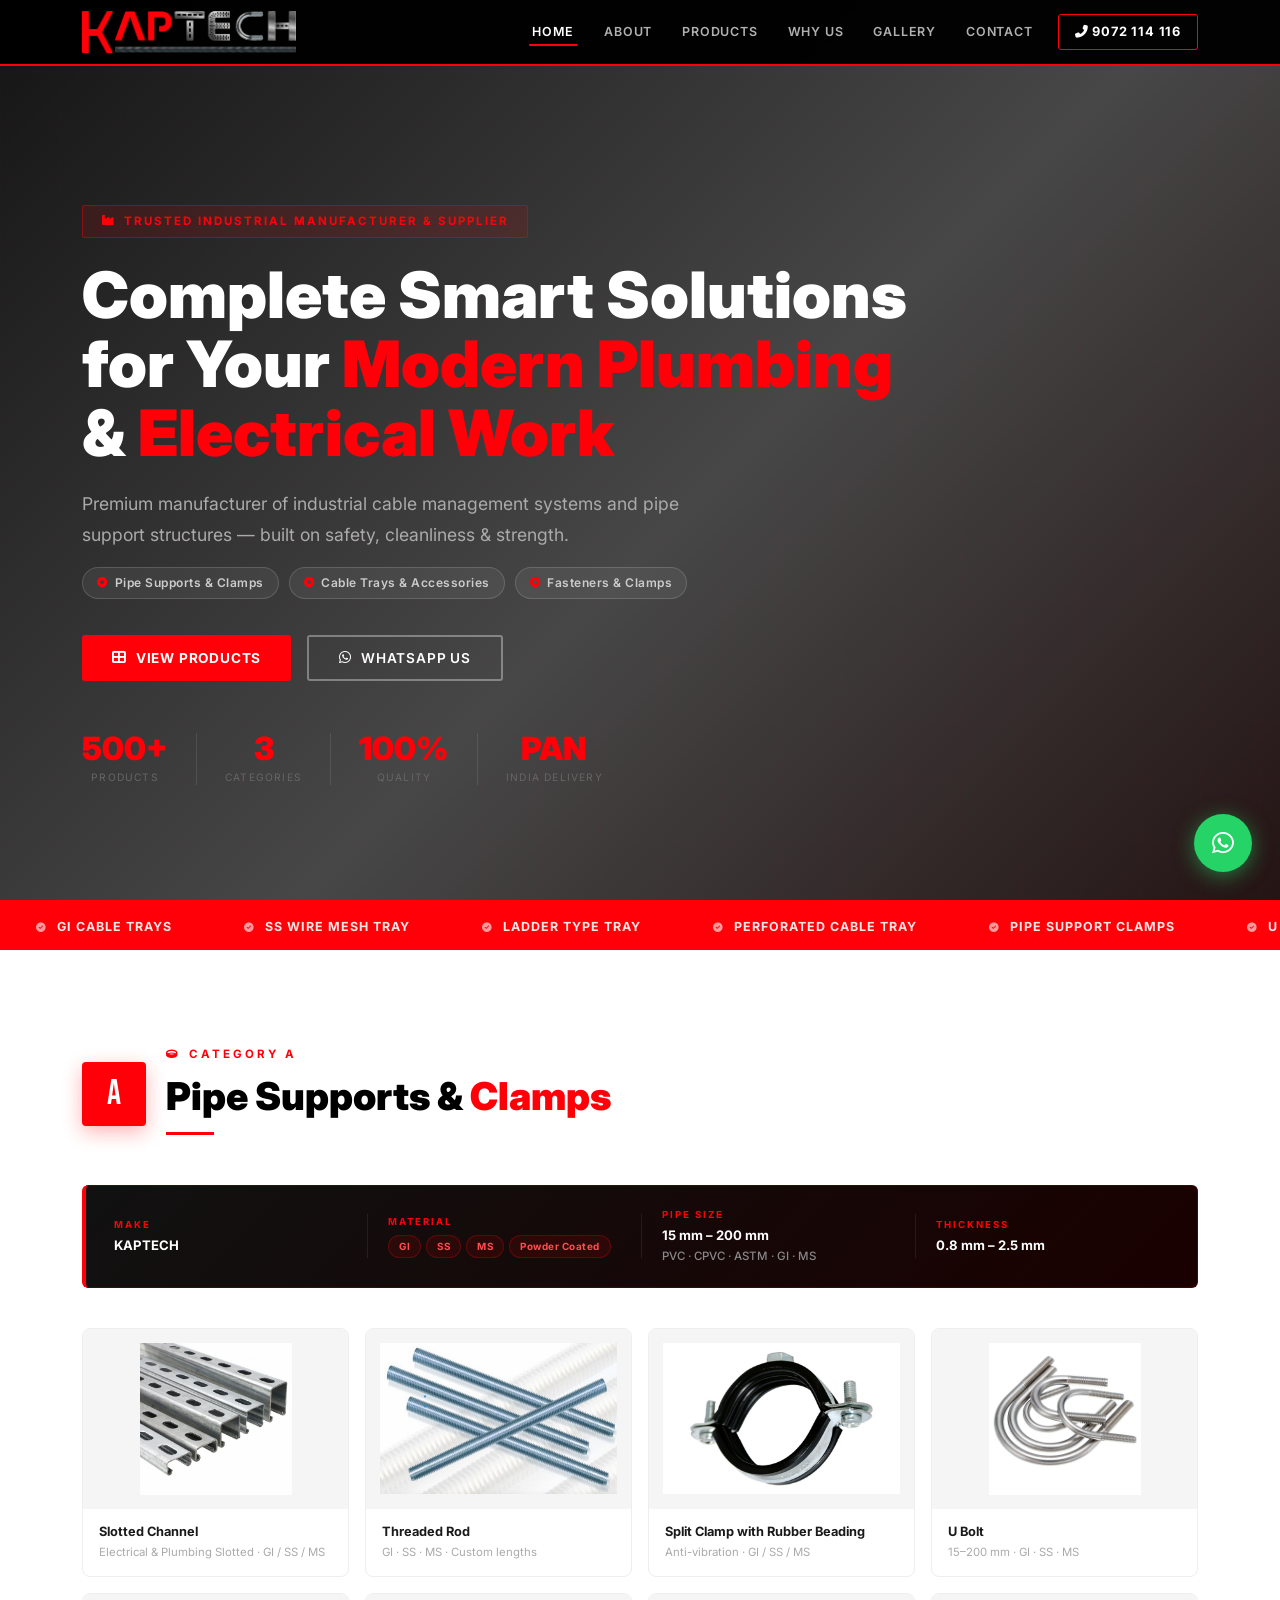
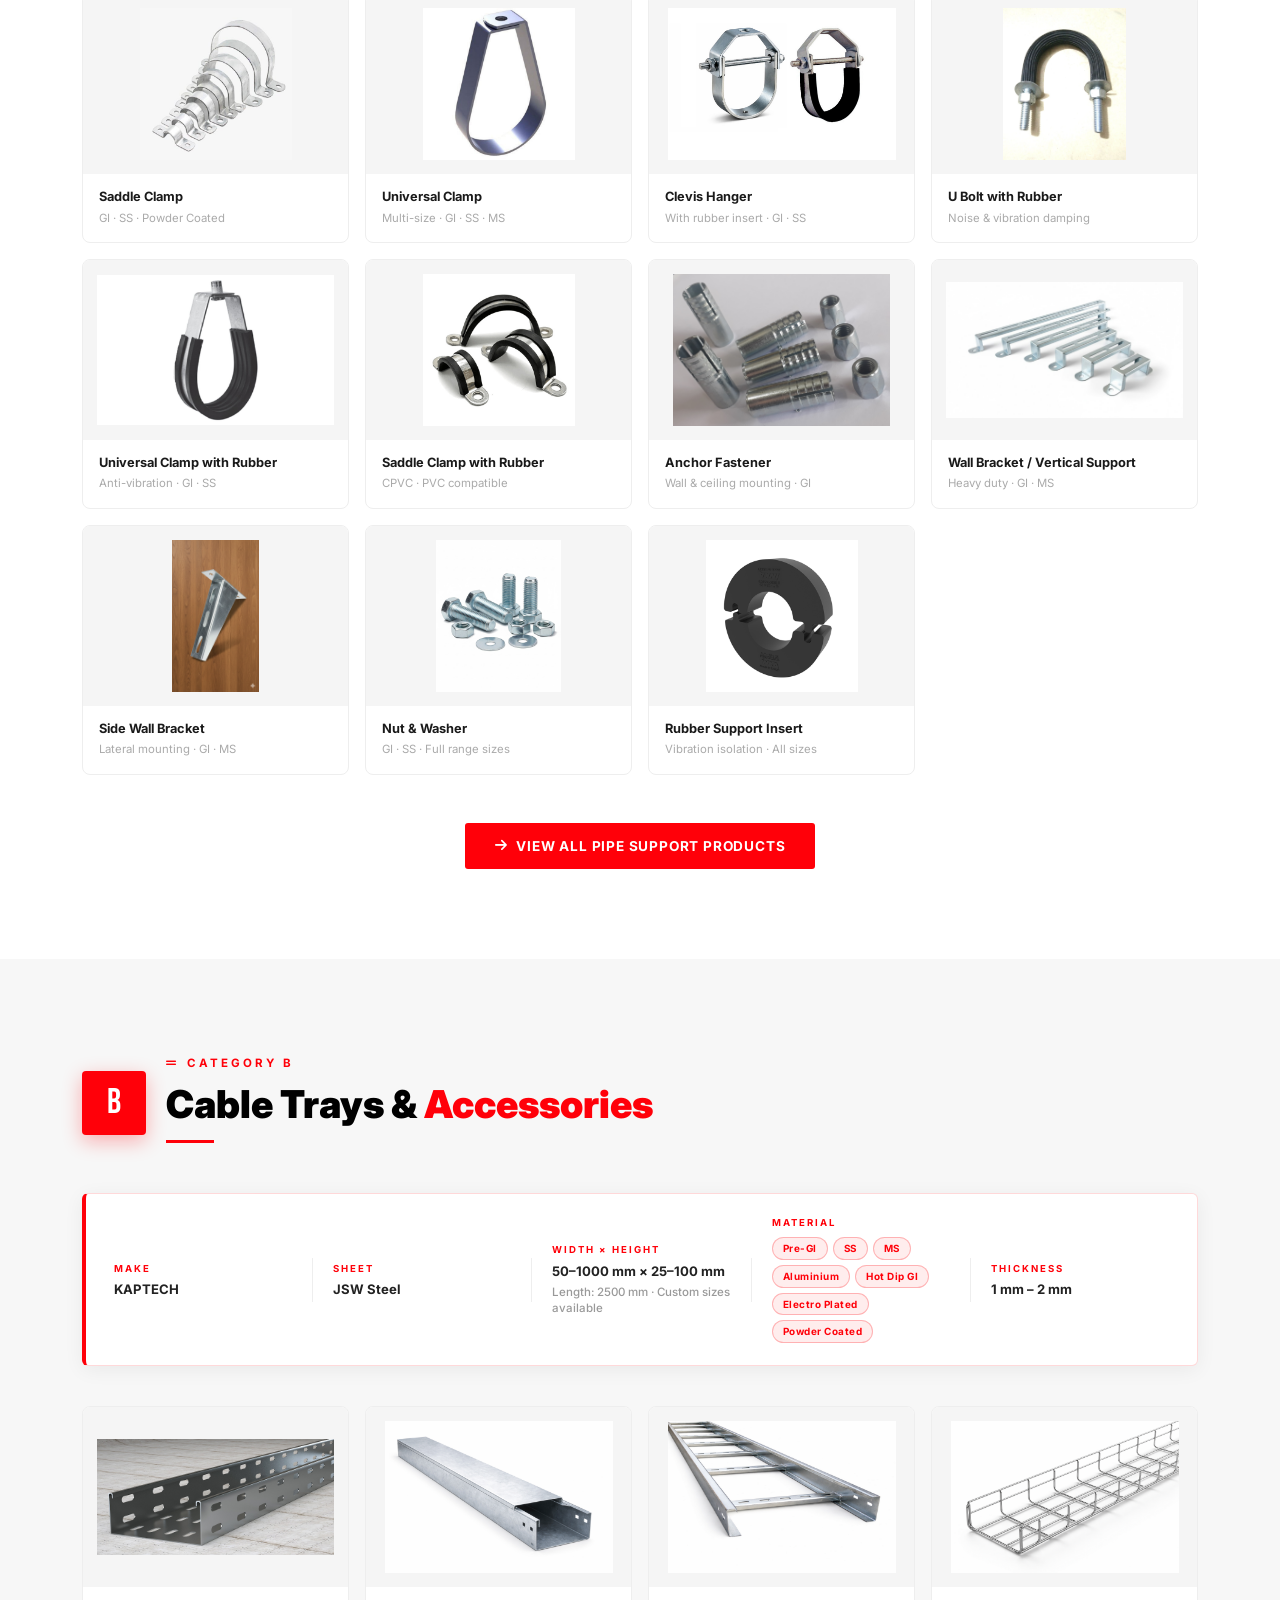
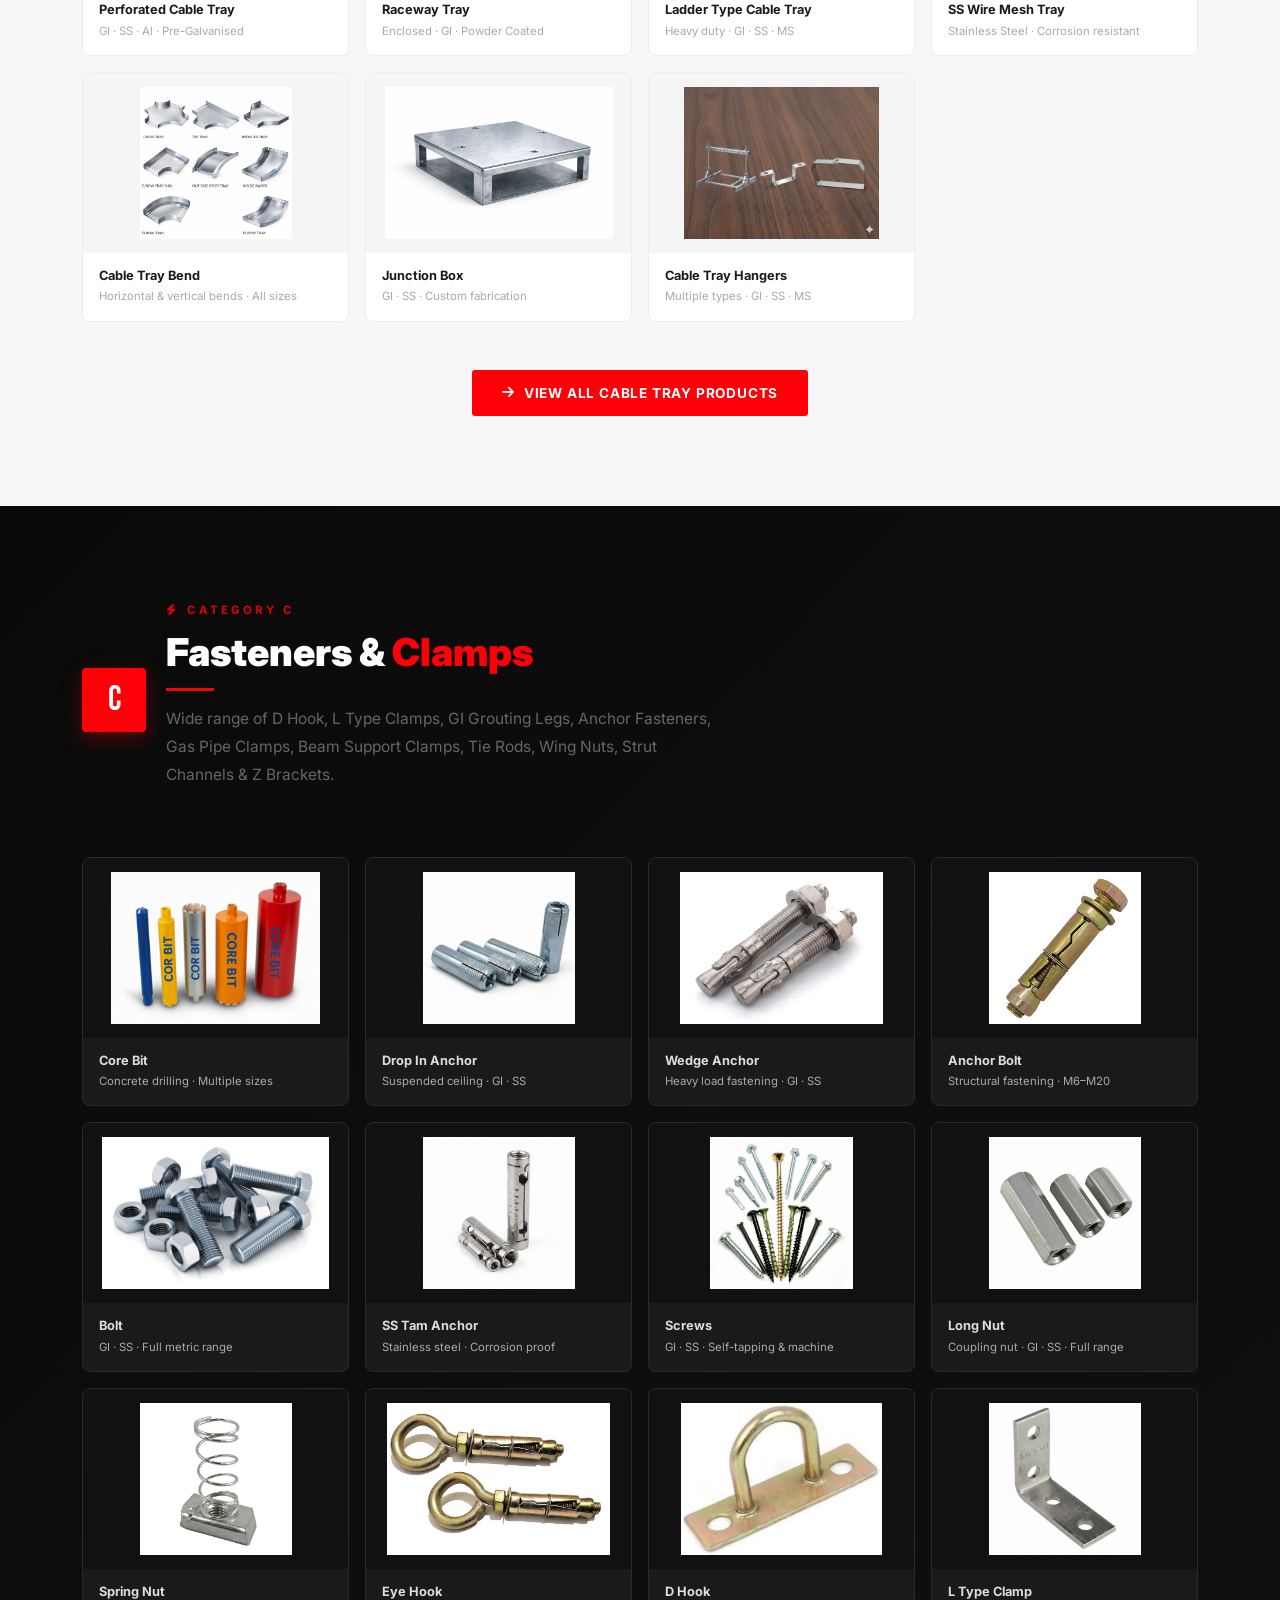
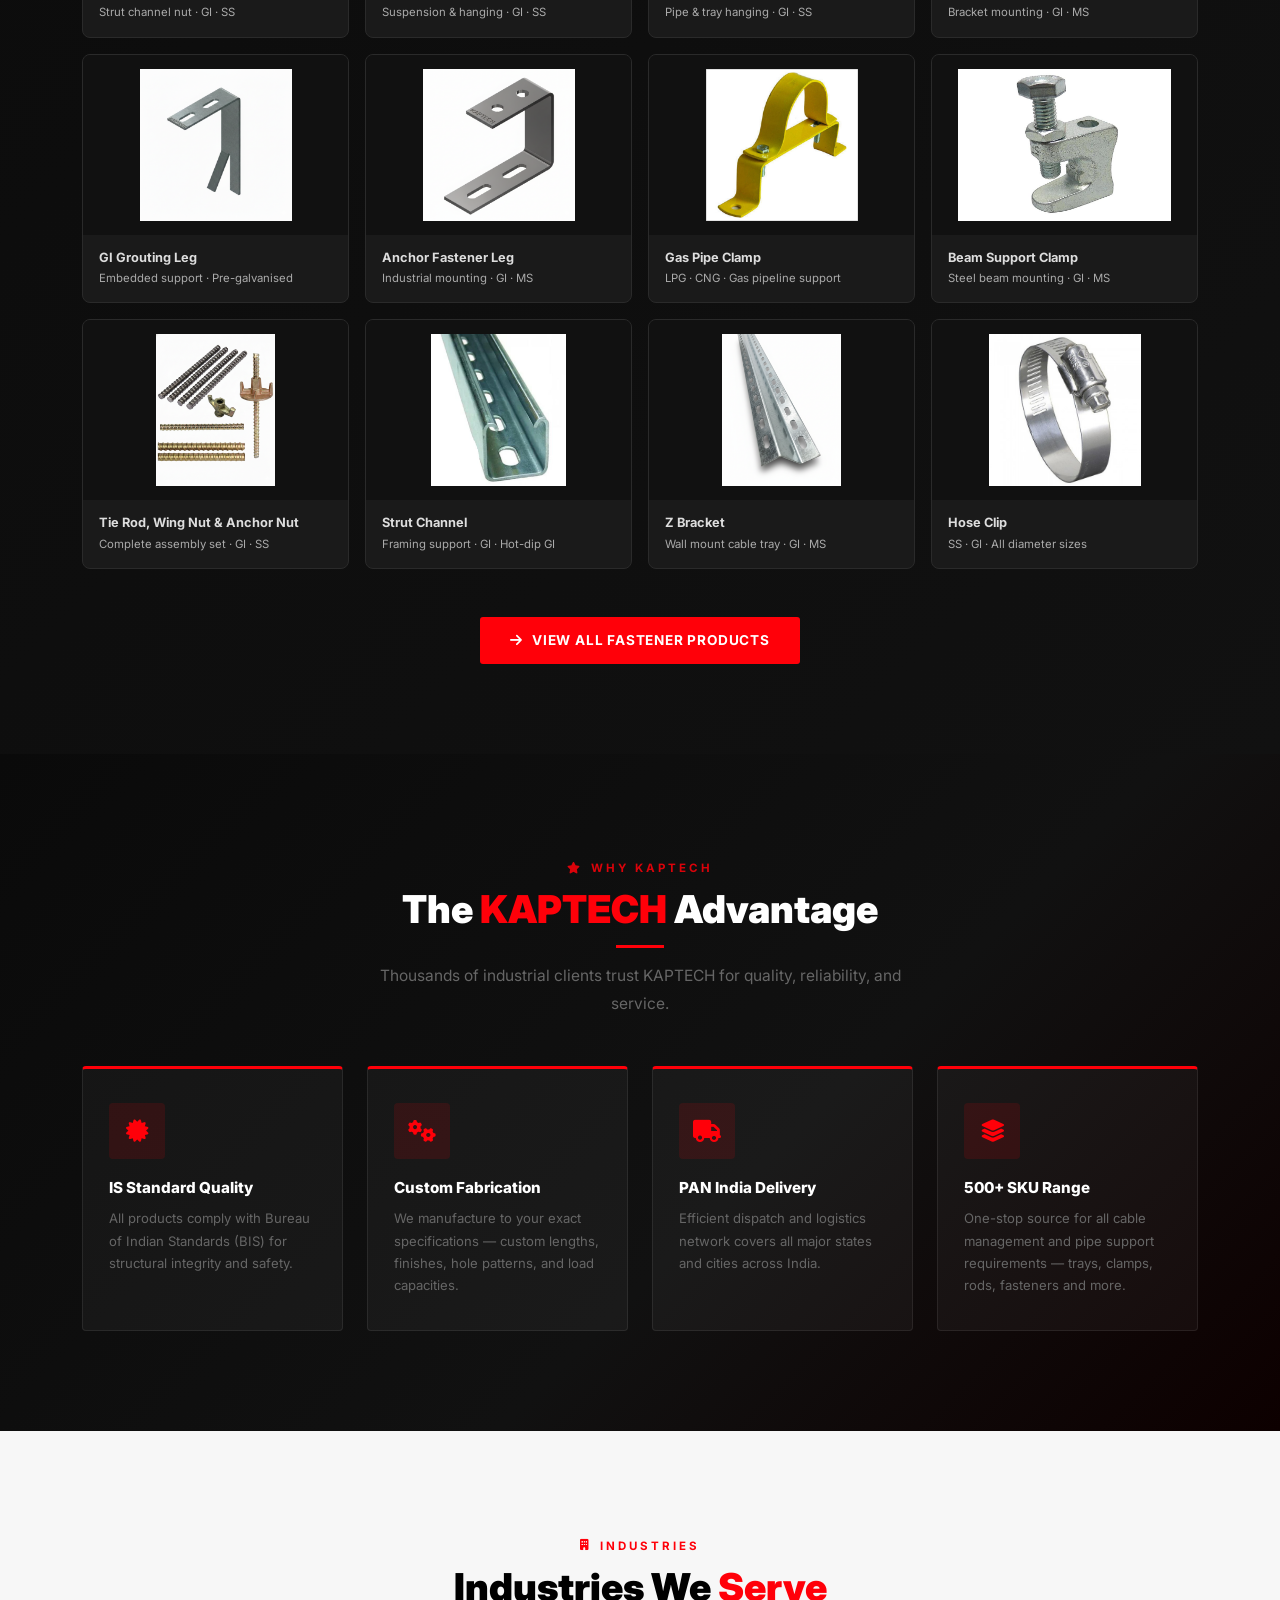
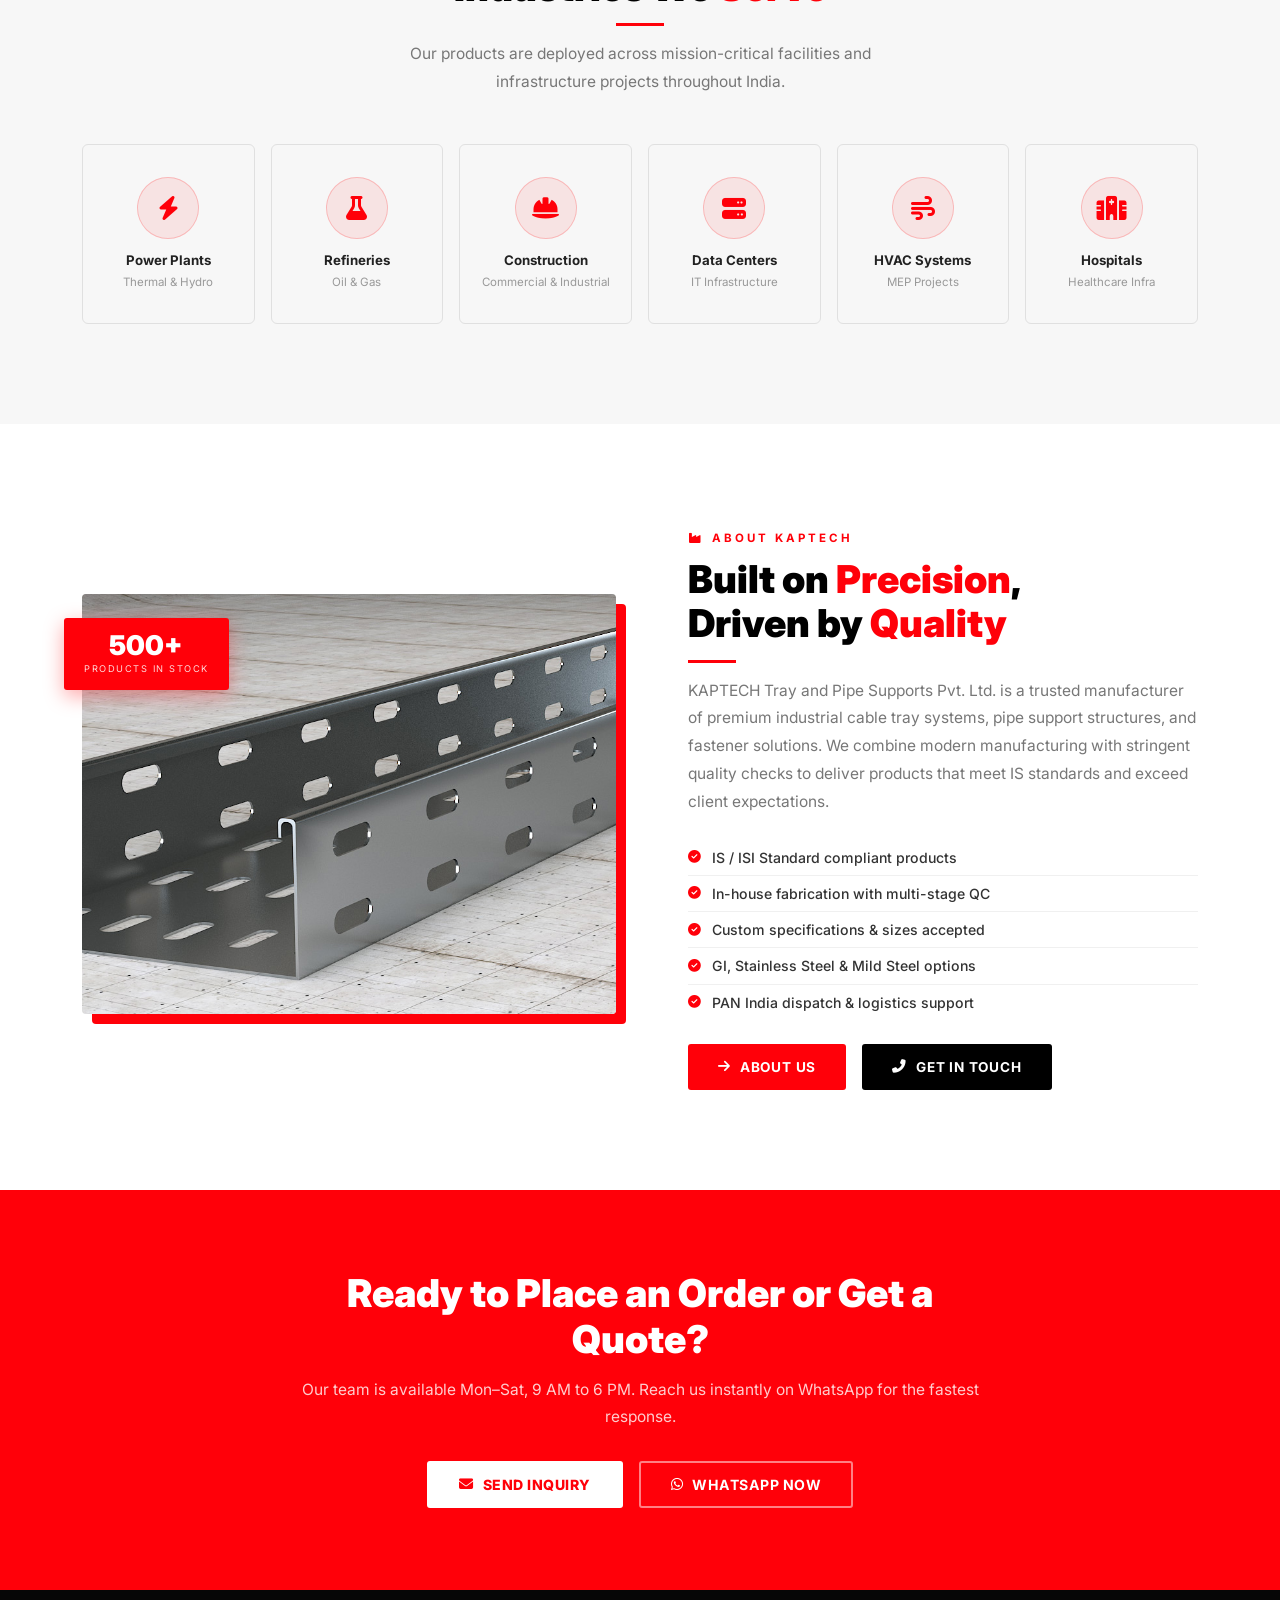
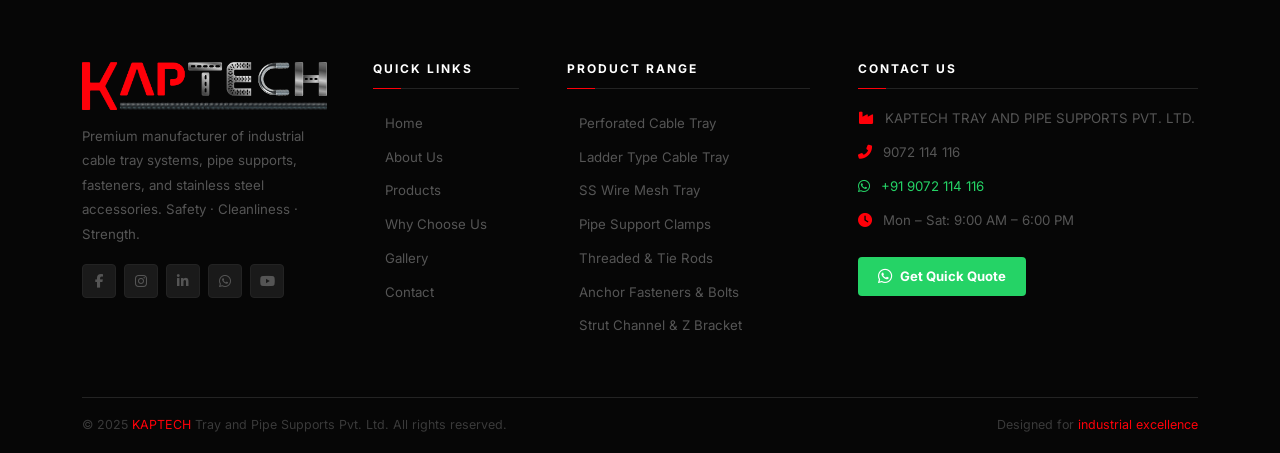
<file: index.html>
<!DOCTYPE html>
<html lang="en">
<head>
    <meta charset="UTF-8">
    <meta name="viewport" content="width=device-width, initial-scale=1.0">
    <meta name="description" content="KAPTECH manufactures premium Cable Trays (GI, SS, Aluminium), Pipe Support Clamps, Threaded Rods & Anchor Fasteners. Pipe sizes 15–200 mm. PAN India delivery. Call 9072114116.">
    <meta name="keywords" content="cable tray manufacturer india, perforated cable tray, ladder cable tray, raceway tray, pipe support clamps, GI cable tray, SS cable tray, threaded rod, anchor fasteners, U bolt, saddle clamp, clevis hanger, kaptech, wire mesh tray, junction box, slotted channel">
    <meta name="robots" content="index, follow">
    <meta name="author" content="KAPTECH Tray and Pipe Supports Pvt. Ltd.">
    <meta property="og:type" content="website">
    <meta property="og:title" content="KAPTECH — Cable Tray, Pipe Supports & Fasteners Manufacturer India">
    <meta property="og:description" content="Complete smart solutions for modern plumbing and electrical work. Pipe Supports & Clamps · Cable Trays & Accessories · Fasteners & Clamps.">
    <meta property="og:image" content="main-logo.png">
    <title>KAPTECH — Cable Tray, Pipe Supports &amp; Fasteners Manufacturer | India</title>

    <script type="application/ld+json">
    {
        "@context": "https://schema.org",
        "@type": "Organization",
        "name": "KAPTECH Tray and Pipe Supports Pvt. Ltd.",
        "description": "Manufacturer of Cable Trays, Pipe Support Clamps, Fasteners and Industrial Accessories",
        "telephone": "+919072114116",
        "logo": "main-logo.png",
        "contactPoint": {
            "@type": "ContactPoint",
            "telephone": "+919072114116",
            "contactType": "sales",
            "availableLanguage": ["English", "Hindi"]
        },
        "hasOfferCatalog": {
            "@type": "OfferCatalog",
            "name": "Industrial Cable Tray & Pipe Support Products",
            "numberOfItems": "500+"
        }
    }
    </script>

    <link href="https://cdn.jsdelivr.net/npm/bootstrap@5.3.2/dist/css/bootstrap.min.css" rel="stylesheet">
    <link rel="stylesheet" href="https://cdnjs.cloudflare.com/ajax/libs/font-awesome/6.5.0/css/all.min.css">
    <link href="https://fonts.googleapis.com/css2?family=Inter:wght@300;400;500;600;700;800;900&family=Bebas+Neue&display=swap" rel="stylesheet">
    <link rel="stylesheet" href="shared.css">
    <style>
        /* ── NAVBAR LOGO ── */
        .nav-logo-img {
            height: 42px;
            width: auto;
            display: block;
        }


        /* ── HERO ── */
        #hero {
            min-height: 100vh;
            background:
                linear-gradient(135deg, rgba(0,0,0,.92) 0%, rgba(0,0,0,.72) 55%, rgba(18,0,0,.92) 100%),
                url('https://images.unsplash.com/photo-1504328345606-18bbc8c9d7d1?w=1920&q=80') center/cover no-repeat;
            display: flex; align-items: center;
            position: relative; overflow: hidden;
            padding-top: 90px;
        }
        #hero::before {
            content: '';
            position: absolute; inset: 0;
            background-image: url("data:image/svg+xml,%3Csvg xmlns='http://www.w3.org/2000/svg' width='60' height='60'%3E%3Cpath d='M 60 0 L 0 0 0 60' fill='none' stroke='rgba(255,0,9,0.04)' stroke-width='0.8'/%3E%3C/svg%3E");
        }

        .hero-inner { position: relative; z-index: 2; }
        .hero-badge {
            display: inline-flex; align-items: center; gap: 8px;
            background: rgba(255,0,9,.12); border: 1px solid rgba(255,0,9,.4);
            color: var(--red); font-size: .72rem; font-weight: 700;
            letter-spacing: 2px; text-transform: uppercase;
            padding: 7px 18px; border-radius: 2px; margin-bottom: 22px;
            animation: fadeUp .8s ease both;
        }
        .hero-title {
            font-size: clamp(2.4rem, 5vw, 4.4rem); font-weight: 900;
            color: var(--white); line-height: 1.08; margin-bottom: 22px;
            animation: fadeUp .8s .15s ease both;
        }
        .hero-title span { color: var(--red); }
        .hero-sub {
            font-size: clamp(.95rem, 1.7vw, 1.1rem); color: #aaa;
            max-width: 640px; line-height: 1.75; margin-bottom: 16px;
            animation: fadeUp .8s .3s ease both;
        }
        .hero-cats {
            display: flex; flex-wrap: wrap; gap: 10px; margin-bottom: 36px;
            animation: fadeUp .8s .4s ease both;
        }
        .hero-cat-pill {
            display: inline-flex; align-items: center; gap: 7px;
            background: rgba(255,255,255,.06); border: 1px solid rgba(255,255,255,.15);
            color: #ccc; font-size: .75rem; font-weight: 600; letter-spacing: .5px;
            padding: 6px 14px; border-radius: 30px;
        }
        .hero-cat-pill i { color: var(--red); font-size: .65rem; }
        .hero-btns { animation: fadeUp .8s .5s ease both; }
        .hero-stats {
            display: flex; margin-top: 52px;
            animation: fadeUp .8s .65s ease both;
        }
        .hstat {
            text-align: center; padding: 0 28px;
            border-right: 1px solid rgba(255,255,255,.1);
        }
        .hstat:first-child { padding-left: 0; }
        .hstat:last-child  { border-right: none; }
        .hstat-num { font-size: 2rem; font-weight: 900; color: var(--red); line-height: 1; }
        .hstat-lbl { font-size: .64rem; color: #666; text-transform: uppercase; letter-spacing: 1.2px; margin-top: 5px; }

        /* ── TICKER BAND ── */
        #ticker {
            background: var(--red);
            padding: 13px 0;
            overflow: hidden;
            white-space: nowrap;
        }
        .ticker-inner {
            display: inline-flex; gap: 0;
            animation: tickerScroll 30s linear infinite;
        }
        .ticker-item {
            display: inline-flex; align-items: center; gap: 10px;
            font-size: .78rem; font-weight: 700; color: rgba(255,255,255,.9);
            letter-spacing: 1px; text-transform: uppercase;
            padding: 0 36px;
        }
        .ticker-item i { color: rgba(255,255,255,.6); font-size: .6rem; }
        @keyframes tickerScroll {
            0%   { transform: translateX(0); }
            100% { transform: translateX(-50%); }
        }

        /* ── CATEGORIES STRIP ── */
        #categories { padding: 80px 0; background: var(--white); }
        .cat-card {
            background: var(--bg-light); border: 1px solid #eee;
            border-radius: 6px; padding: 28px 20px; text-align: center;
            height: 100%; cursor: pointer; transition: all .3s;
            text-decoration: none; color: inherit; display: block;
        }
        .cat-card:hover {
            transform: translateY(-6px); background: var(--black);
            box-shadow: 0 16px 40px rgba(0,0,0,.12); border-color: var(--red);
        }
        .cat-icon {
            width: 60px; height: 60px; background: rgba(255,0,9,.08);
            border: 1px solid rgba(255,0,9,.2); border-radius: 50%;
            display: flex; align-items: center; justify-content: center;
            font-size: 1.4rem; color: var(--red); margin: 0 auto 16px;
            transition: all .3s;
        }
        .cat-card:hover .cat-icon { background: var(--red); color: var(--white); border-color: var(--red); }
        .cat-card h6 { font-size: .85rem; font-weight: 700; margin: 0; transition: color .3s; }
        .cat-card:hover h6 { color: var(--white); }
        .cat-card p  { font-size: .76rem; color: #999; margin: 6px 0 0; transition: color .3s; }
        .cat-card:hover p { color: #777; }

        /* ── PRODUCT CATEGORY SECTIONS ── */
        .prod-cat-section { padding: 90px 0; }
        .prod-cat-section.alt { background: var(--bg-light); }
        .prod-cat-section.dark {
            background: linear-gradient(135deg, #0a0a0a 0%, #111 100%);
        }

        .cat-section-header {
            display: flex; align-items: center; gap: 20px; margin-bottom: 36px;
        }
        .cat-letter {
            width: 64px; height: 64px; background: var(--red); color: var(--white);
            font-family: 'Bebas Neue', sans-serif; font-size: 2.2rem;
            border-radius: 4px; display: flex; align-items: center; justify-content: center;
            flex-shrink: 0; box-shadow: 0 6px 20px rgba(255,0,9,.3);
        }

        /* Spec Infographic Band */
        .spec-band {
            background: linear-gradient(135deg, #111 0%, #1a0000 100%);
            border: 1px solid rgba(255,0,9,.2);
            border-left: 4px solid var(--red);
            border-radius: 6px; padding: 22px 28px;
            margin-bottom: 40px;
            display: flex; flex-wrap: wrap; gap: 20px; align-items: center;
        }
        .spec-band.light {
            background: var(--white);
            border-color: rgba(255,0,9,.15);
            border-left-color: var(--red);
            box-shadow: 0 4px 20px rgba(0,0,0,.06);
        }
        .spec-group { display: flex; flex-direction: column; gap: 4px; flex: 1; min-width: 140px; }
        .spec-label {
            font-size: .6rem; font-weight: 700; text-transform: uppercase;
            letter-spacing: 2px; color: var(--red);
        }
        .spec-value {
            font-size: .82rem; font-weight: 700; color: var(--white); line-height: 1.4;
        }
        .spec-band.light .spec-value { color: #222; }
        .spec-mats { display: flex; flex-wrap: wrap; gap: 5px; margin-top: 2px; }
        .spec-mat {
            background: rgba(255,0,9,.1); border: 1px solid rgba(255,0,9,.25);
            color: #ff4d50; font-size: .62rem; font-weight: 700;
            padding: 3px 10px; border-radius: 20px; letter-spacing: .5px;
        }
        .spec-band.light .spec-mat {
            background: rgba(255,0,9,.07); color: var(--red);
        }
        .spec-divider {
            width: 1px; height: 44px; background: rgba(255,255,255,.08);
            flex-shrink: 0;
        }
        .spec-band.light .spec-divider { background: #eee; }

        /* Product Image Cards */
        .prod-img-card {
            background: var(--white); border: 1px solid #eee;
            border-radius: 8px; overflow: hidden;
            transition: all .3s; height: 100%;
            display: flex; flex-direction: column;
        }
        .prod-cat-section.dark .prod-img-card {
            background: #1a1a1a; border-color: #2a2a2a;
        }
        .prod-img-card:hover {
            transform: translateY(-6px);
            box-shadow: 0 16px 40px rgba(0,0,0,.14);
            border-color: rgba(255,0,9,.35);
        }
        .prod-img-wrap {
            position: relative; overflow: hidden;
            height: 180px; background: #f5f5f5;
            display: flex; align-items: center; justify-content: center;
        }
        .prod-cat-section.dark .prod-img-wrap { background: #111; }
        .prod-img-wrap img {
            width: 100%; height: 100%;
            object-fit: contain; padding: 14px;
            transition: transform .4s;
        }
        .prod-img-card:hover .prod-img-wrap img { transform: scale(1.07); }
        .prod-img-body {
            padding: 14px 16px 16px; flex: 1;
            display: flex; flex-direction: column; gap: 4px;
        }
        .prod-img-body h6 {
            font-size: .8rem; font-weight: 700; color: #1a1a1a;
            margin: 0; line-height: 1.35;
        }
        .prod-cat-section.dark .prod-img-body h6 { color: #ddd; }
        .prod-img-body p {
            font-size: .71rem; color: #aaa; margin: 0; line-height: 1.45;
        }


        /* ── CTA BAND ── */
        #cta-band { padding: 80px 0; background: var(--red); }
        .cta-band-inner { max-width: 680px; margin: 0 auto; text-align: center; }
        .cta-band-inner h2 { font-size: clamp(1.8rem,3vw,2.6rem); font-weight: 900; color: var(--white); margin-bottom: 14px; }
        .cta-band-inner p  { color: rgba(255,255,255,.8); font-size: .97rem; line-height: 1.75; margin-bottom: 30px; }
        .btn-white {
            display: inline-flex; align-items: center; gap: 9px;
            background: var(--white); color: var(--red);
            padding: 13px 32px; font-weight: 800; font-size: .88rem;
            letter-spacing: .5px; text-transform: uppercase; border-radius: 3px;
            text-decoration: none; transition: all .25s;
        }
        .btn-white:hover { background: var(--black); color: var(--white); transform: translateY(-2px); }
        .btn-wa-white {
            display: inline-flex; align-items: center; gap: 9px;
            background: transparent; color: var(--white);
            border: 2px solid rgba(255,255,255,.5);
            padding: 11px 30px; font-weight: 700; font-size: .88rem;
            letter-spacing: .5px; text-transform: uppercase; border-radius: 3px;
            text-decoration: none; transition: all .25s;
        }
        .btn-wa-white:hover { border-color: var(--white); background: rgba(255,255,255,.1); color: var(--white); }

        /* ── STRENGTHS ── */
        #strengths {
            padding: 100px 0;
            background: linear-gradient(135deg, #0a0a0a 0%, #111 60%, #0d0000 100%);
        }
        .str-card {
            background: rgba(255,255,255,.04); border: 1px solid rgba(255,255,255,.08);
            border-top: 3px solid var(--red); border-radius: 4px;
            padding: 34px 26px; height: 100%; transition: all .3s;
        }
        .str-card:hover {
            background: rgba(255,0,9,.07); border-color: rgba(255,0,9,.3);
            transform: translateY(-6px); box-shadow: 0 20px 50px rgba(0,0,0,.4);
        }
        .str-icon {
            width: 56px; height: 56px; background: rgba(255,0,9,.12);
            border-radius: 4px; display: flex; align-items: center; justify-content: center;
            font-size: 1.4rem; color: var(--red); margin-bottom: 20px; transition: all .3s;
        }
        .str-card:hover .str-icon { background: var(--red); color: var(--white); }
        .str-card h5 { font-size: .95rem; font-weight: 800; color: var(--white); margin-bottom: 10px; }
        .str-card p  { font-size: .82rem; color: #666; line-height: 1.7; margin: 0; }

        /* ── INDUSTRIES ── */
        #industries { padding: 100px 0; background: var(--bg-light); }
        .ind-card {
            position: relative; overflow: hidden; border-radius: 6px;
            height: 180px; display: flex; flex-direction: column;
            align-items: center; justify-content: center; text-align: center;
            padding: 20px; cursor: default; transition: all .35s;
            border: 1px solid #e0e0e0;
        }
        .ind-card::before {
            content: ''; position: absolute; inset: 0;
            background: var(--black); opacity: 0; transition: opacity .35s;
        }
        .ind-card:hover { transform: translateY(-5px); box-shadow: 0 16px 40px rgba(0,0,0,.12); border-color: var(--red); }
        .ind-card:hover::before { opacity: .92; }
        .ind-icon {
            width: 62px; height: 62px; background: rgba(255,0,9,.08);
            border: 1px solid rgba(255,0,9,.2); border-radius: 50%;
            display: flex; align-items: center; justify-content: center;
            font-size: 1.5rem; color: var(--red); margin-bottom: 14px;
            position: relative; z-index: 1; transition: all .35s;
        }
        .ind-card:hover .ind-icon { background: var(--red); color: var(--white); border-color: var(--red); }
        .ind-card h6 { font-size: .83rem; font-weight: 700; color: #222; margin: 0; position: relative; z-index: 1; transition: color .35s; }
        .ind-card p { font-size: .72rem; color: #999; margin: 5px 0 0; position: relative; z-index: 1; transition: color .35s; }
        .ind-card:hover h6 { color: var(--white); }
        .ind-card:hover p  { color: #aaa; }

        /* ── ABOUT HOME ── */
        #about-home { padding: 100px 0; background: var(--white); }
        .ahome-img { width: 100%; height: 420px; object-fit: cover; border-radius: 4px; display: block; box-shadow: 10px 10px 0 var(--red); }
        .ahome-badge {
            position: absolute; top: 24px; left: -18px;
            background: var(--red); color: var(--white);
            padding: 14px 20px; border-radius: 3px;
            text-align: center; box-shadow: 0 6px 20px rgba(255,0,9,.35);
        }
        .ahome-badge-num { font-size: 1.7rem; font-weight: 900; line-height: 1; }
        .ahome-badge-txt { font-size: .58rem; letter-spacing: 1.5px; text-transform: uppercase; opacity: .85; margin-top: 3px; }
        .ahome-list { list-style: none; padding: 0; margin: 0 0 8px; }
        .ahome-list li {
            display: flex; align-items: center; gap: 11px;
            font-size: .88rem; font-weight: 500; color: #333;
            padding: 7px 0; border-bottom: 1px solid #f0f0f0;
        }
        .ahome-list li:last-child { border-bottom: none; }
        .ahome-list li i { color: var(--red); font-size: .8rem; flex-shrink: 0; }

        @media (max-width: 768px) {
            .hstat { padding: 0 12px; }
            .spec-band { padding: 18px 16px; }

            .cat-section-header { gap: 12px; }
        }
    </style>
</head>
<body>

<!-- NAVBAR -->
<nav id="navbar">
    <div class="container">
        <div class="d-flex align-items-center justify-content-between">
            <a href="index.html" class="nav-brand" aria-label="KAPTECH Home">
                <img src="main-logo.png" alt="KAPTECH Tray and Pipe Supports Pvt. Ltd. Logo" class="nav-logo-img">
            </a>
            <div class="d-none d-lg-flex align-items-center gap-1">
                <a href="index.html"    class="nav-link active-page">Home</a>
                <a href="about.html"    class="nav-link">About</a>
                <a href="products.html" class="nav-link">Products</a>
                <a href="why-us.html"   class="nav-link">Why Us</a>
                <a href="gallery.html"  class="nav-link">Gallery</a>
                <a href="contact.html"  class="nav-link">Contact</a>
                <a href="tel:9072114116" class="nav-link nav-cta ms-2">
                    <i class="fas fa-phone-alt me-1" aria-hidden="true"></i>9072 114 116
                </a>

            </div>
            <button class="nav-toggler d-lg-none" onclick="toggleNav()" aria-label="Toggle navigation" aria-expanded="false">
                <span></span><span></span><span></span>
            </button>
        </div>
        <div id="mobileMenu" role="navigation" aria-label="Mobile navigation">
            <a href="index.html"    class="nav-link active-page" onclick="toggleNav()">Home</a>
            <a href="about.html"    class="nav-link" onclick="toggleNav()">About</a>
            <a href="products.html" class="nav-link" onclick="toggleNav()">Products</a>
            <a href="why-us.html"   class="nav-link" onclick="toggleNav()">Why Us</a>
            <a href="gallery.html"  class="nav-link" onclick="toggleNav()">Gallery</a>
            <a href="contact.html"  class="nav-link" onclick="toggleNav()">Contact</a>
            <a href="tel:9072114116" class="btn-primary-red d-inline-flex mt-2" style="font-size:.78rem;padding:10px 20px;">
                <i class="fas fa-phone-alt" aria-hidden="true"></i>9072 114 116
            </a>
        </div>
    </div>
</nav>

<!-- HERO -->
<section id="hero" aria-label="Hero — KAPTECH Industrial Solutions">
    <div class="container">
        <div class="hero-inner">
            <div class="hero-badge"><i class="fas fa-industry" aria-hidden="true"></i>Trusted Industrial Manufacturer &amp; Supplier</div>
            <h1 class="hero-title">
                Complete Smart Solutions<br>for Your <span>Modern Plumbing</span><br>&amp; <span>Electrical Work</span>
            </h1>
            <p class="hero-sub">
                Premium manufacturer of industrial cable management systems and pipe support structures — built on safety, cleanliness &amp; strength.
            </p>
            <div class="hero-cats">
                <span class="hero-cat-pill"><i class="fas fa-circle-dot" aria-hidden="true"></i>Pipe Supports &amp; Clamps</span>
                <span class="hero-cat-pill"><i class="fas fa-circle-dot" aria-hidden="true"></i>Cable Trays &amp; Accessories</span>
                <span class="hero-cat-pill"><i class="fas fa-circle-dot" aria-hidden="true"></i>Fasteners &amp; Clamps</span>
            </div>
            <div class="hero-btns d-flex flex-wrap gap-3">
                <a href="products.html" class="btn-primary-red"><i class="fas fa-th-large" aria-hidden="true"></i>View Products</a>
                <a href="https://wa.me/919072114116" target="_blank" rel="noopener noreferrer" class="btn-ghost">
                    <i class="fab fa-whatsapp" aria-hidden="true"></i>WhatsApp Us
                </a>
            </div>
            <div class="hero-stats" role="list" aria-label="Key statistics">
                <div class="hstat" role="listitem"><div class="hstat-num">500+</div><div class="hstat-lbl">Products</div></div>
                <div class="hstat" role="listitem"><div class="hstat-num">3</div><div class="hstat-lbl">Categories</div></div>
                <div class="hstat" role="listitem"><div class="hstat-num">100%</div><div class="hstat-lbl">Quality</div></div>
                <div class="hstat" role="listitem"><div class="hstat-num">PAN</div><div class="hstat-lbl">India Delivery</div></div>
            </div>
        </div>
    </div>
</section>

<!-- TICKER -->
<div id="ticker" aria-hidden="true">
    <div class="ticker-inner">
        <span class="ticker-item"><i class="fas fa-check-circle"></i>GI Cable Trays</span>
        <span class="ticker-item"><i class="fas fa-check-circle"></i>SS Wire Mesh Tray</span>
        <span class="ticker-item"><i class="fas fa-check-circle"></i>Ladder Type Tray</span>
        <span class="ticker-item"><i class="fas fa-check-circle"></i>Perforated Cable Tray</span>
        <span class="ticker-item"><i class="fas fa-check-circle"></i>Pipe Support Clamps</span>
        <span class="ticker-item"><i class="fas fa-check-circle"></i>U Bolt &amp; Saddle Clamps</span>
        <span class="ticker-item"><i class="fas fa-check-circle"></i>Anchor Fasteners</span>
        <span class="ticker-item"><i class="fas fa-check-circle"></i>Threaded Rods</span>
        <span class="ticker-item"><i class="fas fa-check-circle"></i>Strut Channels</span>
        <span class="ticker-item"><i class="fas fa-check-circle"></i>Junction Box</span>
        <span class="ticker-item"><i class="fas fa-check-circle"></i>Clevis Hanger</span>
        <span class="ticker-item"><i class="fas fa-check-circle"></i>Z Bracket</span>
        <!-- duplicate for seamless loop -->
        <span class="ticker-item"><i class="fas fa-check-circle"></i>GI Cable Trays</span>
        <span class="ticker-item"><i class="fas fa-check-circle"></i>SS Wire Mesh Tray</span>
        <span class="ticker-item"><i class="fas fa-check-circle"></i>Ladder Type Tray</span>
        <span class="ticker-item"><i class="fas fa-check-circle"></i>Perforated Cable Tray</span>
        <span class="ticker-item"><i class="fas fa-check-circle"></i>Pipe Support Clamps</span>
        <span class="ticker-item"><i class="fas fa-check-circle"></i>U Bolt &amp; Saddle Clamps</span>
        <span class="ticker-item"><i class="fas fa-check-circle"></i>Anchor Fasteners</span>
        <span class="ticker-item"><i class="fas fa-check-circle"></i>Threaded Rods</span>
        <span class="ticker-item"><i class="fas fa-check-circle"></i>Strut Channels</span>
        <span class="ticker-item"><i class="fas fa-check-circle"></i>Junction Box</span>
        <span class="ticker-item"><i class="fas fa-check-circle"></i>Clevis Hanger</span>
        <span class="ticker-item"><i class="fas fa-check-circle"></i>Z Bracket</span>
    </div>
</div>

<!-- ═══════════════════════════════════════════════
     SECTION A — PIPE SUPPORTS & CLAMPS
     ═══════════════════════════════════════════════ -->
<section id="pipe-supports" class="prod-cat-section" aria-labelledby="pipe-supports-heading">
    <div class="container">

        <div class="cat-section-header reveal">
            <div class="cat-letter" aria-hidden="true">A</div>
            <div>
                <div class="section-tag"><i class="fas fa-ring" aria-hidden="true"></i>Category A</div>
                <h2 class="section-title" id="pipe-supports-heading">Pipe Supports &amp; <span>Clamps</span></h2>
                <div class="divider"></div>
            </div>
        </div>

        <!-- Spec Infographic -->
        <div class="spec-band reveal" role="region" aria-label="Pipe Supports specifications">
            <div class="spec-group">
                <span class="spec-label">Make</span>
                <span class="spec-value">KAPTECH</span>
            </div>
            <div class="spec-divider" aria-hidden="true"></div>
            <div class="spec-group">
                <span class="spec-label">Material</span>
                <div class="spec-mats">
                    <span class="spec-mat">GI</span>
                    <span class="spec-mat">SS</span>
                    <span class="spec-mat">MS</span>
                    <span class="spec-mat">Powder Coated</span>
                </div>
            </div>
            <div class="spec-divider" aria-hidden="true"></div>
            <div class="spec-group">
                <span class="spec-label">Pipe Size</span>
                <span class="spec-value">15 mm – 200 mm</span>
                <span class="spec-value" style="font-size:.72rem;color:#888;font-weight:500;">PVC · CPVC · ASTM · GI · MS</span>
            </div>
            <div class="spec-divider" aria-hidden="true"></div>
            <div class="spec-group">
                <span class="spec-label">Thickness</span>
                <span class="spec-value">0.8 mm – 2.5 mm</span>
            </div>
        </div>

        <!-- Product Grid -->
        <div class="row g-3">
            <div class="col-6 col-md-4 col-lg-3 reveal">
                <div class="prod-img-card">
                    <div class="prod-img-wrap">
                        <span class="prod-num-badge">A1</span>
                        <img src="images/A.PIPE%20SUPPORTS%20%26%20CLAMPS/A1-SLOTTED%20CHANNEL.webp"
                             alt="Kaptech Slotted Channel for plumbing and electrical — GI, SS, MS available"
                             loading="lazy">
                    </div>
                    <div class="prod-img-body">
                        <h6>Slotted Channel</h6>
                        <p>Electrical &amp; Plumbing Slotted · GI / SS / MS</p>
                    </div>
                </div>
            </div>
            <div class="col-6 col-md-4 col-lg-3 reveal">
                <div class="prod-img-card">
                    <div class="prod-img-wrap">
                        <span class="prod-num-badge">A2</span>
                        <img src="images/A.PIPE%20SUPPORTS%20%26%20CLAMPS/A2-THREADED%20ROD.JPG"
                             alt="Kaptech Threaded Rod for pipe support systems — GI, SS, MS"
                             loading="lazy">
                    </div>
                    <div class="prod-img-body">
                        <h6>Threaded Rod</h6>
                        <p>GI · SS · MS · Custom lengths</p>
                    </div>
                </div>
            </div>
            <div class="col-6 col-md-4 col-lg-3 reveal">
                <div class="prod-img-card">
                    <div class="prod-img-wrap">
                        <span class="prod-num-badge">A3</span>
                        <img src="images/A.PIPE%20SUPPORTS%20%26%20CLAMPS/A3-SPLIT%20CLAMP%20WITH%20RUBBER%20BEEDING.jpg"
                             alt="Kaptech Split Clamp with Rubber Beading for vibration-free pipe support"
                             loading="lazy">
                    </div>
                    <div class="prod-img-body">
                        <h6>Split Clamp with Rubber Beading</h6>
                        <p>Anti-vibration · GI / SS / MS</p>
                    </div>
                </div>
            </div>
            <div class="col-6 col-md-4 col-lg-3 reveal">
                <div class="prod-img-card">
                    <div class="prod-img-wrap">
                        <span class="prod-num-badge">A4</span>
                        <img src="images/A.PIPE%20SUPPORTS%20%26%20CLAMPS/A4-U%20BOLT.jpeg"
                             alt="Kaptech U Bolt pipe clamp — GI and SS, 15mm to 200mm pipe size"
                             loading="lazy">
                    </div>
                    <div class="prod-img-body">
                        <h6>U Bolt</h6>
                        <p>15–200 mm · GI · SS · MS</p>
                    </div>
                </div>
            </div>
            <div class="col-6 col-md-4 col-lg-3 reveal">
                <div class="prod-img-card">
                    <div class="prod-img-wrap">
                        <span class="prod-num-badge">A5</span>
                        <img src="images/A.PIPE%20SUPPORTS%20%26%20CLAMPS/A5-SADDLE%20CLAMP.jpeg"
                             alt="Kaptech Saddle Clamp for GI and PVC pipe support"
                             loading="lazy">
                    </div>
                    <div class="prod-img-body">
                        <h6>Saddle Clamp</h6>
                        <p>GI · SS · Powder Coated</p>
                    </div>
                </div>
            </div>
            <div class="col-6 col-md-4 col-lg-3 reveal">
                <div class="prod-img-card">
                    <div class="prod-img-wrap">
                        <span class="prod-num-badge">A6</span>
                        <img src="images/A.PIPE%20SUPPORTS%20%26%20CLAMPS/A6-%20UNIVERSAL%20CLAMP.jpg"
                             alt="Kaptech Universal Clamp for multi-pipe support"
                             loading="lazy">
                    </div>
                    <div class="prod-img-body">
                        <h6>Universal Clamp</h6>
                        <p>Multi-size · GI · SS · MS</p>
                    </div>
                </div>
            </div>
            <div class="col-6 col-md-4 col-lg-3 reveal">
                <div class="prod-img-card">
                    <div class="prod-img-wrap">
                        <span class="prod-num-badge">A7</span>
                        <img src="images/A.PIPE%20SUPPORTS%20%26%20CLAMPS/A7-CLEVIS%20HANGER%20WITH%20RUBBER.jpg"
                             alt="Kaptech Clevis Hanger with Rubber for suspended pipe support"
                             loading="lazy">
                    </div>
                    <div class="prod-img-body">
                        <h6>Clevis Hanger</h6>
                        <p>With rubber insert · GI · SS</p>
                    </div>
                </div>
            </div>
            <div class="col-6 col-md-4 col-lg-3 reveal">
                <div class="prod-img-card">
                    <div class="prod-img-wrap">
                        <span class="prod-num-badge">A8</span>
                        <img src="images/A.PIPE%20SUPPORTS%20%26%20CLAMPS/A8-U%20BOLT%20WITH%20RUBBER.jpg"
                             alt="Kaptech U Bolt with Rubber lining for noise and vibration dampening"
                             loading="lazy">
                    </div>
                    <div class="prod-img-body">
                        <h6>U Bolt with Rubber</h6>
                        <p>Noise &amp; vibration damping</p>
                    </div>
                </div>
            </div>
            <div class="col-6 col-md-4 col-lg-3 reveal">
                <div class="prod-img-card">
                    <div class="prod-img-wrap">
                        <span class="prod-num-badge">A9</span>
                        <img src="images/A.PIPE%20SUPPORTS%20%26%20CLAMPS/A9-UNIVERSAL%20CLAMP%20WITH%20RUBBER.jpg"
                             alt="Kaptech Universal Clamp with Rubber insert for vibration-free installation"
                             loading="lazy">
                    </div>
                    <div class="prod-img-body">
                        <h6>Universal Clamp with Rubber</h6>
                        <p>Anti-vibration · GI · SS</p>
                    </div>
                </div>
            </div>
            <div class="col-6 col-md-4 col-lg-3 reveal">
                <div class="prod-img-card">
                    <div class="prod-img-wrap">
                        <span class="prod-num-badge">A10</span>
                        <img src="images/A.PIPE%20SUPPORTS%20%26%20CLAMPS/A10-SADDLE%20CLAMP%20WITH%20RUBBER.jpg"
                             alt="Kaptech Saddle Clamp with Rubber for CPVC and PVC pipe support"
                             loading="lazy">
                    </div>
                    <div class="prod-img-body">
                        <h6>Saddle Clamp with Rubber</h6>
                        <p>CPVC · PVC compatible</p>
                    </div>
                </div>
            </div>
            <div class="col-6 col-md-4 col-lg-3 reveal">
                <div class="prod-img-card">
                    <div class="prod-img-wrap">
                        <span class="prod-num-badge">A11</span>
                        <img src="images/A.PIPE%20SUPPORTS%20%26%20CLAMPS/A11-ANCHOR%20FASTNER%202.jpg"
                             alt="Kaptech Anchor Fastener for wall and ceiling pipe support mounting"
                             loading="lazy">
                    </div>
                    <div class="prod-img-body">
                        <h6>Anchor Fastener</h6>
                        <p>Wall &amp; ceiling mounting · GI</p>
                    </div>
                </div>
            </div>
            <div class="col-6 col-md-4 col-lg-3 reveal">
                <div class="prod-img-card">
                    <div class="prod-img-wrap">
                        <span class="prod-num-badge">A12</span>
                        <img src="images/A.PIPE%20SUPPORTS%20%26%20CLAMPS/A12-WALL%20BRACKET.jpg"
                             alt="Kaptech Wall Bracket and Vertical Support for pipe systems"
                             loading="lazy">
                    </div>
                    <div class="prod-img-body">
                        <h6>Wall Bracket / Vertical Support</h6>
                        <p>Heavy duty · GI · MS</p>
                    </div>
                </div>
            </div>
            <div class="col-6 col-md-4 col-lg-3 reveal">
                <div class="prod-img-card">
                    <div class="prod-img-wrap">
                        <span class="prod-num-badge">A13</span>
                        <img src="images/A.PIPE%20SUPPORTS%20%26%20CLAMPS/A13-SIDE%20WALL%20BRACKET.png"
                             alt="Kaptech Side Wall Bracket for lateral pipe support and cable tray mounting"
                             loading="lazy">
                    </div>
                    <div class="prod-img-body">
                        <h6>Side Wall Bracket</h6>
                        <p>Lateral mounting · GI · MS</p>
                    </div>
                </div>
            </div>
            <div class="col-6 col-md-4 col-lg-3 reveal">
                <div class="prod-img-card">
                    <div class="prod-img-wrap">
                        <span class="prod-num-badge">A14</span>
                        <img src="images/A.PIPE%20SUPPORTS%20%26%20CLAMPS/A14.NUT%20WASHER.jpg"
                             alt="Kaptech Nuts and Washers for pipe support assembly"
                             loading="lazy">
                    </div>
                    <div class="prod-img-body">
                        <h6>Nut &amp; Washer</h6>
                        <p>GI · SS · Full range sizes</p>
                    </div>
                </div>
            </div>
            <div class="col-6 col-md-4 col-lg-3 reveal">
                <div class="prod-img-card">
                    <div class="prod-img-wrap">
                        <span class="prod-num-badge">A15</span>
                        <img src="images/A.PIPE%20SUPPORTS%20%26%20CLAMPS/A15-Rubber%20supports%20insert.jpg"
                             alt="Kaptech Rubber Support Insert for pipe vibration isolation"
                             loading="lazy">
                    </div>
                    <div class="prod-img-body">
                        <h6>Rubber Support Insert</h6>
                        <p>Vibration isolation · All sizes</p>
                    </div>
                </div>
            </div>
        </div>

        <div class="text-center mt-5 reveal">
            <a href="products.html" class="btn-primary-red"><i class="fas fa-arrow-right" aria-hidden="true"></i>View All Pipe Support Products</a>
        </div>
    </div>
</section>

<!-- ═══════════════════════════════════════════════
     SECTION B — CABLE TRAYS & ACCESSORIES
     ═══════════════════════════════════════════════ -->
<section id="cable-trays" class="prod-cat-section alt" aria-labelledby="cable-trays-heading">
    <div class="container">

        <div class="cat-section-header reveal">
            <div class="cat-letter" aria-hidden="true">B</div>
            <div>
                <div class="section-tag"><i class="fas fa-grip-lines" aria-hidden="true"></i>Category B</div>
                <h2 class="section-title" id="cable-trays-heading">Cable Trays &amp; <span>Accessories</span></h2>
                <div class="divider"></div>
            </div>
        </div>

        <!-- Spec Infographic -->
        <div class="spec-band light reveal" role="region" aria-label="Cable Tray specifications">
            <div class="spec-group">
                <span class="spec-label">Make</span>
                <span class="spec-value">KAPTECH</span>
            </div>
            <div class="spec-divider" aria-hidden="true"></div>
            <div class="spec-group">
                <span class="spec-label">Sheet</span>
                <span class="spec-value">JSW Steel</span>
            </div>
            <div class="spec-divider" aria-hidden="true"></div>
            <div class="spec-group">
                <span class="spec-label">Width × Height</span>
                <span class="spec-value">50–1000 mm × 25–100 mm</span>
                <span class="spec-value" style="font-size:.72rem;color:#999;font-weight:500;">Length: 2500 mm · Custom sizes available</span>
            </div>
            <div class="spec-divider" aria-hidden="true"></div>
            <div class="spec-group">
                <span class="spec-label">Material</span>
                <div class="spec-mats">
                    <span class="spec-mat">Pre-GI</span>
                    <span class="spec-mat">SS</span>
                    <span class="spec-mat">MS</span>
                    <span class="spec-mat">Aluminium</span>
                    <span class="spec-mat">Hot Dip GI</span>
                    <span class="spec-mat">Electro Plated</span>
                    <span class="spec-mat">Powder Coated</span>
                </div>
            </div>
            <div class="spec-divider" aria-hidden="true"></div>
            <div class="spec-group">
                <span class="spec-label">Thickness</span>
                <span class="spec-value">1 mm – 2 mm</span>
            </div>
        </div>

        <!-- Product Grid -->
        <div class="row g-3">
            <div class="col-6 col-md-4 col-lg-3 reveal">
                <div class="prod-img-card">
                    <div class="prod-img-wrap">
                        <span class="prod-num-badge">B1</span>
                        <img src="images/B-CABLE%20TRAY%20AND%20ACCESSORIES/B1-PERFORATED%20CABLE%20TRAY.jpeg"
                             alt="Kaptech Perforated Cable Tray GI, SS, Aluminium — 50mm to 1000mm width"
                             loading="lazy">
                    </div>
                    <div class="prod-img-body">
                        <h6>Perforated Cable Tray</h6>
                        <p>GI · SS · Al · Pre-Galvanised</p>
                    </div>
                </div>
            </div>
            <div class="col-6 col-md-4 col-lg-3 reveal">
                <div class="prod-img-card">
                    <div class="prod-img-wrap">
                        <span class="prod-num-badge">B2</span>
                        <img src="images/B-CABLE%20TRAY%20AND%20ACCESSORIES/B2-RACEWAYS.png"
                             alt="Kaptech Raceway Cable Tray for enclosed cable management"
                             loading="lazy">
                    </div>
                    <div class="prod-img-body">
                        <h6>Raceway Tray</h6>
                        <p>Enclosed · GI · Powder Coated</p>
                    </div>
                </div>
            </div>
            <div class="col-6 col-md-4 col-lg-3 reveal">
                <div class="prod-img-card">
                    <div class="prod-img-wrap">
                        <span class="prod-num-badge">B3</span>
                        <img src="images/B-CABLE%20TRAY%20AND%20ACCESSORIES/B3-LADDER.png"
                             alt="Kaptech Ladder Type Cable Tray for heavy cable loads — GI and SS"
                             loading="lazy">
                    </div>
                    <div class="prod-img-body">
                        <h6>Ladder Type Cable Tray</h6>
                        <p>Heavy duty · GI · SS · MS</p>
                    </div>
                </div>
            </div>
            <div class="col-6 col-md-4 col-lg-3 reveal">
                <div class="prod-img-card">
                    <div class="prod-img-wrap">
                        <span class="prod-num-badge">B4</span>
                        <img src="images/B-CABLE%20TRAY%20AND%20ACCESSORIES/B4-SS%20WIRE%20MESH.png"
                             alt="Kaptech SS Wire Mesh Cable Tray for corrosion-resistant cable management"
                             loading="lazy">
                    </div>
                    <div class="prod-img-body">
                        <h6>SS Wire Mesh Tray</h6>
                        <p>Stainless Steel · Corrosion resistant</p>
                    </div>
                </div>
            </div>
            <div class="col-6 col-md-4 col-lg-3 reveal">
                <div class="prod-img-card">
                    <div class="prod-img-wrap">
                        <span class="prod-num-badge">B5</span>
                        <img src="images/B-CABLE%20TRAY%20AND%20ACCESSORIES/B5-CABLE%20TRAY%20BEND.png"
                             alt="Kaptech Cable Tray Bend — horizontal and vertical bends for routing"
                             loading="lazy">
                    </div>
                    <div class="prod-img-body">
                        <h6>Cable Tray Bend</h6>
                        <p>Horizontal &amp; vertical bends · All sizes</p>
                    </div>
                </div>
            </div>
            <div class="col-6 col-md-4 col-lg-3 reveal">
                <div class="prod-img-card">
                    <div class="prod-img-wrap">
                        <span class="prod-num-badge">B6</span>
                        <img src="images/B-CABLE%20TRAY%20AND%20ACCESSORIES/B6-JUNCTION%20BOX.png"
                             alt="Kaptech Junction Box for cable tray systems — GI and SS"
                             loading="lazy">
                    </div>
                    <div class="prod-img-body">
                        <h6>Junction Box</h6>
                        <p>GI · SS · Custom fabrication</p>
                    </div>
                </div>
            </div>
            <div class="col-6 col-md-4 col-lg-3 reveal">
                <div class="prod-img-card">
                    <div class="prod-img-wrap">
                        <span class="prod-num-badge">B7</span>
                        <img src="images/B-CABLE%20TRAY%20AND%20ACCESSORIES/B7-HANGING%20SUPPORT.png"
                             alt="Kaptech Cable Tray Hangers and Hanging Support systems — various types"
                             loading="lazy">
                    </div>
                    <div class="prod-img-body">
                        <h6>Cable Tray Hangers</h6>
                        <p>Multiple types · GI · SS · MS</p>
                    </div>
                </div>
            </div>
        </div>

        <div class="text-center mt-5 reveal">
            <a href="products.html" class="btn-primary-red"><i class="fas fa-arrow-right" aria-hidden="true"></i>View All Cable Tray Products</a>
        </div>
    </div>
</section>

<!-- ═══════════════════════════════════════════════
     SECTION D — FASTENERS & ACCESSORIES
     ═══════════════════════════════════════════════ -->
<section id="fasteners" class="prod-cat-section dark" aria-labelledby="fasteners-heading">
    <div class="container">

        <div class="cat-section-header reveal">
            <div class="cat-letter" aria-hidden="true">C</div>
            <div>
                <div class="section-tag" style="color:rgba(255,0,9,.85);"><i class="fas fa-bolt" aria-hidden="true"></i>Category C</div>
                <h2 class="section-title" id="fasteners-heading" style="color:var(--white);">Fasteners &amp; <span>Clamps</span></h2>
                <div class="divider"></div>
                <p class="section-lead" style="color:#666;">Wide range of D Hook, L Type Clamps, GI Grouting Legs, Anchor Fasteners, Gas Pipe Clamps, Beam Support Clamps, Tie Rods, Wing Nuts, Strut Channels &amp; Z Brackets.</p>
            </div>
        </div>

        <!-- Product Grid -->
        <div class="row g-3 mt-2">
            <div class="col-6 col-md-4 col-lg-3 reveal">
                <div class="prod-img-card">
                    <div class="prod-img-wrap">
                        <span class="prod-num-badge">D1</span>
                        <img src="images/D-FASTENERS%20%26%20OTHER%20ACCESSORIES/D1-CORE%20BIT.png"
                             alt="Kaptech Core Bit for concrete drilling and anchor installation"
                             loading="lazy">
                    </div>
                    <div class="prod-img-body">
                        <h6>Core Bit</h6>
                        <p>Concrete drilling · Multiple sizes</p>
                    </div>
                </div>
            </div>
            <div class="col-6 col-md-4 col-lg-3 reveal">
                <div class="prod-img-card">
                    <div class="prod-img-wrap">
                        <span class="prod-num-badge">D2</span>
                        <img src="images/D-FASTENERS%20%26%20OTHER%20ACCESSORIES/D2-DROP%20IN%20ANCHOR.png"
                             alt="Kaptech Drop In Anchor for suspended ceiling and pipe support"
                             loading="lazy">
                    </div>
                    <div class="prod-img-body">
                        <h6>Drop In Anchor</h6>
                        <p>Suspended ceiling · GI · SS</p>
                    </div>
                </div>
            </div>
            <div class="col-6 col-md-4 col-lg-3 reveal">
                <div class="prod-img-card">
                    <div class="prod-img-wrap">
                        <span class="prod-num-badge">D3</span>
                        <img src="images/D-FASTENERS%20%26%20OTHER%20ACCESSORIES/D3-WEDGE%20ANCHOR.jpg"
                             alt="Kaptech Wedge Anchor for heavy load wall and floor fastening"
                             loading="lazy">
                    </div>
                    <div class="prod-img-body">
                        <h6>Wedge Anchor</h6>
                        <p>Heavy load fastening · GI · SS</p>
                    </div>
                </div>
            </div>
            <div class="col-6 col-md-4 col-lg-3 reveal">
                <div class="prod-img-card">
                    <div class="prod-img-wrap">
                        <span class="prod-num-badge">D4</span>
                        <img src="images/D-FASTENERS%20%26%20OTHER%20ACCESSORIES/D4-ANCHOR%20BOLT.jpg"
                             alt="Kaptech Anchor Bolt for industrial pipe support and cable tray mounting"
                             loading="lazy">
                    </div>
                    <div class="prod-img-body">
                        <h6>Anchor Bolt</h6>
                        <p>Structural fastening · M6–M20</p>
                    </div>
                </div>
            </div>
            <div class="col-6 col-md-4 col-lg-3 reveal">
                <div class="prod-img-card">
                    <div class="prod-img-wrap">
                        <span class="prod-num-badge">D5</span>
                        <img src="images/D-FASTENERS%20%26%20OTHER%20ACCESSORIES/D5-BOLT.jpg"
                             alt="Kaptech Bolts for industrial fastening applications"
                             loading="lazy">
                    </div>
                    <div class="prod-img-body">
                        <h6>Bolt</h6>
                        <p>GI · SS · Full metric range</p>
                    </div>
                </div>
            </div>
            <div class="col-6 col-md-4 col-lg-3 reveal">
                <div class="prod-img-card">
                    <div class="prod-img-wrap">
                        <span class="prod-num-badge">D6</span>
                        <img src="images/D-FASTENERS%20%26%20OTHER%20ACCESSORIES/D6-SS%20TAM%20ANCHOR.png"
                             alt="Kaptech SS Tam Anchor for corrosion-resistant fastening"
                             loading="lazy">
                    </div>
                    <div class="prod-img-body">
                        <h6>SS Tam Anchor</h6>
                        <p>Stainless steel · Corrosion proof</p>
                    </div>
                </div>
            </div>
            <div class="col-6 col-md-4 col-lg-3 reveal">
                <div class="prod-img-card">
                    <div class="prod-img-wrap">
                        <span class="prod-num-badge">D7</span>
                        <img src="images/D-FASTENERS%20%26%20OTHER%20ACCESSORIES/D7-CREWS.png"
                             alt="Kaptech Screws for industrial and electrical installation"
                             loading="lazy">
                    </div>
                    <div class="prod-img-body">
                        <h6>Screws</h6>
                        <p>GI · SS · Self-tapping &amp; machine</p>
                    </div>
                </div>
            </div>
            <div class="col-6 col-md-4 col-lg-3 reveal">
                <div class="prod-img-card">
                    <div class="prod-img-wrap">
                        <span class="prod-num-badge">D8</span>
                        <img src="images/D-FASTENERS%20%26%20OTHER%20ACCESSORIES/D8-LONG%20NUT.jpg"
                             alt="Kaptech Long Nut for threaded rod extension in pipe support systems"
                             loading="lazy">
                    </div>
                    <div class="prod-img-body">
                        <h6>Long Nut</h6>
                        <p>Coupling nut · GI · SS · Full range</p>
                    </div>
                </div>
            </div>
            <div class="col-6 col-md-4 col-lg-3 reveal">
                <div class="prod-img-card">
                    <div class="prod-img-wrap">
                        <span class="prod-num-badge">D9</span>
                        <img src="images/D-FASTENERS%20%26%20OTHER%20ACCESSORIES/D9-SPRING%20NUT.jpg"
                             alt="Kaptech Spring Nut for strut channel and cable tray assembly"
                             loading="lazy">
                    </div>
                    <div class="prod-img-body">
                        <h6>Spring Nut</h6>
                        <p>Strut channel nut · GI · SS</p>
                    </div>
                </div>
            </div>
            <div class="col-6 col-md-4 col-lg-3 reveal">
                <div class="prod-img-card">
                    <div class="prod-img-wrap">
                        <span class="prod-num-badge">D10</span>
                        <img src="images/D-FASTENERS%20%26%20OTHER%20ACCESSORIES/D10-EYE%20DOOK.jpg"
                             alt="Kaptech Eye Hook for hanging and suspension applications"
                             loading="lazy">
                    </div>
                    <div class="prod-img-body">
                        <h6>Eye Hook</h6>
                        <p>Suspension &amp; hanging · GI · SS</p>
                    </div>
                </div>
            </div>
            <div class="col-6 col-md-4 col-lg-3 reveal">
                <div class="prod-img-card">
                    <div class="prod-img-wrap">
                        <span class="prod-num-badge">D11</span>
                        <img src="images/D-FASTENERS%20%26%20OTHER%20ACCESSORIES/D11-D%20HOOK.jpg"
                             alt="Kaptech D Hook for pipe and cable tray hanging support"
                             loading="lazy">
                    </div>
                    <div class="prod-img-body">
                        <h6>D Hook</h6>
                        <p>Pipe &amp; tray hanging · GI · SS</p>
                    </div>
                </div>
            </div>
            <div class="col-6 col-md-4 col-lg-3 reveal">
                <div class="prod-img-card">
                    <div class="prod-img-wrap">
                        <span class="prod-num-badge">D12</span>
                        <img src="images/D-FASTENERS%20%26%20OTHER%20ACCESSORIES/D12-L%20TYPE%20LEG.png"
                             alt="Kaptech L Type Clamp Leg for pipe and bracket mounting"
                             loading="lazy">
                    </div>
                    <div class="prod-img-body">
                        <h6>L Type Clamp</h6>
                        <p>Bracket mounting · GI · MS</p>
                    </div>
                </div>
            </div>
            <div class="col-6 col-md-4 col-lg-3 reveal">
                <div class="prod-img-card">
                    <div class="prod-img-wrap">
                        <span class="prod-num-badge">D13</span>
                        <img src="images/D-FASTENERS%20%26%20OTHER%20ACCESSORIES/D13-GROUTING%20LEG.png"
                             alt="Kaptech GI Grouting Leg for embedded pipe support foundations"
                             loading="lazy">
                    </div>
                    <div class="prod-img-body">
                        <h6>GI Grouting Leg</h6>
                        <p>Embedded support · Pre-galvanised</p>
                    </div>
                </div>
            </div>
            <div class="col-6 col-md-4 col-lg-3 reveal">
                <div class="prod-img-card">
                    <div class="prod-img-wrap">
                        <span class="prod-num-badge">D14</span>
                        <img src="images/D-FASTENERS%20%26%20OTHER%20ACCESSORIES/D14-FASTNER%20LEG.png"
                             alt="Kaptech Anchor Fastener Leg for industrial pipe mounting"
                             loading="lazy">
                    </div>
                    <div class="prod-img-body">
                        <h6>Anchor Fastener Leg</h6>
                        <p>Industrial mounting · GI · MS</p>
                    </div>
                </div>
            </div>
            <div class="col-6 col-md-4 col-lg-3 reveal">
                <div class="prod-img-card">
                    <div class="prod-img-wrap">
                        <span class="prod-num-badge">D15</span>
                        <img src="images/D-FASTENERS%20%26%20OTHER%20ACCESSORIES/D15-GAS%20PIPE%20CLAMP.jpg"
                             alt="Kaptech Gas Pipe Clamp for LPG and gas pipeline support"
                             loading="lazy">
                    </div>
                    <div class="prod-img-body">
                        <h6>Gas Pipe Clamp</h6>
                        <p>LPG · CNG · Gas pipeline support</p>
                    </div>
                </div>
            </div>
            <div class="col-6 col-md-4 col-lg-3 reveal">
                <div class="prod-img-card">
                    <div class="prod-img-wrap">
                        <span class="prod-num-badge">D16</span>
                        <img src="images/D-FASTENERS%20%26%20OTHER%20ACCESSORIES/D16-BEAM%20SUPPORT.jpg"
                             alt="Kaptech Beam Support Clamp for cable tray and pipe hanging from steel beams"
                             loading="lazy">
                    </div>
                    <div class="prod-img-body">
                        <h6>Beam Support Clamp</h6>
                        <p>Steel beam mounting · GI · MS</p>
                    </div>
                </div>
            </div>
            <div class="col-6 col-md-4 col-lg-3 reveal">
                <div class="prod-img-card">
                    <div class="prod-img-wrap">
                        <span class="prod-num-badge">D17</span>
                        <img src="images/D-FASTENERS%20%26%20OTHER%20ACCESSORIES/D17-TIE%20ROD%2CWING%20NUT%26ANCHOR%20NUT.png"
                             alt="Kaptech Tie Rod, Wing Nut and Anchor Nut assembly for pipe support"
                             loading="lazy">
                    </div>
                    <div class="prod-img-body">
                        <h6>Tie Rod, Wing Nut &amp; Anchor Nut</h6>
                        <p>Complete assembly set · GI · SS</p>
                    </div>
                </div>
            </div>
            <div class="col-6 col-md-4 col-lg-3 reveal">
                <div class="prod-img-card">
                    <div class="prod-img-wrap">
                        <span class="prod-num-badge">D18</span>
                        <img src="images/D-FASTENERS%20%26%20OTHER%20ACCESSORIES/D18-STRUCT%20CHANNEL.jpg"
                             alt="Kaptech Strut Channel for cable tray and pipe support framing"
                             loading="lazy">
                    </div>
                    <div class="prod-img-body">
                        <h6>Strut Channel</h6>
                        <p>Framing support · GI · Hot-dip GI</p>
                    </div>
                </div>
            </div>
            <div class="col-6 col-md-4 col-lg-3 reveal">
                <div class="prod-img-card">
                    <div class="prod-img-wrap">
                        <span class="prod-num-badge">D19</span>
                        <img src="images/D-FASTENERS%20%26%20OTHER%20ACCESSORIES/D19-Z%20BRACKET.png"
                             alt="Kaptech Z Bracket for wall-mounted cable tray and pipe support"
                             loading="lazy">
                    </div>
                    <div class="prod-img-body">
                        <h6>Z Bracket</h6>
                        <p>Wall mount cable tray · GI · MS</p>
                    </div>
                </div>
            </div>
            <div class="col-6 col-md-4 col-lg-3 reveal">
                <div class="prod-img-card">
                    <div class="prod-img-wrap">
                        <span class="prod-num-badge">D20</span>
                        <img src="images/D-FASTENERS%20%26%20OTHER%20ACCESSORIES/D20-HOSE%20CLIP.jpg"
                             alt="Kaptech Hose Clip stainless steel and GI for hose and pipe clamping"
                             loading="lazy">
                    </div>
                    <div class="prod-img-body">
                        <h6>Hose Clip</h6>
                        <p>SS · GI · All diameter sizes</p>
                    </div>
                </div>
            </div>
        </div>

        <div class="text-center mt-5 reveal">
            <a href="products.html" class="btn-primary-red"><i class="fas fa-arrow-right" aria-hidden="true"></i>View All Fastener Products</a>
        </div>
    </div>
</section>

<!-- WHY CHOOSE KAPTECH -->
<section id="strengths" aria-labelledby="strengths-heading">
    <div class="container">
        <div class="text-center mb-5 reveal">
            <div class="section-tag justify-content-center" style="color:rgba(255,0,9,.85);"><i class="fas fa-star" aria-hidden="true"></i>Why KAPTECH</div>
            <h2 class="section-title" id="strengths-heading" style="color:var(--white);">The <span>KAPTECH</span> Advantage</h2>
            <div class="divider center"></div>
            <p class="section-lead mx-auto" style="color:#666;">Thousands of industrial clients trust KAPTECH for quality, reliability, and service.</p>
        </div>
        <div class="row g-4">
            <div class="col-sm-6 col-lg-3 reveal">
                <div class="str-card">
                    <div class="str-icon"><i class="fas fa-certificate" aria-hidden="true"></i></div>
                    <h5>IS Standard Quality</h5>
                    <p>All products comply with Bureau of Indian Standards (BIS) for structural integrity and safety.</p>
                </div>
            </div>
            <div class="col-sm-6 col-lg-3 reveal">
                <div class="str-card">
                    <div class="str-icon"><i class="fas fa-cogs" aria-hidden="true"></i></div>
                    <h5>Custom Fabrication</h5>
                    <p>We manufacture to your exact specifications — custom lengths, finishes, hole patterns, and load capacities.</p>
                </div>
            </div>
            <div class="col-sm-6 col-lg-3 reveal">
                <div class="str-card">
                    <div class="str-icon"><i class="fas fa-truck" aria-hidden="true"></i></div>
                    <h5>PAN India Delivery</h5>
                    <p>Efficient dispatch and logistics network covers all major states and cities across India.</p>
                </div>
            </div>
            <div class="col-sm-6 col-lg-3 reveal">
                <div class="str-card">
                    <div class="str-icon"><i class="fas fa-layer-group" aria-hidden="true"></i></div>
                    <h5>500+ SKU Range</h5>
                    <p>One-stop source for all cable management and pipe support requirements — trays, clamps, rods, fasteners and more.</p>
                </div>
            </div>
        </div>
    </div>
</section>

<!-- INDUSTRIES WE SERVE -->
<section id="industries" aria-labelledby="industries-heading">
    <div class="container">
        <div class="text-center mb-5 reveal">
            <div class="section-tag justify-content-center"><i class="fas fa-building" aria-hidden="true"></i>Industries</div>
            <h2 class="section-title" id="industries-heading">Industries We <span>Serve</span></h2>
            <div class="divider center"></div>
            <p class="section-lead mx-auto">Our products are deployed across mission-critical facilities and infrastructure projects throughout India.</p>
        </div>
        <div class="row g-3">
            <div class="col-6 col-md-4 col-lg-2 reveal">
                <div class="ind-card">
                    <div class="ind-icon"><i class="fas fa-bolt" aria-hidden="true"></i></div>
                    <h6>Power Plants</h6>
                    <p>Thermal &amp; Hydro</p>
                </div>
            </div>
            <div class="col-6 col-md-4 col-lg-2 reveal">
                <div class="ind-card">
                    <div class="ind-icon"><i class="fas fa-flask" aria-hidden="true"></i></div>
                    <h6>Refineries</h6>
                    <p>Oil &amp; Gas</p>
                </div>
            </div>
            <div class="col-6 col-md-4 col-lg-2 reveal">
                <div class="ind-card">
                    <div class="ind-icon"><i class="fas fa-hard-hat" aria-hidden="true"></i></div>
                    <h6>Construction</h6>
                    <p>Commercial &amp; Industrial</p>
                </div>
            </div>
            <div class="col-6 col-md-4 col-lg-2 reveal">
                <div class="ind-card">
                    <div class="ind-icon"><i class="fas fa-server" aria-hidden="true"></i></div>
                    <h6>Data Centers</h6>
                    <p>IT Infrastructure</p>
                </div>
            </div>
            <div class="col-6 col-md-4 col-lg-2 reveal">
                <div class="ind-card">
                    <div class="ind-icon"><i class="fas fa-wind" aria-hidden="true"></i></div>
                    <h6>HVAC Systems</h6>
                    <p>MEP Projects</p>
                </div>
            </div>
            <div class="col-6 col-md-4 col-lg-2 reveal">
                <div class="ind-card">
                    <div class="ind-icon"><i class="fas fa-hospital" aria-hidden="true"></i></div>
                    <h6>Hospitals</h6>
                    <p>Healthcare Infra</p>
                </div>
            </div>
        </div>
    </div>
</section>

<!-- ABOUT KAPTECH -->
<section id="about-home" aria-labelledby="about-home-heading">
    <div class="container">
        <div class="row align-items-center g-5">
            <div class="col-lg-6 reveal">
                <div style="position:relative;display:inline-block;width:100%;">
                    <img src="images/B-CABLE%20TRAY%20AND%20ACCESSORIES/B1-PERFORATED%20CABLE%20TRAY.jpeg"
                         alt="KAPTECH Perforated Cable Tray — manufactured in GI, SS and Aluminium"
                         class="ahome-img">
                    <div class="ahome-badge">
                        <div class="ahome-badge-num">500+</div>
                        <div class="ahome-badge-txt">Products in Stock</div>
                    </div>
                </div>
            </div>
            <div class="col-lg-6 reveal" style="padding-left:clamp(0px,4vw,48px);">
                <div class="section-tag"><i class="fas fa-industry" aria-hidden="true"></i>About KAPTECH</div>
                <h2 class="section-title" id="about-home-heading">Built on <span>Precision</span>,<br>Driven by <span>Quality</span></h2>
                <div class="divider"></div>
                <p class="section-lead mb-4">KAPTECH Tray and Pipe Supports Pvt. Ltd. is a trusted manufacturer of premium industrial cable tray systems, pipe support structures, and fastener solutions. We combine modern manufacturing with stringent quality checks to deliver products that meet IS standards and exceed client expectations.</p>
                <ul class="ahome-list" aria-label="KAPTECH key differentiators">
                    <li><i class="fas fa-check-circle" aria-hidden="true"></i>IS / ISI Standard compliant products</li>
                    <li><i class="fas fa-check-circle" aria-hidden="true"></i>In-house fabrication with multi-stage QC</li>
                    <li><i class="fas fa-check-circle" aria-hidden="true"></i>Custom specifications &amp; sizes accepted</li>
                    <li><i class="fas fa-check-circle" aria-hidden="true"></i>GI, Stainless Steel &amp; Mild Steel options</li>
                    <li><i class="fas fa-check-circle" aria-hidden="true"></i>PAN India dispatch &amp; logistics support</li>
                </ul>
                <div class="d-flex gap-3 mt-4 flex-wrap">
                    <a href="about.html" class="btn-primary-red"><i class="fas fa-arrow-right" aria-hidden="true"></i>About Us</a>
                    <a href="contact.html" class="btn-dark"><i class="fas fa-phone-alt" aria-hidden="true"></i>Get in Touch</a>
                </div>
            </div>
        </div>
    </div>
</section>

<!-- CTA BAND -->
<section id="cta-band" aria-label="Call to action — get a quote">
    <div class="container">
        <div class="cta-band-inner reveal">
            <h2>Ready to Place an Order or Get a Quote?</h2>
            <p>Our team is available Mon–Sat, 9 AM to 6 PM. Reach us instantly on WhatsApp for the fastest response.</p>
            <div class="d-flex gap-3 justify-content-center flex-wrap">
                <a href="contact.html" class="btn-white"><i class="fas fa-envelope" aria-hidden="true"></i>Send Inquiry</a>
                <a href="https://wa.me/919072114116" target="_blank" rel="noopener noreferrer" class="btn-wa-white">
                    <i class="fab fa-whatsapp" aria-hidden="true"></i>WhatsApp Now
                </a>
            </div>
        </div>
    </div>
</section>

<!-- FOOTER -->
<footer id="footer">
    <div class="container">
        <div class="row g-5">
            <div class="col-lg-3 col-md-6">
                <img src="main-logo.png" alt="KAPTECH Tray and Pipe Supports Pvt. Ltd." style="height:48px;width:auto;margin-bottom:14px;display:block;">
                <p class="foot-desc">Premium manufacturer of industrial cable tray systems, pipe supports, fasteners, and stainless steel accessories. Safety · Cleanliness · Strength.</p>
                <div class="foot-social">
                    <a href="#" class="fsoc" aria-label="Facebook"><i class="fab fa-facebook-f" aria-hidden="true"></i></a>
                    <a href="#" class="fsoc" aria-label="Instagram"><i class="fab fa-instagram" aria-hidden="true"></i></a>
                    <a href="#" class="fsoc" aria-label="LinkedIn"><i class="fab fa-linkedin-in" aria-hidden="true"></i></a>
                    <a href="https://wa.me/919072114116" target="_blank" rel="noopener noreferrer" class="fsoc" aria-label="WhatsApp"><i class="fab fa-whatsapp" aria-hidden="true"></i></a>
                    <a href="#" class="fsoc" aria-label="YouTube"><i class="fab fa-youtube" aria-hidden="true"></i></a>
                </div>
            </div>
            <div class="col-lg-2 col-md-6">
                <h6 class="foot-head">Quick Links</h6>
                <ul class="foot-links">
                    <li><a href="index.html"><i class="fas fa-chevron-right" aria-hidden="true"></i>Home</a></li>
                    <li><a href="about.html"><i class="fas fa-chevron-right" aria-hidden="true"></i>About Us</a></li>
                    <li><a href="products.html"><i class="fas fa-chevron-right" aria-hidden="true"></i>Products</a></li>
                    <li><a href="why-us.html"><i class="fas fa-chevron-right" aria-hidden="true"></i>Why Choose Us</a></li>
                    <li><a href="gallery.html"><i class="fas fa-chevron-right" aria-hidden="true"></i>Gallery</a></li>
                    <li><a href="contact.html"><i class="fas fa-chevron-right" aria-hidden="true"></i>Contact</a></li>
                </ul>
            </div>
            <div class="col-lg-3 col-md-6">
                <h6 class="foot-head">Product Range</h6>
                <ul class="foot-links">
                    <li><a href="products.html"><i class="fas fa-chevron-right" aria-hidden="true"></i>Perforated Cable Tray</a></li>
                    <li><a href="products.html"><i class="fas fa-chevron-right" aria-hidden="true"></i>Ladder Type Cable Tray</a></li>
                    <li><a href="products.html"><i class="fas fa-chevron-right" aria-hidden="true"></i>SS Wire Mesh Tray</a></li>
                    <li><a href="products.html"><i class="fas fa-chevron-right" aria-hidden="true"></i>Pipe Support Clamps</a></li>
                    <li><a href="products.html"><i class="fas fa-chevron-right" aria-hidden="true"></i>Threaded &amp; Tie Rods</a></li>
                    <li><a href="products.html"><i class="fas fa-chevron-right" aria-hidden="true"></i>Anchor Fasteners &amp; Bolts</a></li>
                    <li><a href="products.html"><i class="fas fa-chevron-right" aria-hidden="true"></i>Strut Channel &amp; Z Bracket</a></li>
                </ul>
            </div>
            <div class="col-lg-4 col-md-6">
                <h6 class="foot-head">Contact Us</h6>
                <div class="foot-ci"><i class="fas fa-industry" aria-hidden="true"></i><span>KAPTECH TRAY AND PIPE SUPPORTS PVT. LTD.</span></div>
                <div class="foot-ci"><i class="fas fa-phone-alt" aria-hidden="true"></i><a href="tel:9072114116" style="color:#555;text-decoration:none;">9072 114 116</a></div>
                <div class="foot-ci"><i class="fab fa-whatsapp" style="color:#25D366;" aria-hidden="true"></i><a href="https://wa.me/919072114116" target="_blank" rel="noopener noreferrer" style="color:#25D366;text-decoration:none;">+91 9072 114 116</a></div>
                <div class="foot-ci"><i class="fas fa-clock" aria-hidden="true"></i><span>Mon – Sat: 9:00 AM – 6:00 PM</span></div>
                <a href="https://wa.me/919072114116" target="_blank" rel="noopener noreferrer" class="foot-wa-btn" aria-label="Get a quick quote on WhatsApp">
                    <i class="fab fa-whatsapp fa-lg" aria-hidden="true"></i>Get Quick Quote
                </a>
            </div>
        </div>
        <div class="foot-bottom">
            <p>&copy; 2025 <span>KAPTECH</span> Tray and Pipe Supports Pvt. Ltd. All rights reserved.</p>
            <p>Designed for <span>industrial excellence</span></p>
        </div>
    </div>
</footer>

<div class="wa-float">
    <span class="wa-tip">Chat with us!</span>
    <a href="https://wa.me/919072114116" target="_blank" rel="noopener noreferrer" class="wa-btn" aria-label="Chat on WhatsApp">
        <i class="fab fa-whatsapp" aria-hidden="true"></i>
    </a>
</div>
<a href="#" id="btt" aria-label="Back to top"><i class="fas fa-arrow-up" aria-hidden="true"></i></a>

<script src="https://cdn.jsdelivr.net/npm/bootstrap@5.3.2/dist/js/bootstrap.bundle.min.js"></script>
<script src="shared.js"></script>
</body>
</html>
</file>
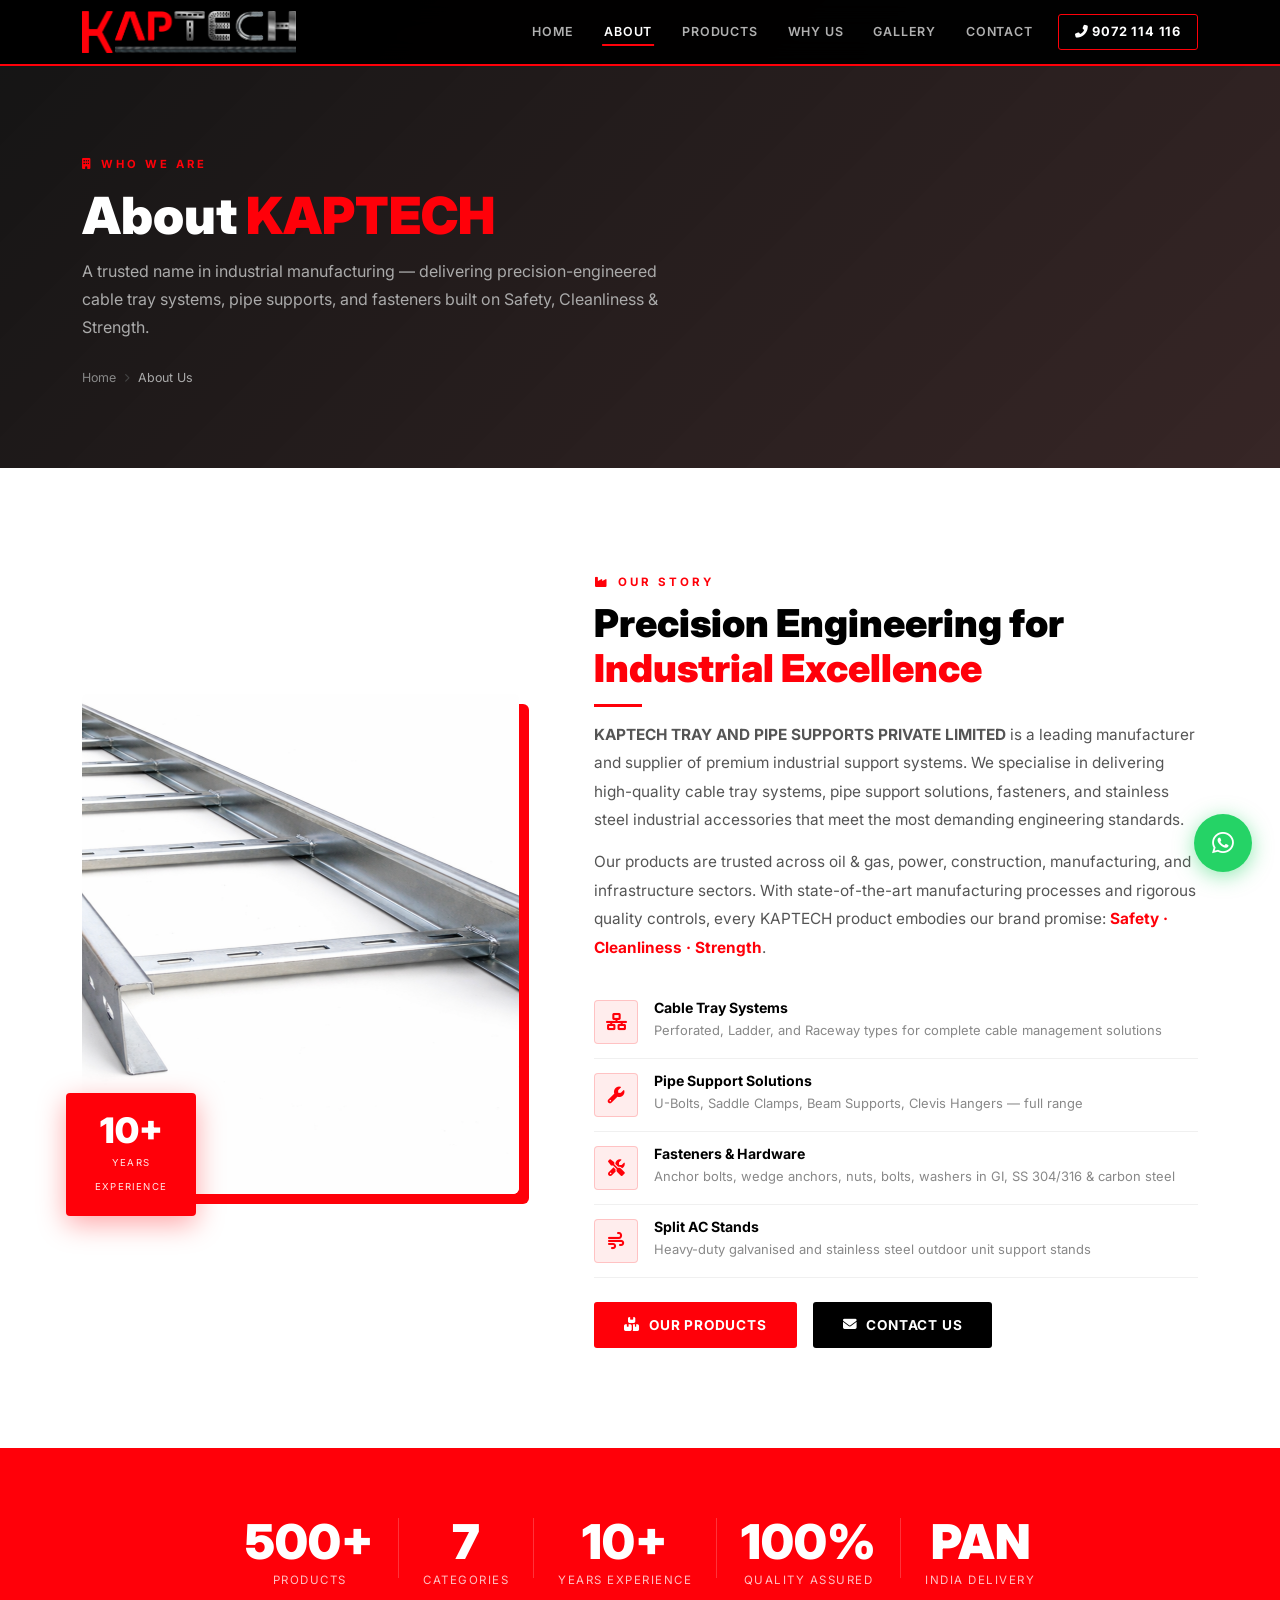
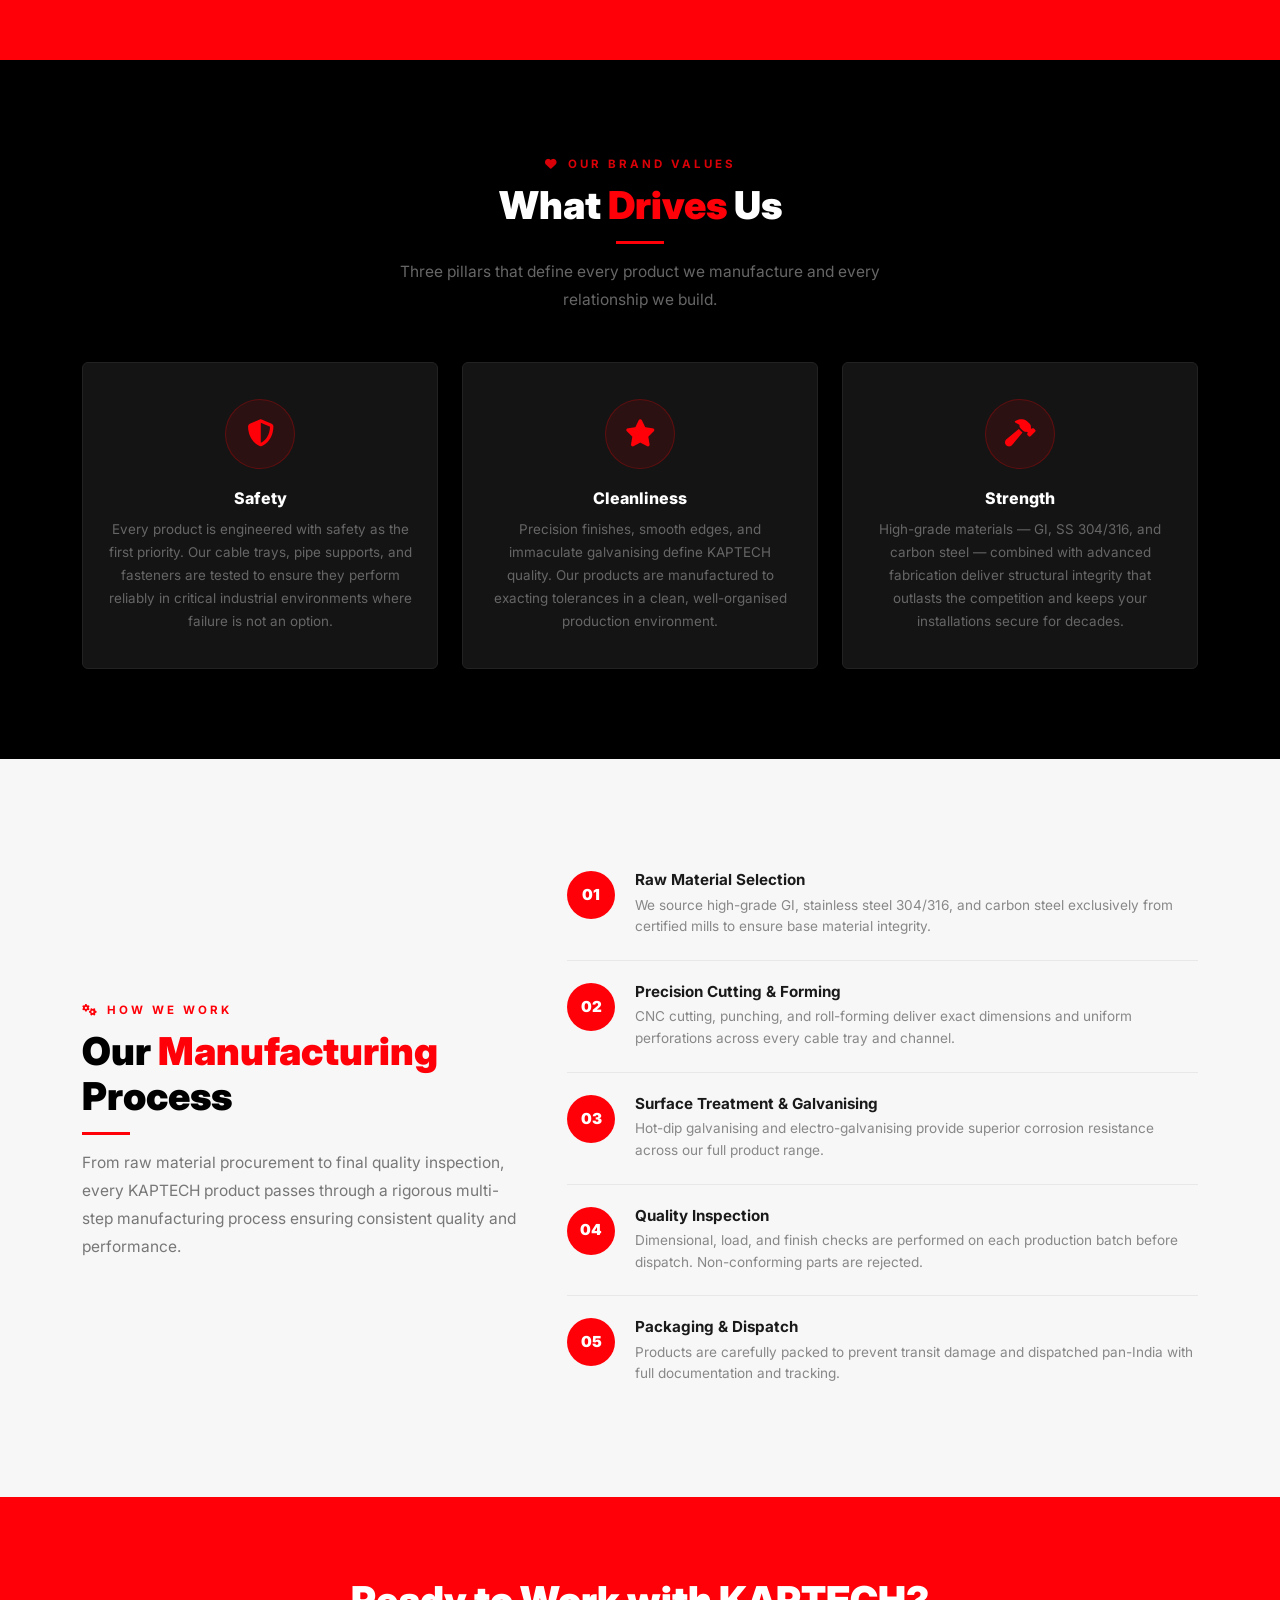
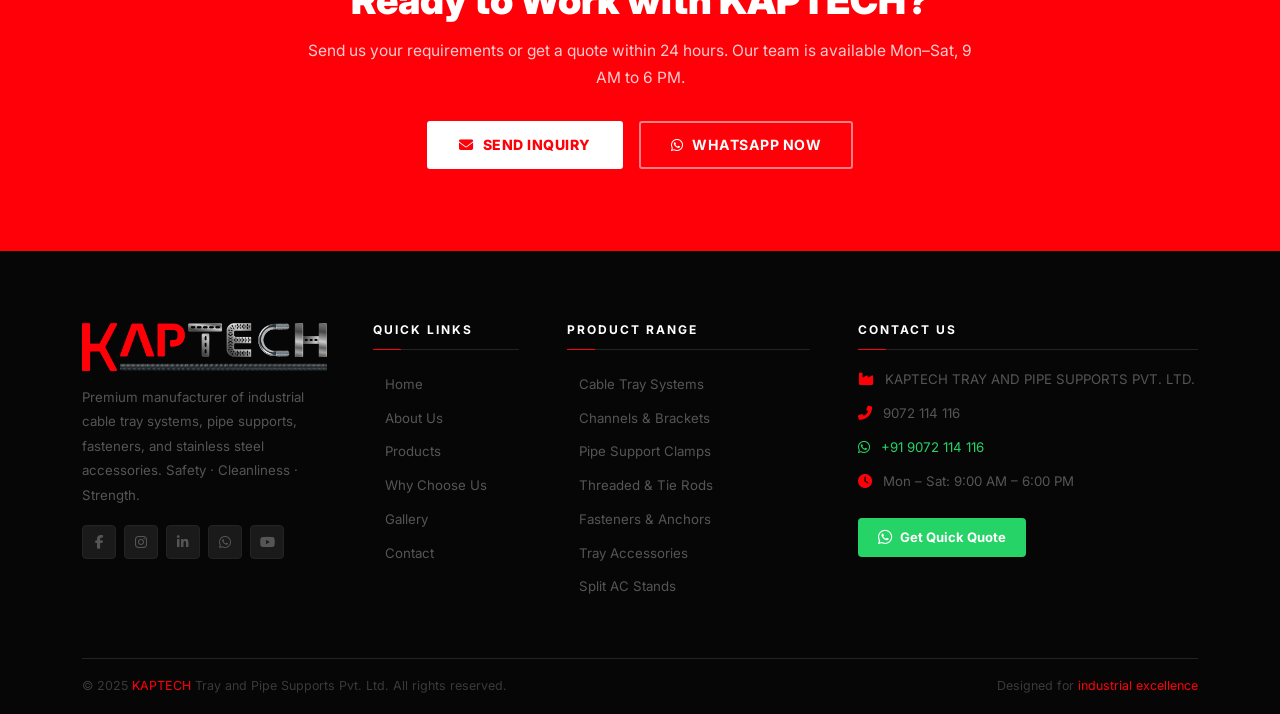
<file: about.html>
<!DOCTYPE html>
<html lang="en">
<head>
    <meta charset="UTF-8">
    <meta name="viewport" content="width=device-width, initial-scale=1.0">
    <meta name="description" content="About KAPTECH Tray and Pipe Supports Pvt. Ltd. — Trusted manufacturer of Cable Trays, Pipe Support Clamps and Fasteners. Our story, values, and manufacturing process.">
    <meta name="keywords" content="about kaptech, kaptech manufacturer, cable tray manufacturer india, pipe support manufacturer, industrial fastener supplier">
    <meta name="robots" content="index, follow">
    <meta property="og:type" content="website">
    <meta property="og:title" content="About KAPTECH — Industrial Cable Tray & Pipe Support Manufacturer">
    <meta property="og:description" content="Trusted manufacturer of Cable Trays, Pipe Support Clamps and Fasteners. Safety · Cleanliness · Strength.">
    <meta property="og:image" content="main-logo.png">
    <title>About Us — KAPTECH | Industrial Cable Tray &amp; Pipe Support Manufacturer</title>
    <link href="https://cdn.jsdelivr.net/npm/bootstrap@5.3.2/dist/css/bootstrap.min.css" rel="stylesheet">
    <link rel="stylesheet" href="https://cdnjs.cloudflare.com/ajax/libs/font-awesome/6.5.0/css/all.min.css">
    <link href="https://fonts.googleapis.com/css2?family=Inter:wght@300;400;500;600;700;800;900&family=Bebas+Neue&display=swap" rel="stylesheet">
    <link rel="stylesheet" href="shared.css">
    <style>
        /* ── NAVBAR LOGO ── */
        .nav-logo-img { height: 42px; width: auto; display: block; }


        /* ── ABOUT BODY ── */
        #about-main { padding: 100px 0; background: var(--white); }
        .about-img {
            width: 100%; height: 500px;
            object-fit: cover; border-radius: 6px; display: block;
            box-shadow: 10px 10px 0 var(--red);
        }
        .about-img-wrap { position: relative; padding-bottom: 28px; }
        .about-badge {
            position: absolute; bottom: 6px; left: -16px;
            background: var(--red); color: var(--white);
            padding: 20px 24px; border-radius: 4px; text-align: center;
            min-width: 130px; box-shadow: 0 8px 28px rgba(255,0,9,.35);
        }
        .about-badge .num { font-size: 2.2rem; font-weight: 900; line-height: 1; display: block; }
        .about-badge .lbl { font-size: .6rem; text-transform: uppercase; letter-spacing: 1.2px; opacity: .9; }
        .about-feat {
            display: flex; align-items: flex-start; gap: 16px;
            padding: 14px 0; border-bottom: 1px solid #f0f0f0;
        }
        .about-feat:last-of-type { border-bottom: none; }
        .af-icon {
            width: 44px; height: 44px; flex-shrink: 0;
            background: rgba(255,0,9,.07); border: 1px solid rgba(255,0,9,.18);
            border-radius: 4px; display: flex; align-items: center; justify-content: center;
            color: var(--red); font-size: 1.05rem; transition: all .3s;
        }
        .about-feat:hover .af-icon { background: var(--red); color: var(--white); border-color: var(--red); }
        .af-text h6 { font-weight: 700; font-size: .88rem; margin-bottom: 3px; }
        .af-text p  { font-size: .81rem; color: #888; margin: 0; line-height: 1.55; }

        /* ── STATS BAND ── */
        #stats-band { padding: 70px 0; background: var(--red); }
        .stat-item { text-align: center; }
        .stat-num { font-size: 3rem; font-weight: 900; color: var(--white); line-height: 1; }
        .stat-lbl { font-size: .72rem; color: rgba(255,255,255,.75); text-transform: uppercase; letter-spacing: 1.5px; margin-top: 6px; }
        .stat-sep { width: 1px; background: rgba(255,255,255,.2); align-self: stretch; }

        /* ── VALUES ── */
        #values { padding: 90px 0; background: var(--black); }
        .val-card {
            background: #141414; border: 1px solid #222;
            border-radius: 6px; padding: 36px 24px; text-align: center; height: 100%;
            transition: all .3s; position: relative; overflow: hidden;
        }
        .val-card::after {
            content: ''; position: absolute; bottom: 0; left: 0;
            width: 0; height: 3px; background: var(--red); transition: width .4s;
        }
        .val-card:hover { transform: translateY(-6px); border-color: rgba(255,0,9,.3); background: #1c1c1c; }
        .val-card:hover::after { width: 100%; }
        .val-icon {
            width: 70px; height: 70px;
            background: rgba(255,0,9,.1); border: 1px solid rgba(255,0,9,.25);
            border-radius: 50%; display: flex; align-items: center; justify-content: center;
            font-size: 1.7rem; color: var(--red); margin: 0 auto 20px; transition: all .3s;
        }
        .val-card:hover .val-icon { background: var(--red); color: var(--white); border-color: var(--red); }
        .val-card h5 { font-weight: 800; font-size: 1rem; margin-bottom: 10px; color: var(--white); }
        .val-card p  { font-size: .84rem; color: #666; line-height: 1.7; margin: 0; }

        /* ── MANUFACTURING ── */
        #manufacturing { padding: 90px 0; background: var(--bg-light); }
        .mfg-step {
            display: flex; gap: 20px; align-items: flex-start;
            padding: 22px 0; border-bottom: 1px solid #e8e8e8;
        }
        .mfg-step:last-child { border-bottom: none; }
        .mfg-num {
            width: 48px; height: 48px; flex-shrink: 0;
            background: var(--red); color: var(--white);
            border-radius: 50%; display: flex; align-items: center; justify-content: center;
            font-size: .95rem; font-weight: 900;
        }
        .mfg-text h6 { font-weight: 700; font-size: .95rem; margin-bottom: 5px; color: #1a1a1a; }
        .mfg-text p  { font-size: .85rem; color: #888; margin: 0; line-height: 1.6; }

        /* ── ABOUT CTA ── */
        #about-cta { padding: 80px 0; background: var(--red); }
        .about-cta-inner { max-width: 680px; margin: 0 auto; text-align: center; }
        .about-cta-inner h2 { font-size: clamp(1.8rem,3vw,2.5rem); font-weight: 900; color: var(--white); margin-bottom: 14px; }
        .about-cta-inner p  { color: rgba(255,255,255,.8); font-size: .97rem; line-height: 1.75; margin-bottom: 30px; }
        .btn-white-cta {
            display: inline-flex; align-items: center; gap: 9px;
            background: var(--white); color: var(--red); text-decoration: none;
            padding: 13px 32px; font-weight: 800; font-size: .88rem;
            letter-spacing: .5px; text-transform: uppercase; border-radius: 3px; transition: all .25s;
        }
        .btn-white-cta:hover { background: var(--black); color: var(--white); transform: translateY(-2px); }
        .btn-wa-cta {
            display: inline-flex; align-items: center; gap: 9px;
            background: transparent; color: var(--white); text-decoration: none;
            border: 2px solid rgba(255,255,255,.5);
            padding: 11px 30px; font-weight: 700; font-size: .88rem;
            letter-spacing: .5px; text-transform: uppercase; border-radius: 3px; transition: all .25s;
        }
        .btn-wa-cta:hover { border-color: var(--white); background: rgba(255,255,255,.1); color: var(--white); }
    </style>
</head>
<body>

<!-- NAVBAR -->
<nav id="navbar">
    <div class="container">
        <div class="d-flex align-items-center justify-content-between">
            <a href="index.html" class="nav-brand" aria-label="KAPTECH Home">
                <img src="main-logo.png" alt="KAPTECH Tray and Pipe Supports Pvt. Ltd. Logo" class="nav-logo-img">
            </a>
            <div class="d-none d-lg-flex align-items-center gap-1">
                <a href="index.html"    class="nav-link">Home</a>
                <a href="about.html"    class="nav-link active-page">About</a>
                <a href="products.html" class="nav-link">Products</a>
                <a href="why-us.html"   class="nav-link">Why Us</a>
                <a href="gallery.html"  class="nav-link">Gallery</a>
                <a href="contact.html"  class="nav-link">Contact</a>
                <a href="tel:9072114116" class="nav-link nav-cta ms-2"><i class="fas fa-phone-alt me-1" aria-hidden="true"></i>9072 114 116</a>

            </div>
            <button class="nav-toggler d-lg-none" onclick="toggleNav()" aria-label="Toggle navigation" aria-expanded="false">
                <span></span><span></span><span></span>
            </button>
        </div>
        <div id="mobileMenu">
            <a href="about.html"    class="nav-link" onclick="toggleNav()">About</a>
            <a href="products.html" class="nav-link" onclick="toggleNav()">Products</a>
            <a href="why-us.html"   class="nav-link" onclick="toggleNav()">Why Us</a>
            <a href="gallery.html"  class="nav-link" onclick="toggleNav()">Gallery</a>
            <a href="contact.html"  class="nav-link" onclick="toggleNav()">Contact</a>
            <a href="tel:9072114116" class="btn-primary-red d-inline-flex mt-2" style="font-size:.78rem;padding:10px 20px;">
                <i class="fas fa-phone-alt"></i>9072 114 116
            </a>
        </div>
    </div>
</nav>

<!-- PAGE HERO -->
<div class="page-hero">
    <div class="container">
        <div class="page-hero-inner">
            <div class="page-hero-tag"><i class="fas fa-building"></i>Who We Are</div>
            <h1>About <span>KAPTECH</span></h1>
            <p>A trusted name in industrial manufacturing — delivering precision-engineered cable tray systems, pipe supports, and fasteners built on Safety, Cleanliness &amp; Strength.</p>
            <div class="breadcrumb-bar">
                <a href="index.html">Home</a>
                <i class="fas fa-chevron-right"></i>
                <span style="color:#aaa;">About Us</span>
            </div>
        </div>
    </div>
</div>

<!-- ABOUT MAIN -->
<section id="about-main">
    <div class="container">
        <div class="row align-items-center g-5">
            <div class="col-lg-5 reveal">
                <div class="about-img-wrap">
                    <img src="images/B-CABLE%20TRAY%20AND%20ACCESSORIES/B3-LADDER.png"
                         alt="KAPTECH Ladder Type Cable Tray — manufactured in-house" class="about-img" loading="lazy">
                    <div class="about-badge">
                        <span class="num">10+</span>
                        <span class="lbl">Years<br>Experience</span>
                    </div>
                </div>
            </div>
            <div class="col-lg-7 reveal" style="padding-left:clamp(0px,4vw,52px);">
                <div class="section-tag"><i class="fas fa-industry"></i>Our Story</div>
                <h2 class="section-title">Precision Engineering for<br><span>Industrial Excellence</span></h2>
                <div class="divider"></div>
                <p style="color:#555;line-height:1.85;font-size:.96rem;margin-bottom:14px;">
                    <strong>KAPTECH TRAY AND PIPE SUPPORTS PRIVATE LIMITED</strong> is a leading manufacturer
                    and supplier of premium industrial support systems. We specialise in delivering high-quality
                    cable tray systems, pipe support solutions, fasteners, and stainless steel industrial
                    accessories that meet the most demanding engineering standards.
                </p>
                <p style="color:#555;line-height:1.85;font-size:.96rem;margin-bottom:24px;">
                    Our products are trusted across oil &amp; gas, power, construction, manufacturing, and
                    infrastructure sectors. With state-of-the-art manufacturing processes and rigorous quality
                    controls, every KAPTECH product embodies our brand promise:
                    <strong style="color:var(--red);">Safety · Cleanliness · Strength</strong>.
                </p>

                <div class="about-feat">
                    <div class="af-icon"><i class="fas fa-network-wired"></i></div>
                    <div class="af-text">
                        <h6>Cable Tray Systems</h6>
                        <p>Perforated, Ladder, and Raceway types for complete cable management solutions</p>
                    </div>
                </div>
                <div class="about-feat">
                    <div class="af-icon"><i class="fas fa-wrench"></i></div>
                    <div class="af-text">
                        <h6>Pipe Support Solutions</h6>
                        <p>U-Bolts, Saddle Clamps, Beam Supports, Clevis Hangers — full range</p>
                    </div>
                </div>
                <div class="about-feat">
                    <div class="af-icon"><i class="fas fa-screwdriver-wrench"></i></div>
                    <div class="af-text">
                        <h6>Fasteners &amp; Hardware</h6>
                        <p>Anchor bolts, wedge anchors, nuts, bolts, washers in GI, SS 304/316 &amp; carbon steel</p>
                    </div>
                </div>
                <div class="about-feat">
                    <div class="af-icon"><i class="fas fa-wind"></i></div>
                    <div class="af-text">
                        <h6>Split AC Stands</h6>
                        <p>Heavy-duty galvanised and stainless steel outdoor unit support stands</p>
                    </div>
                </div>

                <div class="d-flex gap-3 mt-4 flex-wrap">
                    <a href="products.html" class="btn-primary-red"><i class="fas fa-boxes-stacked"></i>Our Products</a>
                    <a href="contact.html"  class="btn-dark"><i class="fas fa-envelope"></i>Contact Us</a>
                </div>
            </div>
        </div>
    </div>
</section>

<!-- STATS BAND -->
<section id="stats-band">
    <div class="container">
        <div class="d-flex justify-content-center align-items-center flex-wrap gap-4 reveal">
            <div class="stat-item">
                <div class="stat-num">500+</div>
                <div class="stat-lbl">Products</div>
            </div>
            <div class="stat-sep d-none d-md-block" style="height:60px;"></div>
            <div class="stat-item">
                <div class="stat-num">7</div>
                <div class="stat-lbl">Categories</div>
            </div>
            <div class="stat-sep d-none d-md-block" style="height:60px;"></div>
            <div class="stat-item">
                <div class="stat-num">10+</div>
                <div class="stat-lbl">Years Experience</div>
            </div>
            <div class="stat-sep d-none d-md-block" style="height:60px;"></div>
            <div class="stat-item">
                <div class="stat-num">100%</div>
                <div class="stat-lbl">Quality Assured</div>
            </div>
            <div class="stat-sep d-none d-md-block" style="height:60px;"></div>
            <div class="stat-item">
                <div class="stat-num">PAN</div>
                <div class="stat-lbl">India Delivery</div>
            </div>
        </div>
    </div>
</section>

<!-- VALUES -->
<section id="values">
    <div class="container">
        <div class="text-center mb-5 reveal">
            <div class="section-tag justify-content-center" style="color:rgba(255,0,9,.85);"><i class="fas fa-heart"></i>Our Brand Values</div>
            <h2 class="section-title" style="color:var(--white);">What <span>Drives</span> Us</h2>
            <div class="divider center"></div>
            <p class="section-lead text-center mx-auto" style="color:#666;">Three pillars that define every product we manufacture and every relationship we build.</p>
        </div>
        <div class="row g-4 justify-content-center">
            <div class="col-md-4 reveal">
                <div class="val-card">
                    <div class="val-icon"><i class="fas fa-shield-halved"></i></div>
                    <h5>Safety</h5>
                    <p>Every product is engineered with safety as the first priority. Our cable trays, pipe supports, and fasteners are tested to ensure they perform reliably in critical industrial environments where failure is not an option.</p>
                </div>
            </div>
            <div class="col-md-4 reveal">
                <div class="val-card">
                    <div class="val-icon"><i class="fas fa-star"></i></div>
                    <h5>Cleanliness</h5>
                    <p>Precision finishes, smooth edges, and immaculate galvanising define KAPTECH quality. Our products are manufactured to exacting tolerances in a clean, well-organised production environment.</p>
                </div>
            </div>
            <div class="col-md-4 reveal">
                <div class="val-card">
                    <div class="val-icon"><i class="fas fa-hammer"></i></div>
                    <h5>Strength</h5>
                    <p>High-grade materials — GI, SS 304/316, and carbon steel — combined with advanced fabrication deliver structural integrity that outlasts the competition and keeps your installations secure for decades.</p>
                </div>
            </div>
        </div>
    </div>
</section>

<!-- MANUFACTURING PROCESS -->
<section id="manufacturing">
    <div class="container">
        <div class="row g-5 align-items-center">
            <div class="col-lg-5 reveal">
                <div class="section-tag"><i class="fas fa-cogs"></i>How We Work</div>
                <h2 class="section-title">Our <span>Manufacturing</span> Process</h2>
                <div class="divider"></div>
                <p class="section-lead" style="margin-bottom:0;">
                    From raw material procurement to final quality inspection, every KAPTECH product passes through a rigorous multi-step manufacturing process ensuring consistent quality and performance.
                </p>
            </div>
            <div class="col-lg-7 reveal">
                <div class="mfg-step">
                    <div class="mfg-num">01</div>
                    <div class="mfg-text">
                        <h6>Raw Material Selection</h6>
                        <p>We source high-grade GI, stainless steel 304/316, and carbon steel exclusively from certified mills to ensure base material integrity.</p>
                    </div>
                </div>
                <div class="mfg-step">
                    <div class="mfg-num">02</div>
                    <div class="mfg-text">
                        <h6>Precision Cutting &amp; Forming</h6>
                        <p>CNC cutting, punching, and roll-forming deliver exact dimensions and uniform perforations across every cable tray and channel.</p>
                    </div>
                </div>
                <div class="mfg-step">
                    <div class="mfg-num">03</div>
                    <div class="mfg-text">
                        <h6>Surface Treatment &amp; Galvanising</h6>
                        <p>Hot-dip galvanising and electro-galvanising provide superior corrosion resistance across our full product range.</p>
                    </div>
                </div>
                <div class="mfg-step">
                    <div class="mfg-num">04</div>
                    <div class="mfg-text">
                        <h6>Quality Inspection</h6>
                        <p>Dimensional, load, and finish checks are performed on each production batch before dispatch. Non-conforming parts are rejected.</p>
                    </div>
                </div>
                <div class="mfg-step">
                    <div class="mfg-num">05</div>
                    <div class="mfg-text">
                        <h6>Packaging &amp; Dispatch</h6>
                        <p>Products are carefully packed to prevent transit damage and dispatched pan-India with full documentation and tracking.</p>
                    </div>
                </div>
            </div>
        </div>
    </div>
</section>

<!-- ABOUT CTA -->
<section id="about-cta">
    <div class="container">
        <div class="about-cta-inner reveal">
            <h2>Ready to Work with KAPTECH?</h2>
            <p>Send us your requirements or get a quote within 24 hours. Our team is available Mon–Sat, 9 AM to 6 PM.</p>
            <div class="d-flex gap-3 justify-content-center flex-wrap">
                <a href="contact.html" class="btn-white-cta"><i class="fas fa-envelope" aria-hidden="true"></i>Send Inquiry</a>
                <a href="https://wa.me/919072114116" target="_blank" rel="noopener noreferrer" class="btn-wa-cta">
                    <i class="fab fa-whatsapp" aria-hidden="true"></i>WhatsApp Now
                </a>
            </div>
        </div>
    </div>
</section>

<!-- FOOTER -->
<footer id="footer">
    <div class="container">
        <div class="row g-5">
            <div class="col-lg-3 col-md-6">
                <img src="main-logo.png" alt="KAPTECH Tray and Pipe Supports Pvt. Ltd." style="height:48px;width:auto;margin-bottom:14px;display:block;">
                <p class="foot-desc">Premium manufacturer of industrial cable tray systems, pipe supports, fasteners, and stainless steel accessories. Safety · Cleanliness · Strength.</p>
                <div class="foot-social">
                    <a href="#" class="fsoc" aria-label="Facebook"><i class="fab fa-facebook-f"></i></a>
                    <a href="#" class="fsoc" aria-label="Instagram"><i class="fab fa-instagram"></i></a>
                    <a href="#" class="fsoc" aria-label="LinkedIn"><i class="fab fa-linkedin-in"></i></a>
                    <a href="https://wa.me/919072114116" target="_blank" rel="noopener" class="fsoc" aria-label="WhatsApp"><i class="fab fa-whatsapp"></i></a>
                    <a href="#" class="fsoc" aria-label="YouTube"><i class="fab fa-youtube"></i></a>
                </div>
            </div>
            <div class="col-lg-2 col-md-6">
                <h6 class="foot-head">Quick Links</h6>
                <ul class="foot-links">
                    <li><a href="index.html"><i class="fas fa-chevron-right"></i>Home</a></li>
                    <li><a href="about.html"><i class="fas fa-chevron-right"></i>About Us</a></li>
                    <li><a href="products.html"><i class="fas fa-chevron-right"></i>Products</a></li>
                    <li><a href="why-us.html"><i class="fas fa-chevron-right"></i>Why Choose Us</a></li>
                    <li><a href="gallery.html"><i class="fas fa-chevron-right"></i>Gallery</a></li>
                    <li><a href="contact.html"><i class="fas fa-chevron-right"></i>Contact</a></li>
                </ul>
            </div>
            <div class="col-lg-3 col-md-6">
                <h6 class="foot-head">Product Range</h6>
                <ul class="foot-links">
                    <li><a href="products.html"><i class="fas fa-chevron-right"></i>Cable Tray Systems</a></li>
                    <li><a href="products.html"><i class="fas fa-chevron-right"></i>Channels &amp; Brackets</a></li>
                    <li><a href="products.html"><i class="fas fa-chevron-right"></i>Pipe Support Clamps</a></li>
                    <li><a href="products.html"><i class="fas fa-chevron-right"></i>Threaded &amp; Tie Rods</a></li>
                    <li><a href="products.html"><i class="fas fa-chevron-right"></i>Fasteners &amp; Anchors</a></li>
                    <li><a href="products.html"><i class="fas fa-chevron-right"></i>Tray Accessories</a></li>
                    <li><a href="products.html"><i class="fas fa-chevron-right"></i>Split AC Stands</a></li>
                </ul>
            </div>
            <div class="col-lg-4 col-md-6">
                <h6 class="foot-head">Contact Us</h6>
                <div class="foot-ci"><i class="fas fa-industry"></i><span>KAPTECH TRAY AND PIPE SUPPORTS PVT. LTD.</span></div>
                <div class="foot-ci"><i class="fas fa-phone-alt"></i><a href="tel:9072114116" style="color:#555;text-decoration:none;">9072 114 116</a></div>
                <div class="foot-ci"><i class="fab fa-whatsapp" style="color:#25D366;"></i><a href="https://wa.me/919072114116" target="_blank" rel="noopener" style="color:#25D366;text-decoration:none;">+91 9072 114 116</a></div>
                <div class="foot-ci"><i class="fas fa-clock"></i><span>Mon – Sat: 9:00 AM – 6:00 PM</span></div>
                <a href="https://wa.me/919072114116" target="_blank" rel="noopener" class="foot-wa-btn">
                    <i class="fab fa-whatsapp fa-lg"></i>Get Quick Quote
                </a>
            </div>
        </div>
        <div class="foot-bottom">
            <p>&copy; 2025 <span>KAPTECH</span> Tray and Pipe Supports Pvt. Ltd. All rights reserved.</p>
            <p>Designed for <span>industrial excellence</span></p>
        </div>
    </div>
</footer>

<div class="wa-float">
    <span class="wa-tip">Chat with us!</span>
    <a href="https://wa.me/919072114116" target="_blank" rel="noopener" class="wa-btn" aria-label="WhatsApp">
        <i class="fab fa-whatsapp"></i>
    </a>
</div>
<a href="#" id="btt" aria-label="Back to top"><i class="fas fa-arrow-up"></i></a>

<script src="https://cdn.jsdelivr.net/npm/bootstrap@5.3.2/dist/js/bootstrap.bundle.min.js"></script>
<script src="shared.js"></script>
</body>
</html>
</file>
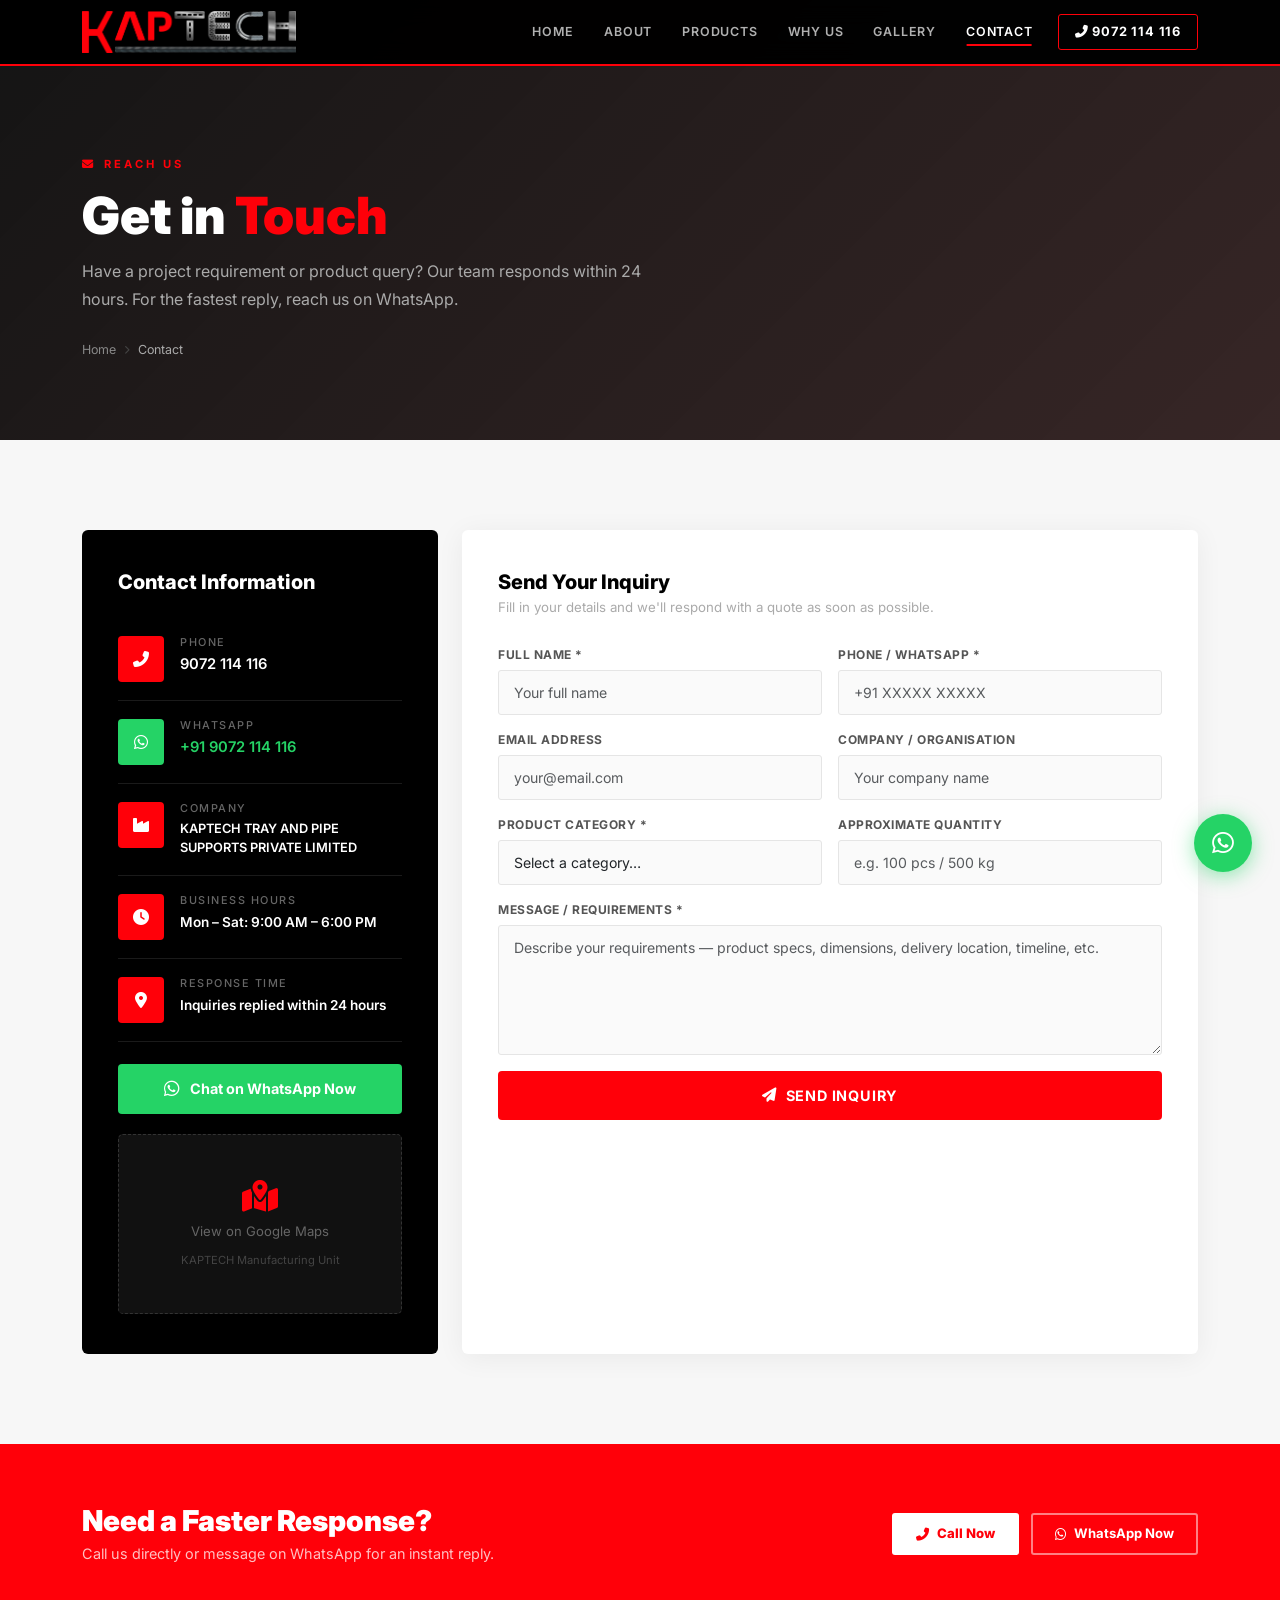
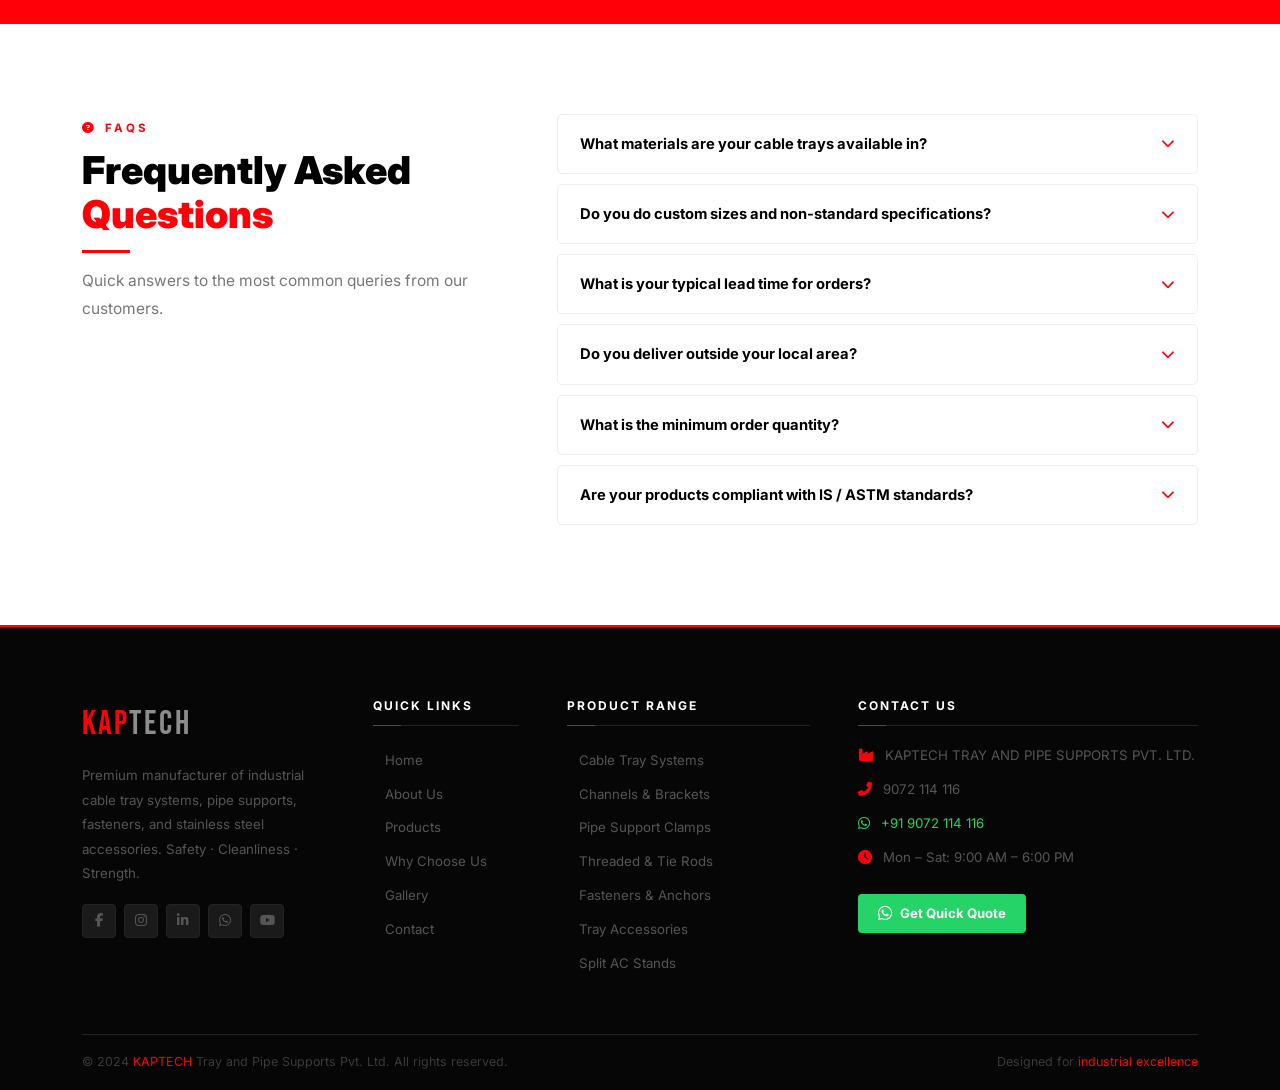
<file: contact.html>
<!DOCTYPE html>
<html lang="en">
<head>
    <meta charset="UTF-8">
    <meta name="viewport" content="width=device-width, initial-scale=1.0">
    <meta name="description" content="Contact KAPTECH Tray and Pipe Supports Pvt. Ltd. — Send your inquiry or reach us on WhatsApp: 9072 114 116.">
    <title>Contact — KAPTECH</title>
    <link href="https://cdn.jsdelivr.net/npm/bootstrap@5.3.2/dist/css/bootstrap.min.css" rel="stylesheet">
    <link rel="stylesheet" href="https://cdnjs.cloudflare.com/ajax/libs/font-awesome/6.5.0/css/all.min.css">
    <link href="https://fonts.googleapis.com/css2?family=Inter:wght@300;400;500;600;700;800;900&family=Bebas+Neue&display=swap" rel="stylesheet">
    <link rel="stylesheet" href="shared.css">
    <style>
        /* ── CONTACT MAIN ── */
        #contact-main { padding: 90px 0; background: #f7f7f7; }

        /* Info card */
        .ci-card {
            background: var(--black); color: var(--white);
            border-radius: 6px; padding: 40px 36px; height: 100%;
        }
        .ci-card h5 { color: var(--white); font-weight: 800; margin-bottom: 24px; }
        .ci-item {
            display: flex; align-items: flex-start; gap: 16px;
            padding: 18px 0; border-bottom: 1px solid #1a1a1a;
        }
        .ci-item:last-of-type { border-bottom: none; }
        .ci-icon {
            width: 46px; height: 46px; flex-shrink: 0;
            background: var(--red); border-radius: 4px;
            display: flex; align-items: center; justify-content: center;
            font-size: 1rem; color: var(--white);
        }
        .ci-icon.wa { background: #25D366; }
        .ci-text h6 { font-size: .68rem; color: #666; letter-spacing: 1.5px; text-transform: uppercase; margin-bottom: 4px; }
        .ci-text p  { color: var(--white); font-weight: 600; font-size: .92rem; margin: 0; }
        .ci-text a  { color: inherit; text-decoration: none; }
        .ci-text a:hover { color: var(--red); }

        .wa-cta-btn {
            display: flex; align-items: center; justify-content: center; gap: 10px;
            background: #25D366; color: var(--white); text-decoration: none;
            padding: 14px; border-radius: 4px; font-weight: 700; font-size: .9rem;
            margin-top: 22px; transition: background .25s;
        }
        .wa-cta-btn:hover { background: #20ba58; color: var(--white); }

        .map-box {
            background: #111; border: 1px dashed #333; border-radius: 5px;
            height: 180px; display: flex; flex-direction: column;
            align-items: center; justify-content: center; gap: 10px;
            cursor: pointer; margin-top: 20px; transition: border-color .3s;
        }
        .map-box:hover { border-color: var(--red); }
        .map-box i { font-size: 2rem; color: var(--red); }
        .map-box span { font-size: .82rem; color: #666; }

        /* Form card */
        .cf-card {
            background: var(--white); border-radius: 6px;
            padding: 40px 36px; height: 100%;
            box-shadow: 0 4px 28px rgba(0,0,0,.06);
        }
        .cf-card h5 { font-weight: 800; margin-bottom: 4px; }
        .cf-card > p { color: #aaa; font-size: .83rem; margin-bottom: 28px; }

        .form-label { font-size: .75rem; font-weight: 700; color: #555; text-transform: uppercase; letter-spacing: .5px; margin-bottom: 6px; display: block; }
        .form-control, .form-select {
            border: 1px solid #e5e5e5; border-radius: 3px;
            padding: 11px 15px; font-size: .88rem; background: #fafafa;
            transition: border-color .25s, box-shadow .25s; width: 100%;
        }
        .form-control:focus, .form-select:focus {
            border-color: var(--red); box-shadow: 0 0 0 3px rgba(255,0,9,.08); outline: none;
        }

        /* ── FAQ ── */
        #faq { padding: 90px 0; background: var(--white); }
        .faq-item {
            border: 1px solid #eee; border-radius: 5px; margin-bottom: 10px; overflow: hidden;
        }
        .faq-q {
            padding: 18px 22px; font-weight: 700; font-size: .92rem;
            cursor: pointer; display: flex; justify-content: space-between; align-items: center;
            transition: background .25s;
        }
        .faq-q:hover { background: #fafafa; }
        .faq-q i { color: var(--red); transition: transform .3s; font-size: .85rem; }
        .faq-q.open i { transform: rotate(180deg); }
        .faq-a { display: none; padding: 0 22px 18px; font-size: .88rem; color: #777; line-height: 1.75; }
        .faq-a.open { display: block; }

        /* ── QUICK CONTACT STRIP ── */
        #quick-strip { padding: 60px 0; background: var(--red); }
        .qstrip-inner { display: flex; align-items: center; justify-content: space-between; flex-wrap: wrap; gap: 24px; }
        .qstrip-text h3 { font-weight: 900; color: var(--white); font-size: clamp(1.3rem,2.5vw,1.8rem); margin-bottom: 4px; }
        .qstrip-text p  { color: rgba(255,255,255,.75); font-size: .9rem; margin: 0; }
        .qstrip-actions { display: flex; gap: 12px; flex-wrap: wrap; }
        .btn-white-sm {
            display: inline-flex; align-items: center; gap: 8px;
            background: var(--white); color: var(--red); text-decoration: none;
            padding: 11px 24px; font-weight: 800; font-size: .82rem;
            border-radius: 3px; transition: all .25s;
        }
        .btn-white-sm:hover { background: var(--black); color: var(--white); }
        .btn-wa-sm {
            display: inline-flex; align-items: center; gap: 8px;
            background: transparent; color: var(--white); text-decoration: none;
            border: 2px solid rgba(255,255,255,.5);
            padding: 9px 22px; font-weight: 700; font-size: .82rem;
            border-radius: 3px; transition: all .25s;
        }
        .btn-wa-sm:hover { border-color: var(--white); background: rgba(255,255,255,.12); color: var(--white); }
    </style>
</head>
<body>

<!-- NAVBAR -->
<nav id="navbar">
    <div class="container">
        <div class="d-flex align-items-center justify-content-between">
            <div class="d-flex align-items-center gap-3">
                <a href="index.html" class="nav-brand">
                    <img src="main-logo.png" alt="KAPTECH Logo" class="nav-logo-img" style="height:42px;width:auto;display:block;">
                </a>
            </div>
            <div class="d-none d-lg-flex align-items-center gap-1">
                <a href="index.html"    class="nav-link">Home</a>
                <a href="about.html"    class="nav-link">About</a>
                <a href="products.html" class="nav-link">Products</a>
                <a href="why-us.html"   class="nav-link">Why Us</a>
                <a href="gallery.html"  class="nav-link">Gallery</a>
                <a href="contact.html"  class="nav-link active-page">Contact</a>
                <a href="tel:9072114116" class="nav-link nav-cta ms-2"><i class="fas fa-phone-alt me-1"></i>9072 114 116</a>
            </div>
            <button class="nav-toggler d-lg-none" onclick="toggleNav()" aria-label="Toggle navigation">
                <span></span><span></span><span></span>
            </button>
        </div>
        <div id="mobileMenu">
            <a href="index.html"    class="nav-link" onclick="toggleNav()">Home</a>
            <a href="about.html"    class="nav-link" onclick="toggleNav()">About</a>
            <a href="products.html" class="nav-link" onclick="toggleNav()">Products</a>
            <a href="why-us.html"   class="nav-link" onclick="toggleNav()">Why Us</a>
            <a href="gallery.html"  class="nav-link" onclick="toggleNav()">Gallery</a>
            <a href="contact.html"  class="nav-link active-page" onclick="toggleNav()">Contact</a>
            <a href="tel:9072114116" class="btn-primary-red d-inline-flex mt-2" style="font-size:.78rem;padding:10px 20px;">
                <i class="fas fa-phone-alt"></i>9072 114 116
            </a>
        </div>
    </div>
</nav>

<!-- PAGE HERO -->
<div class="page-hero">
    <div class="container">
        <div class="page-hero-inner">
            <div class="page-hero-tag"><i class="fas fa-envelope"></i>Reach Us</div>
            <h1>Get in <span>Touch</span></h1>
            <p>Have a project requirement or product query? Our team responds within 24 hours. For the fastest reply, reach us on WhatsApp.</p>
            <div class="breadcrumb-bar">
                <a href="index.html">Home</a>
                <i class="fas fa-chevron-right"></i>
                <span style="color:#aaa;">Contact</span>
            </div>
        </div>
    </div>
</div>

<!-- CONTACT MAIN -->
<section id="contact-main">
    <div class="container">
        <div class="row g-4">

            <!-- Info Card -->
            <div class="col-lg-4 reveal">
                <div class="ci-card">
                    <h5>Contact Information</h5>

                    <div class="ci-item">
                        <div class="ci-icon"><i class="fas fa-phone-alt"></i></div>
                        <div class="ci-text">
                            <h6>Phone</h6>
                            <p><a href="tel:9072114116">9072 114 116</a></p>
                        </div>
                    </div>

                    <div class="ci-item">
                        <div class="ci-icon wa"><i class="fab fa-whatsapp"></i></div>
                        <div class="ci-text">
                            <h6>WhatsApp</h6>
                            <p><a href="https://wa.me/919072114116" target="_blank" rel="noopener" style="color:#25D366;">+91 9072 114 116</a></p>
                        </div>
                    </div>

                    <div class="ci-item">
                        <div class="ci-icon"><i class="fas fa-industry"></i></div>
                        <div class="ci-text">
                            <h6>Company</h6>
                            <p style="font-size:.8rem;">KAPTECH TRAY AND PIPE SUPPORTS PRIVATE LIMITED</p>
                        </div>
                    </div>

                    <div class="ci-item">
                        <div class="ci-icon"><i class="fas fa-clock"></i></div>
                        <div class="ci-text">
                            <h6>Business Hours</h6>
                            <p style="font-size:.85rem;">Mon – Sat: 9:00 AM – 6:00 PM</p>
                        </div>
                    </div>

                    <div class="ci-item">
                        <div class="ci-icon"><i class="fas fa-map-marker-alt"></i></div>
                        <div class="ci-text">
                            <h6>Response Time</h6>
                            <p style="font-size:.85rem;">Inquiries replied within 24 hours</p>
                        </div>
                    </div>

                    <a href="https://wa.me/919072114116" target="_blank" rel="noopener" class="wa-cta-btn">
                        <i class="fab fa-whatsapp fa-lg"></i>Chat on WhatsApp Now
                    </a>

                    <div class="map-box" onclick="window.open('https://maps.google.com','_blank')" title="View on Google Maps">
                        <i class="fas fa-map-location-dot"></i>
                        <span>View on Google Maps</span>
                        <span style="font-size:.7rem;color:#444;">KAPTECH Manufacturing Unit</span>
                    </div>
                </div>
            </div>

            <!-- Inquiry Form -->
            <div class="col-lg-8 reveal">
                <div class="cf-card">
                    <h5>Send Your Inquiry</h5>
                    <p>Fill in your details and we'll respond with a quote as soon as possible.</p>

                    <form id="inquiryForm" onsubmit="handleSubmit(event)" novalidate>
                        <div class="row g-3">
                            <div class="col-md-6">
                                <label class="form-label" for="inp-name">Full Name *</label>
                                <input id="inp-name" type="text" class="form-control" placeholder="Your full name" required>
                            </div>
                            <div class="col-md-6">
                                <label class="form-label" for="inp-phone">Phone / WhatsApp *</label>
                                <input id="inp-phone" type="tel" class="form-control" placeholder="+91 XXXXX XXXXX" required>
                            </div>
                            <div class="col-md-6">
                                <label class="form-label" for="inp-email">Email Address</label>
                                <input id="inp-email" type="email" class="form-control" placeholder="your@email.com">
                            </div>
                            <div class="col-md-6">
                                <label class="form-label" for="inp-company">Company / Organisation</label>
                                <input id="inp-company" type="text" class="form-control" placeholder="Your company name">
                            </div>
                            <div class="col-md-6">
                                <label class="form-label" for="inp-category">Product Category *</label>
                                <select id="inp-category" class="form-select" required>
                                    <option value="">Select a category…</option>
                                    <option>Kaptech Cable Tray</option>
                                    <option>Kaptech Channels and Brackets</option>
                                    <option>Kaptech Pipe Supporting Clamps</option>
                                    <option>Kaptech Threaded Rod &amp; Tie Rod</option>
                                    <option>Kaptech Fasteners</option>
                                    <option>Kaptech Cable Tray Accessories</option>
                                    <option>Kaptech Split AC Stand</option>
                                    <option>Multiple Products</option>
                                    <option>Custom / Special Requirement</option>
                                </select>
                            </div>
                            <div class="col-md-6">
                                <label class="form-label" for="inp-qty">Approximate Quantity</label>
                                <input id="inp-qty" type="text" class="form-control" placeholder="e.g. 100 pcs / 500 kg">
                            </div>
                            <div class="col-12">
                                <label class="form-label" for="inp-msg">Message / Requirements *</label>
                                <textarea id="inp-msg" class="form-control" rows="5"
                                    placeholder="Describe your requirements — product specs, dimensions, delivery location, timeline, etc."
                                    required></textarea>
                            </div>
                            <div class="col-12">
                                <button type="submit" id="submitBtn" class="btn-primary-red w-100 justify-content-center"
                                    style="border-radius:4px;padding:14px;font-size:.9rem;">
                                    <i class="fas fa-paper-plane"></i>Send Inquiry
                                </button>
                            </div>
                        </div>
                    </form>
                </div>
            </div>

        </div>
    </div>
</section>

<!-- QUICK STRIP -->
<section id="quick-strip">
    <div class="container">
        <div class="qstrip-inner reveal">
            <div class="qstrip-text">
                <h3>Need a Faster Response?</h3>
                <p>Call us directly or message on WhatsApp for an instant reply.</p>
            </div>
            <div class="qstrip-actions">
                <a href="tel:9072114116" class="btn-white-sm"><i class="fas fa-phone-alt"></i>Call Now</a>
                <a href="https://wa.me/919072114116" target="_blank" rel="noopener" class="btn-wa-sm">
                    <i class="fab fa-whatsapp"></i>WhatsApp Now
                </a>
            </div>
        </div>
    </div>
</section>

<!-- FAQ -->
<section id="faq">
    <div class="container">
        <div class="row">
            <div class="col-lg-5 reveal">
                <div class="section-tag"><i class="fas fa-circle-question"></i>FAQs</div>
                <h2 class="section-title">Frequently Asked<br><span>Questions</span></h2>
                <div class="divider"></div>
                <p class="section-lead">Quick answers to the most common queries from our customers.</p>
            </div>
            <div class="col-lg-7 reveal">
                <div class="faq-item">
                    <div class="faq-q" onclick="toggleFaq(this)">
                        What materials are your cable trays available in?
                        <i class="fas fa-chevron-down"></i>
                    </div>
                    <div class="faq-a">
                        Our cable trays are available in Hot-Dip Galvanised (HDG), Electro-Galvanised (EG), Pre-Galvanised, Stainless Steel 304, Stainless Steel 316, and Powder Coated finishes to suit every environment.
                    </div>
                </div>
                <div class="faq-item">
                    <div class="faq-q" onclick="toggleFaq(this)">
                        Do you do custom sizes and non-standard specifications?
                        <i class="fas fa-chevron-down"></i>
                    </div>
                    <div class="faq-a">
                        Yes. We manufacture to custom widths, depths, lengths, and thickness as per your drawings or specifications. Share your requirements via WhatsApp or the inquiry form and we'll confirm feasibility and pricing.
                    </div>
                </div>
                <div class="faq-item">
                    <div class="faq-q" onclick="toggleFaq(this)">
                        What is your typical lead time for orders?
                        <i class="fas fa-chevron-down"></i>
                    </div>
                    <div class="faq-a">
                        Standard products are usually dispatched within 3–7 working days depending on quantity. Custom or special orders typically require 7–15 working days. We will provide an exact timeline with your quote.
                    </div>
                </div>
                <div class="faq-item">
                    <div class="faq-q" onclick="toggleFaq(this)">
                        Do you deliver outside your local area?
                        <i class="fas fa-chevron-down"></i>
                    </div>
                    <div class="faq-a">
                        Yes. We deliver pan-India through our logistics partners. Freight charges are calculated based on order weight, volume, and destination. Contact us for freight estimates.
                    </div>
                </div>
                <div class="faq-item">
                    <div class="faq-q" onclick="toggleFaq(this)">
                        What is the minimum order quantity?
                        <i class="fas fa-chevron-down"></i>
                    </div>
                    <div class="faq-a">
                        MOQ varies by product. Many standard items have no minimum. For custom or special products, an MOQ may apply. Contact us with your requirement and we will advise accordingly.
                    </div>
                </div>
                <div class="faq-item">
                    <div class="faq-q" onclick="toggleFaq(this)">
                        Are your products compliant with IS / ASTM standards?
                        <i class="fas fa-chevron-down"></i>
                    </div>
                    <div class="faq-a">
                        Yes. Our products comply with relevant IS, ASTM, and international engineering standards. Certificates and test reports can be provided on request for specific product categories.
                    </div>
                </div>
            </div>
        </div>
    </div>
</section>

<!-- FOOTER -->
<footer id="footer">
    <div class="container">
        <div class="row g-5">
            <div class="col-lg-3 col-md-6">
                <span class="foot-brand-kap">KAP</span><span class="foot-brand-tech">TECH</span>
                <p class="foot-desc">Premium manufacturer of industrial cable tray systems, pipe supports, fasteners, and stainless steel accessories. Safety · Cleanliness · Strength.</p>
                <div class="foot-social">
                    <a href="#" class="fsoc" aria-label="Facebook"><i class="fab fa-facebook-f"></i></a>
                    <a href="#" class="fsoc" aria-label="Instagram"><i class="fab fa-instagram"></i></a>
                    <a href="#" class="fsoc" aria-label="LinkedIn"><i class="fab fa-linkedin-in"></i></a>
                    <a href="https://wa.me/919072114116" target="_blank" rel="noopener" class="fsoc" aria-label="WhatsApp"><i class="fab fa-whatsapp"></i></a>
                    <a href="#" class="fsoc" aria-label="YouTube"><i class="fab fa-youtube"></i></a>
                </div>
            </div>
            <div class="col-lg-2 col-md-6">
                <h6 class="foot-head">Quick Links</h6>
                <ul class="foot-links">
                    <li><a href="index.html"><i class="fas fa-chevron-right"></i>Home</a></li>
                    <li><a href="about.html"><i class="fas fa-chevron-right"></i>About Us</a></li>
                    <li><a href="products.html"><i class="fas fa-chevron-right"></i>Products</a></li>
                    <li><a href="why-us.html"><i class="fas fa-chevron-right"></i>Why Choose Us</a></li>
                    <li><a href="gallery.html"><i class="fas fa-chevron-right"></i>Gallery</a></li>
                    <li><a href="contact.html"><i class="fas fa-chevron-right"></i>Contact</a></li>
                </ul>
            </div>
            <div class="col-lg-3 col-md-6">
                <h6 class="foot-head">Product Range</h6>
                <ul class="foot-links">
                    <li><a href="products.html"><i class="fas fa-chevron-right"></i>Cable Tray Systems</a></li>
                    <li><a href="products.html"><i class="fas fa-chevron-right"></i>Channels &amp; Brackets</a></li>
                    <li><a href="products.html"><i class="fas fa-chevron-right"></i>Pipe Support Clamps</a></li>
                    <li><a href="products.html"><i class="fas fa-chevron-right"></i>Threaded &amp; Tie Rods</a></li>
                    <li><a href="products.html"><i class="fas fa-chevron-right"></i>Fasteners &amp; Anchors</a></li>
                    <li><a href="products.html"><i class="fas fa-chevron-right"></i>Tray Accessories</a></li>
                    <li><a href="products.html"><i class="fas fa-chevron-right"></i>Split AC Stands</a></li>
                </ul>
            </div>
            <div class="col-lg-4 col-md-6">
                <h6 class="foot-head">Contact Us</h6>
                <div class="foot-ci"><i class="fas fa-industry"></i><span>KAPTECH TRAY AND PIPE SUPPORTS PVT. LTD.</span></div>
                <div class="foot-ci"><i class="fas fa-phone-alt"></i><a href="tel:9072114116" style="color:#555;text-decoration:none;">9072 114 116</a></div>
                <div class="foot-ci"><i class="fab fa-whatsapp" style="color:#25D366;"></i><a href="https://wa.me/919072114116" target="_blank" rel="noopener" style="color:#25D366;text-decoration:none;">+91 9072 114 116</a></div>
                <div class="foot-ci"><i class="fas fa-clock"></i><span>Mon – Sat: 9:00 AM – 6:00 PM</span></div>
                <a href="https://wa.me/919072114116" target="_blank" rel="noopener" class="foot-wa-btn">
                    <i class="fab fa-whatsapp fa-lg"></i>Get Quick Quote
                </a>
            </div>
        </div>
        <div class="foot-bottom">
            <p>&copy; 2024 <span>KAPTECH</span> Tray and Pipe Supports Pvt. Ltd. All rights reserved.</p>
            <p>Designed for <span>industrial excellence</span></p>
        </div>
    </div>
</footer>

<div class="wa-float">
    <span class="wa-tip">Chat with us!</span>
    <a href="https://wa.me/919072114116" target="_blank" rel="noopener" class="wa-btn" aria-label="WhatsApp">
        <i class="fab fa-whatsapp"></i>
    </a>
</div>
<a href="#" id="btt" aria-label="Back to top"><i class="fas fa-arrow-up"></i></a>

<script src="https://cdn.jsdelivr.net/npm/bootstrap@5.3.2/dist/js/bootstrap.bundle.min.js"></script>
<script src="shared.js"></script>
<script>
/* ── Form ────────────────────────────────── */
function handleSubmit(e) {
    e.preventDefault();
    const btn = document.getElementById('submitBtn');
    const orig = btn.innerHTML;
    btn.innerHTML = '<i class="fas fa-check"></i>Inquiry Sent Successfully!';
    btn.style.background = '#28a745';
    btn.disabled = true;
    setTimeout(() => {
        btn.innerHTML = orig;
        btn.style.background = '';
        btn.disabled = false;
        e.target.reset();
    }, 3500);
}

/* ── FAQ accordion ───────────────────────── */
function toggleFaq(el) {
    const answer = el.nextElementSibling;
    const isOpen = el.classList.contains('open');
    document.querySelectorAll('.faq-q').forEach(q => { q.classList.remove('open'); q.nextElementSibling.classList.remove('open'); });
    if (!isOpen) { el.classList.add('open'); answer.classList.add('open'); }
}
</script>
</body>
</html>
</file>
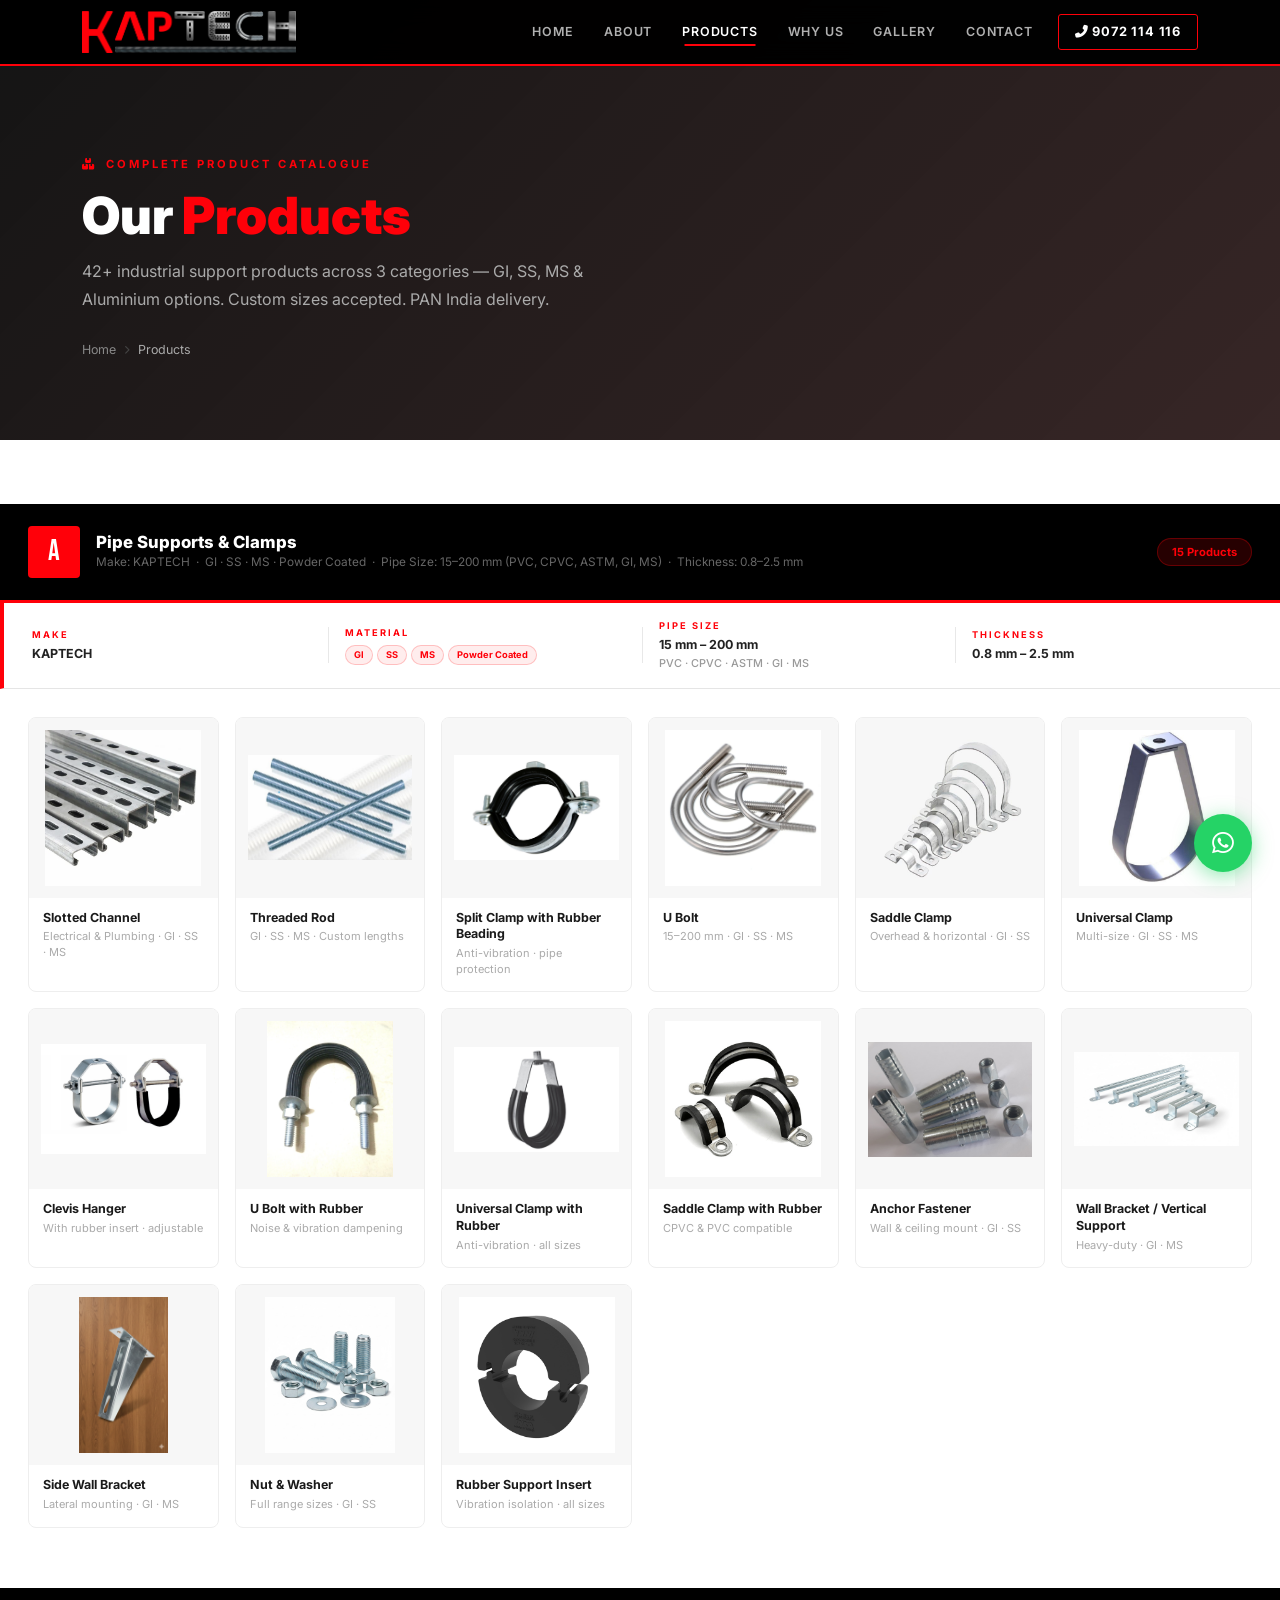
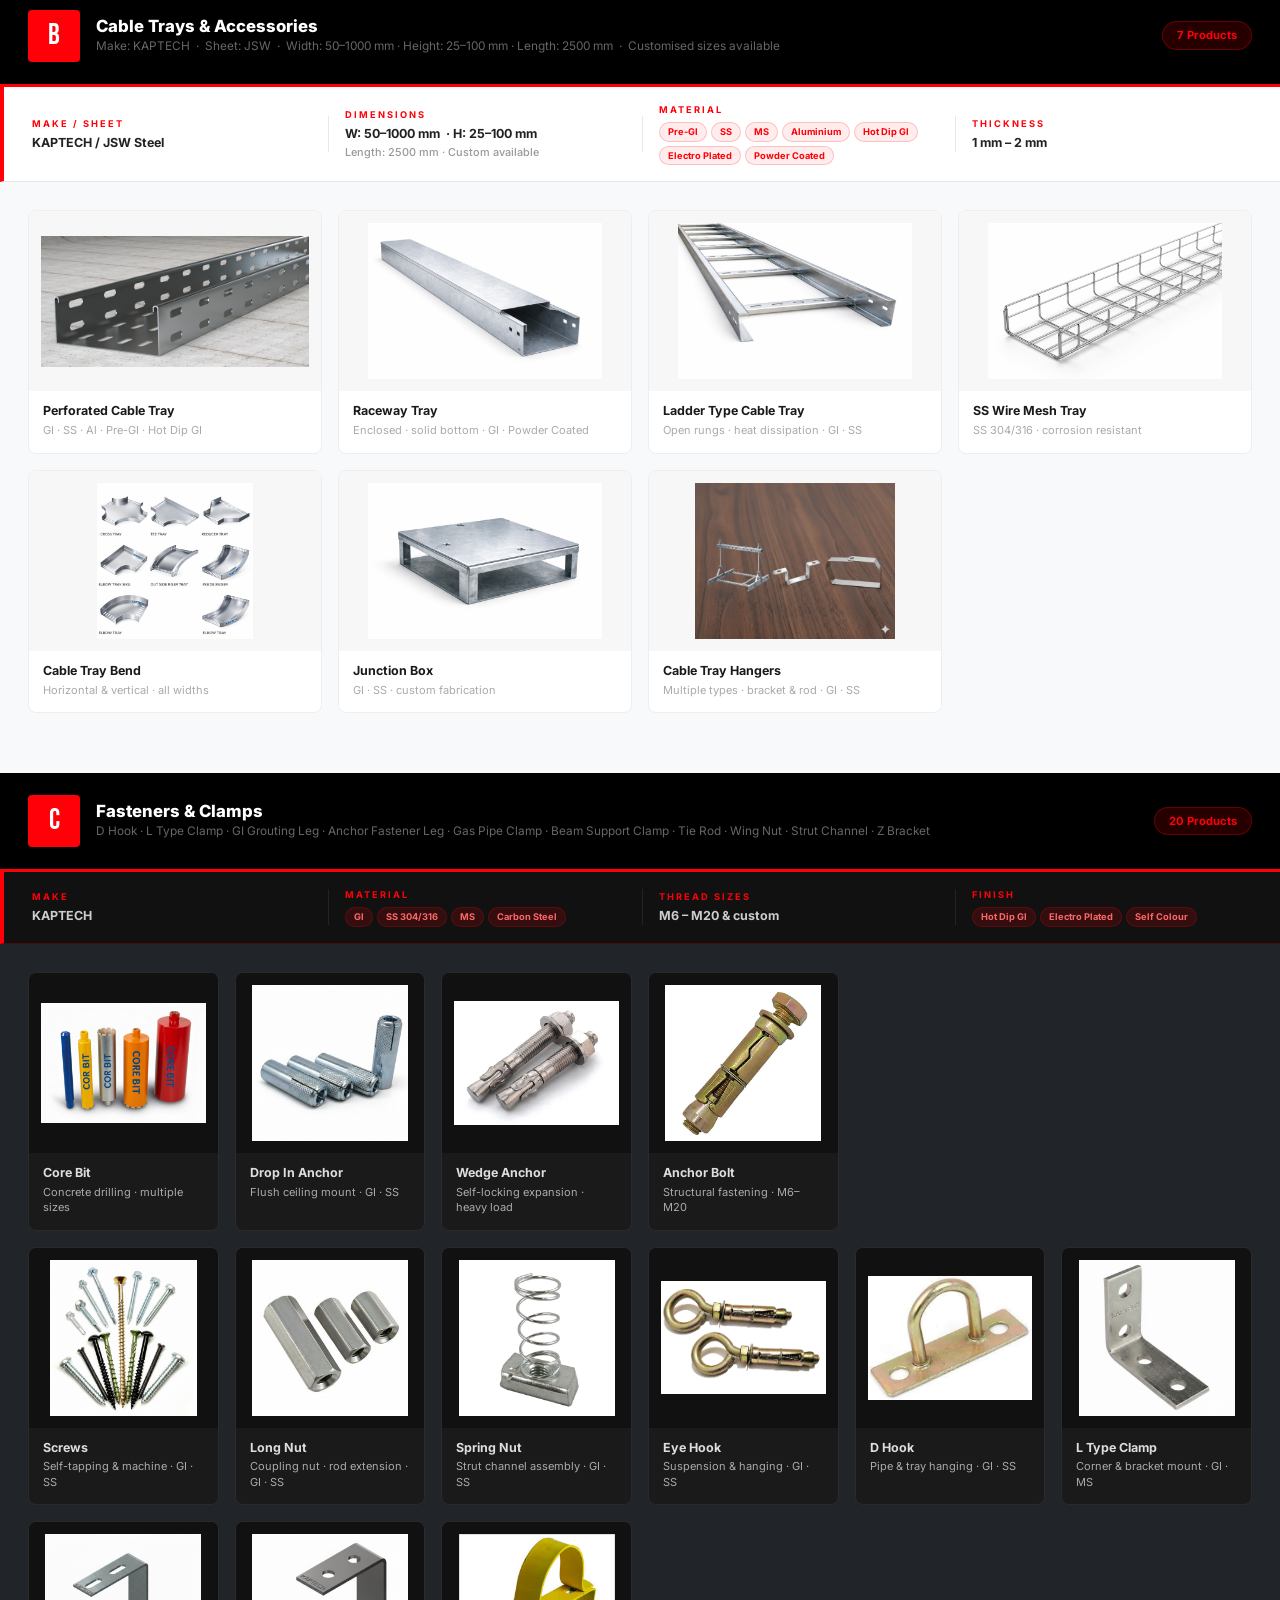
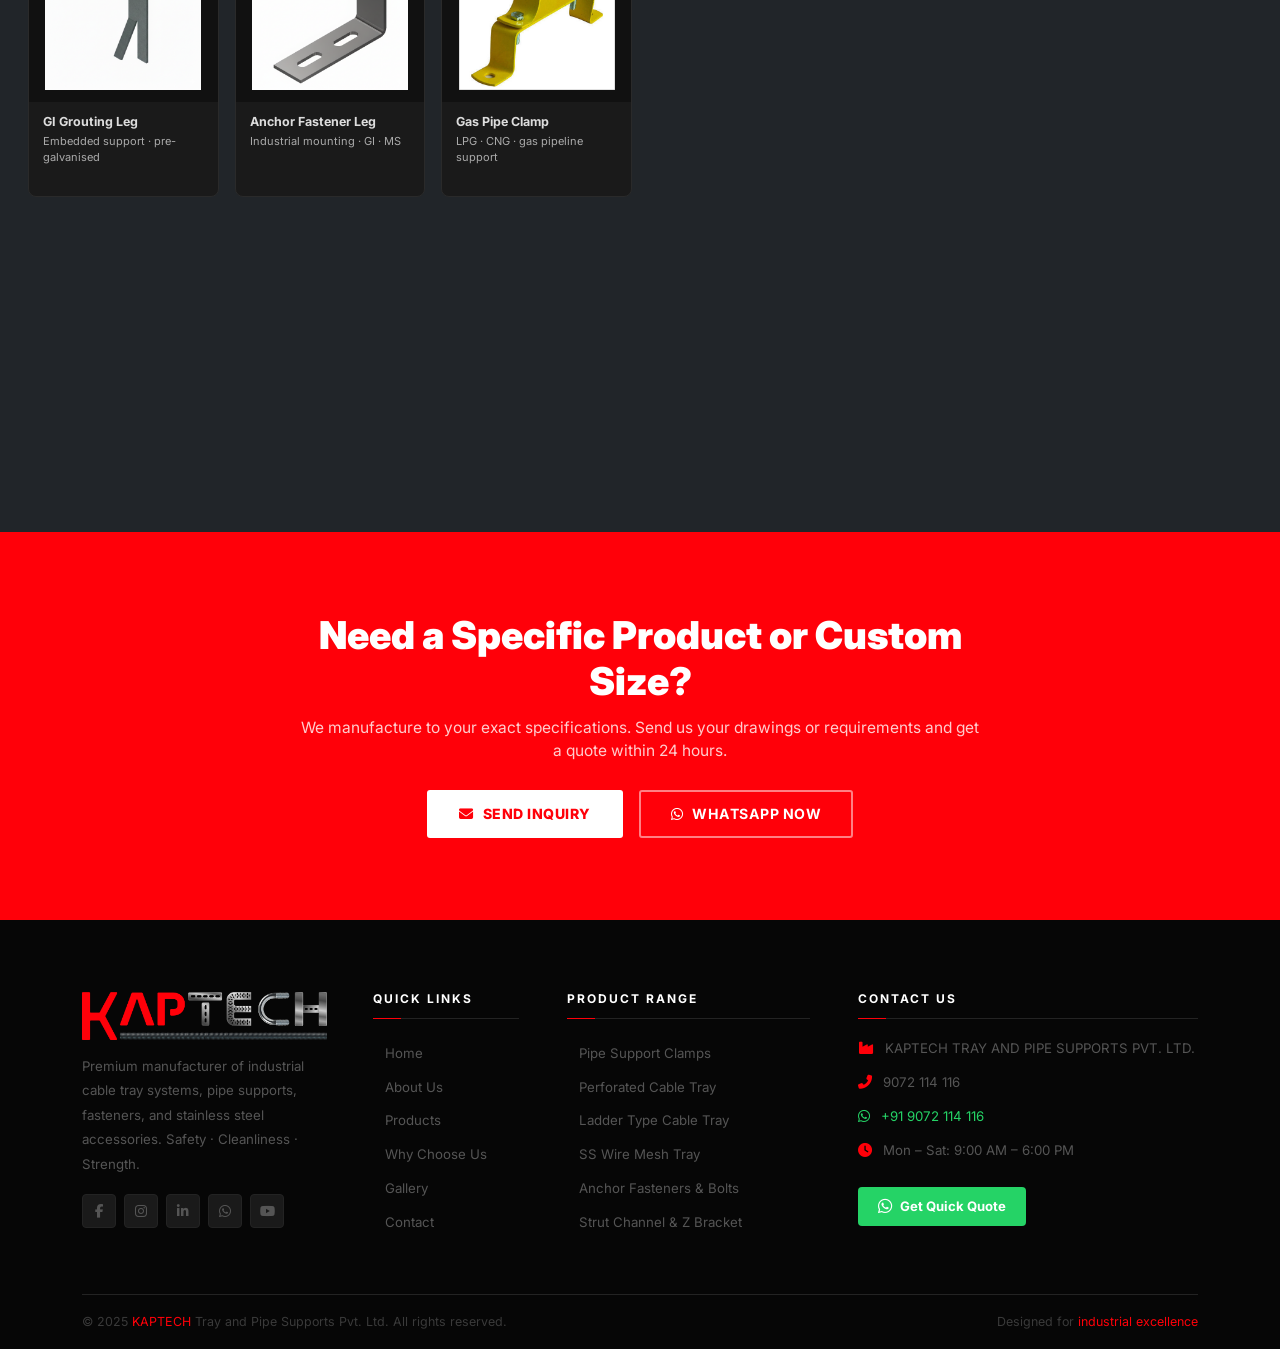
<file: products.html>
<!DOCTYPE html>
<html lang="en">
<head>
    <meta charset="UTF-8">
    <meta name="viewport" content="width=device-width, initial-scale=1.0">
    <meta name="description" content="KAPTECH complete product catalogue — Pipe Support Clamps (15–200 mm), Cable Trays (50–1000 mm wide), Fasteners & Anchor Bolts. GI, SS, MS, Aluminium. PAN India supply.">
    <meta name="keywords" content="kaptech products, cable tray catalogue, pipe support clamps india, perforated cable tray, ladder cable tray, SS wire mesh tray, U bolt, saddle clamp, clevis hanger, anchor fastener, threaded rod, slotted channel, junction box, GI cable tray">
    <meta name="robots" content="index, follow">
    <meta name="author" content="KAPTECH Tray and Pipe Supports Pvt. Ltd.">
    <meta property="og:type" content="website">
    <meta property="og:title" content="Products — KAPTECH | Cable Tray, Pipe Supports & Fasteners">
    <meta property="og:description" content="Full product range: 42+ products across 3 categories — Pipe Supports & Clamps, Cable Trays & Accessories, Fasteners & Clamps.">
    <meta property="og:image" content="main-logo.png">
    <title>Products — KAPTECH | Cable Tray, Pipe Supports &amp; Fasteners Catalogue</title>

    <link href="https://cdn.jsdelivr.net/npm/bootstrap@5.3.2/dist/css/bootstrap.min.css" rel="stylesheet">
    <link rel="stylesheet" href="https://cdnjs.cloudflare.com/ajax/libs/font-awesome/6.5.0/css/all.min.css">
    <link href="https://fonts.googleapis.com/css2?family=Inter:wght@300;400;500;600;700;800;900&family=Bebas+Neue&display=swap" rel="stylesheet">
    <link rel="stylesheet" href="shared.css">
    <style>
        /* ── NAVBAR LOGO ── */
        .nav-logo-img { height: 42px; width: auto; display: block; }


        /* ── PRODUCTS LAYOUT ── */
        #products-main { padding: 64px 0 0; }

        .prod-cat-block { margin-bottom: 0; }
        .prod-cat-block.bg-white  { background: var(--white);    padding-bottom: 60px; }
        .prod-cat-block.bg-light  { background: var(--bg-light); padding-bottom: 60px; }
        .prod-cat-block.bg-dark   { background: #0d0d0d;         padding-bottom: 60px; }

        /* Category header */
        .cat-header-block {
            background: var(--black); padding: 22px 28px;
            display: flex; align-items: center; gap: 16px;
            border-bottom: 3px solid var(--red);
        }
        .cat-header-letter {
            width: 52px; height: 52px; background: var(--red); color: var(--white);
            font-family: 'Bebas Neue', sans-serif; font-size: 1.8rem;
            border-radius: 4px; display: flex; align-items: center; justify-content: center;
            flex-shrink: 0;
        }
        .cat-header-info { flex: 1; }
        .cat-header-info h4 { color: var(--white); font-weight: 800; font-size: 1.05rem; margin: 0 0 2px; }
        .cat-header-info p  { color: #666; font-size: .74rem; margin: 0; line-height: 1.5; }
        .cat-header-count {
            background: rgba(255,0,9,.15); border: 1px solid rgba(255,0,9,.3);
            color: var(--red); font-size: .7rem; font-weight: 700;
            padding: 5px 14px; border-radius: 20px; flex-shrink: 0;
        }

        /* Spec bands */
        .spec-band {
            background: #fff; border-left: 4px solid var(--red);
            border-bottom: 1px solid #e5e5e5;
            padding: 16px 28px;
            display: flex; flex-wrap: wrap; gap: 16px; align-items: center;
        }
        .spec-band.dark-band {
            background: #111; border-color: rgba(255,0,9,.25); border-left-color: var(--red);
        }
        .spec-group { display: flex; flex-direction: column; gap: 3px; flex: 1; min-width: 110px; }
        .spec-label { font-size: .58rem; font-weight: 700; text-transform: uppercase; letter-spacing: 2px; color: var(--red); }
        .spec-value { font-size: .78rem; font-weight: 700; color: #222; line-height: 1.4; }
        .dark-band .spec-value { color: #ccc; }
        .spec-mats { display: flex; flex-wrap: wrap; gap: 4px; margin-top: 2px; }
        .spec-mat {
            background: rgba(255,0,9,.07); border: 1px solid rgba(255,0,9,.2);
            color: var(--red); font-size: .58rem; font-weight: 700;
            padding: 2px 8px; border-radius: 20px;
        }
        .dark-band .spec-mat { background: rgba(255,0,9,.15); color: #ff6568; }
        .spec-div { width: 1px; height: 36px; background: #e8e8e8; flex-shrink: 0; }
        .dark-band .spec-div { background: rgba(255,255,255,.08); }

        /* Product image grid */
        .prod-grid { padding: 28px 28px 0; }
        .prod-img-card {
            background: var(--white); border: 1px solid #eee;
            border-radius: 8px; overflow: hidden;
            transition: all .3s; height: 100%;
            display: flex; flex-direction: column;
        }
        .bg-dark .prod-img-card { background: #1a1a1a; border-color: #2a2a2a; }
        .prod-img-card:hover {
            transform: translateY(-5px);
            box-shadow: 0 14px 36px rgba(0,0,0,.12);
            border-color: rgba(255,0,9,.3);
        }
        .prod-img-wrap {
            position: relative; overflow: hidden;
            height: 180px; background: #f7f7f7;
            display: flex; align-items: center; justify-content: center;
        }
        .bg-dark .prod-img-wrap { background: #111; }
        .prod-img-wrap img {
            width: 100%; height: 100%;
            object-fit: contain; padding: 12px;
            transition: transform .4s;
        }
        .prod-img-card:hover .prod-img-wrap img { transform: scale(1.07); }

        .prod-img-body { padding: 12px 14px 14px; flex: 1; display: flex; flex-direction: column; gap: 3px; }
        .prod-img-body h6 { font-size: .78rem; font-weight: 700; color: #1a1a1a; margin: 0; line-height: 1.35; }
        .bg-dark .prod-img-body h6 { color: #ddd; }
        .prod-img-body p  { font-size: .69rem; color: #aaa; margin: 0; line-height: 1.4; }

        /* CTA */
        #prod-cta { padding: 80px 0; background: var(--red); }
        .prod-cta-inner { text-align: center; max-width: 680px; margin: 0 auto; }
        .prod-cta-inner h2 { font-size: clamp(1.8rem,3vw,2.5rem); font-weight: 900; color: var(--white); margin-bottom: 12px; }
        .prod-cta-inner p  { color: rgba(255,255,255,.8); font-size: .97rem; margin-bottom: 28px; }
        .btn-white-solid {
            display: inline-flex; align-items: center; gap: 9px;
            background: var(--white); color: var(--red); text-decoration: none;
            padding: 13px 32px; font-weight: 800; font-size: .88rem;
            letter-spacing: .5px; text-transform: uppercase; border-radius: 3px; transition: all .25s;
        }
        .btn-white-solid:hover { background: var(--black); color: var(--white); transform: translateY(-2px); }
        .btn-wa-outline {
            display: inline-flex; align-items: center; gap: 9px;
            background: transparent; color: var(--white); text-decoration: none;
            border: 2px solid rgba(255,255,255,.5);
            padding: 11px 30px; font-weight: 700; font-size: .88rem;
            letter-spacing: .5px; text-transform: uppercase; border-radius: 3px; transition: all .25s;
        }
        .btn-wa-outline:hover { border-color: var(--white); background: rgba(255,255,255,.1); color: var(--white); }

        @media (max-width: 768px) {
            .cat-header-block { flex-wrap: wrap; gap: 10px; padding: 16px; }
            .spec-band { padding: 14px 16px; }
            .prod-grid { padding: 18px 16px 0; }
        }
    </style>
</head>
<body>

<!-- NAVBAR -->
<nav id="navbar">
    <div class="container">
        <div class="d-flex align-items-center justify-content-between">
            <a href="index.html" class="nav-brand" aria-label="KAPTECH Home">
                <img src="main-logo.png" alt="KAPTECH Tray and Pipe Supports Pvt. Ltd. Logo" class="nav-logo-img">
            </a>
            <div class="d-none d-lg-flex align-items-center gap-1">
                <a href="index.html"    class="nav-link">Home</a>
                <a href="about.html"    class="nav-link">About</a>
                <a href="products.html" class="nav-link active-page">Products</a>
                <a href="why-us.html"   class="nav-link">Why Us</a>
                <a href="gallery.html"  class="nav-link">Gallery</a>
                <a href="contact.html"  class="nav-link">Contact</a>
                <a href="tel:9072114116" class="nav-link nav-cta ms-2">
                    <i class="fas fa-phone-alt me-1" aria-hidden="true"></i>9072 114 116
                </a>

            </div>
            <button class="nav-toggler d-lg-none" onclick="toggleNav()" aria-label="Toggle navigation" aria-expanded="false">
                <span></span><span></span><span></span>
            </button>
        </div>
        <div id="mobileMenu" role="navigation" aria-label="Mobile navigation">
            <a href="index.html"    class="nav-link" onclick="toggleNav()">Home</a>
            <a href="about.html"    class="nav-link" onclick="toggleNav()">About</a>
            <a href="products.html" class="nav-link" onclick="toggleNav()">Products</a>
            <a href="why-us.html"   class="nav-link" onclick="toggleNav()">Why Us</a>
            <a href="gallery.html"  class="nav-link" onclick="toggleNav()">Gallery</a>
            <a href="contact.html"  class="nav-link" onclick="toggleNav()">Contact</a>
            <a href="tel:9072114116" class="btn-primary-red d-inline-flex mt-2" style="font-size:.78rem;padding:10px 20px;">
                <i class="fas fa-phone-alt" aria-hidden="true"></i>9072 114 116
            </a>
        </div>
    </div>
</nav>

<!-- PAGE HERO -->
<div class="page-hero" aria-label="Products page hero">
    <div class="container">
        <div class="page-hero-inner">
            <div class="page-hero-tag"><i class="fas fa-boxes-stacked" aria-hidden="true"></i>Complete Product Catalogue</div>
            <h1>Our <span>Products</span></h1>
            <p>42+ industrial support products across 3 categories — GI, SS, MS &amp; Aluminium options. Custom sizes accepted. PAN India delivery.</p>
            <div class="breadcrumb-bar" aria-label="Breadcrumb">
                <a href="index.html">Home</a>
                <i class="fas fa-chevron-right" aria-hidden="true"></i>
                <span style="color:#aaa;">Products</span>
            </div>
        </div>
    </div>
</div>

<!-- PRODUCTS MAIN -->
<main id="products-main">

    <!-- ══════════════════════════════════════
         A — PIPE SUPPORTS & CLAMPS
         ══════════════════════════════════════ -->
    <div class="prod-cat-block bg-white" id="pipe-supports">
        <div class="cat-header-block">
            <div class="cat-header-letter" aria-hidden="true">A</div>
            <div class="cat-header-info">
                <h4>Pipe Supports &amp; Clamps</h4>
                <p>Make: KAPTECH &nbsp;·&nbsp; GI · SS · MS · Powder Coated &nbsp;·&nbsp; Pipe Size: 15–200 mm (PVC, CPVC, ASTM, GI, MS) &nbsp;·&nbsp; Thickness: 0.8–2.5 mm</p>
            </div>
            <span class="cat-header-count">15 Products</span>
        </div>
        <div class="spec-band">
            <div class="spec-group">
                <span class="spec-label">Make</span>
                <span class="spec-value">KAPTECH</span>
            </div>
            <div class="spec-div" aria-hidden="true"></div>
            <div class="spec-group">
                <span class="spec-label">Material</span>
                <div class="spec-mats">
                    <span class="spec-mat">GI</span><span class="spec-mat">SS</span>
                    <span class="spec-mat">MS</span><span class="spec-mat">Powder Coated</span>
                </div>
            </div>
            <div class="spec-div" aria-hidden="true"></div>
            <div class="spec-group">
                <span class="spec-label">Pipe Size</span>
                <span class="spec-value">15 mm – 200 mm</span>
                <span class="spec-value" style="font-size:.68rem;color:#999;font-weight:500;">PVC · CPVC · ASTM · GI · MS</span>
            </div>
            <div class="spec-div" aria-hidden="true"></div>
            <div class="spec-group">
                <span class="spec-label">Thickness</span>
                <span class="spec-value">0.8 mm – 2.5 mm</span>
            </div>
        </div>
        <div class="prod-grid">
            <div class="row g-3">
                <div class="col-6 col-md-4 col-lg-3 col-xl-2 reveal">
                    <div class="prod-img-card">
                        <div class="prod-img-wrap"><span class="prod-num-badge">A1</span>
                            <img src="images/A.PIPE%20SUPPORTS%20%26%20CLAMPS/A1-SLOTTED%20CHANNEL.webp" alt="Kaptech Slotted Channel — electrical and plumbing slotted, GI SS MS" loading="lazy">
                        </div>
                        <div class="prod-img-body"><h6>Slotted Channel</h6><p>Electrical &amp; Plumbing · GI · SS · MS</p></div>
                    </div>
                </div>
                <div class="col-6 col-md-4 col-lg-3 col-xl-2 reveal">
                    <div class="prod-img-card">
                        <div class="prod-img-wrap"><span class="prod-num-badge">A2</span>
                            <img src="images/A.PIPE%20SUPPORTS%20%26%20CLAMPS/A2-THREADED%20ROD.JPG" alt="Kaptech Threaded Rod for pipe hangers — GI SS MS custom lengths" loading="lazy">
                        </div>
                        <div class="prod-img-body"><h6>Threaded Rod</h6><p>GI · SS · MS · Custom lengths</p></div>
                    </div>
                </div>
                <div class="col-6 col-md-4 col-lg-3 col-xl-2 reveal">
                    <div class="prod-img-card">
                        <div class="prod-img-wrap"><span class="prod-num-badge">A3</span>
                            <img src="images/A.PIPE%20SUPPORTS%20%26%20CLAMPS/A3-SPLIT%20CLAMP%20WITH%20RUBBER%20BEEDING.jpg" alt="Kaptech Split Clamp with Rubber Beading — anti-vibration pipe clamp" loading="lazy">
                        </div>
                        <div class="prod-img-body"><h6>Split Clamp with Rubber Beading</h6><p>Anti-vibration · pipe protection</p></div>
                    </div>
                </div>
                <div class="col-6 col-md-4 col-lg-3 col-xl-2 reveal">
                    <div class="prod-img-card">
                        <div class="prod-img-wrap"><span class="prod-num-badge">A4</span>
                            <img src="images/A.PIPE%20SUPPORTS%20%26%20CLAMPS/A4-U%20BOLT.jpeg" alt="Kaptech U Bolt pipe clamp GI SS 15mm to 200mm" loading="lazy">
                        </div>
                        <div class="prod-img-body"><h6>U Bolt</h6><p>15–200 mm · GI · SS · MS</p></div>
                    </div>
                </div>
                <div class="col-6 col-md-4 col-lg-3 col-xl-2 reveal">
                    <div class="prod-img-card">
                        <div class="prod-img-wrap"><span class="prod-num-badge">A5</span>
                            <img src="images/A.PIPE%20SUPPORTS%20%26%20CLAMPS/A5-SADDLE%20CLAMP.jpeg" alt="Kaptech Saddle Clamp for horizontal pipe support GI SS" loading="lazy">
                        </div>
                        <div class="prod-img-body"><h6>Saddle Clamp</h6><p>Overhead &amp; horizontal · GI · SS</p></div>
                    </div>
                </div>
                <div class="col-6 col-md-4 col-lg-3 col-xl-2 reveal">
                    <div class="prod-img-card">
                        <div class="prod-img-wrap"><span class="prod-num-badge">A6</span>
                            <img src="images/A.PIPE%20SUPPORTS%20%26%20CLAMPS/A6-%20UNIVERSAL%20CLAMP.jpg" alt="Kaptech Universal Clamp multi-diameter pipe support" loading="lazy">
                        </div>
                        <div class="prod-img-body"><h6>Universal Clamp</h6><p>Multi-size · GI · SS · MS</p></div>
                    </div>
                </div>
                <div class="col-6 col-md-4 col-lg-3 col-xl-2 reveal">
                    <div class="prod-img-card">
                        <div class="prod-img-wrap"><span class="prod-num-badge">A7</span>
                            <img src="images/A.PIPE%20SUPPORTS%20%26%20CLAMPS/A7-CLEVIS%20HANGER%20WITH%20RUBBER.jpg" alt="Kaptech Clevis Hanger with rubber insert for suspended pipe support" loading="lazy">
                        </div>
                        <div class="prod-img-body"><h6>Clevis Hanger</h6><p>With rubber insert · adjustable</p></div>
                    </div>
                </div>
                <div class="col-6 col-md-4 col-lg-3 col-xl-2 reveal">
                    <div class="prod-img-card">
                        <div class="prod-img-wrap"><span class="prod-num-badge">A8</span>
                            <img src="images/A.PIPE%20SUPPORTS%20%26%20CLAMPS/A8-U%20BOLT%20WITH%20RUBBER.jpg" alt="Kaptech U Bolt with Rubber noise and vibration dampening" loading="lazy">
                        </div>
                        <div class="prod-img-body"><h6>U Bolt with Rubber</h6><p>Noise &amp; vibration dampening</p></div>
                    </div>
                </div>
                <div class="col-6 col-md-4 col-lg-3 col-xl-2 reveal">
                    <div class="prod-img-card">
                        <div class="prod-img-wrap"><span class="prod-num-badge">A9</span>
                            <img src="images/A.PIPE%20SUPPORTS%20%26%20CLAMPS/A9-UNIVERSAL%20CLAMP%20WITH%20RUBBER.jpg" alt="Kaptech Universal Clamp with Rubber anti-vibration all pipe sizes" loading="lazy">
                        </div>
                        <div class="prod-img-body"><h6>Universal Clamp with Rubber</h6><p>Anti-vibration · all sizes</p></div>
                    </div>
                </div>
                <div class="col-6 col-md-4 col-lg-3 col-xl-2 reveal">
                    <div class="prod-img-card">
                        <div class="prod-img-wrap"><span class="prod-num-badge">A10</span>
                            <img src="images/A.PIPE%20SUPPORTS%20%26%20CLAMPS/A10-SADDLE%20CLAMP%20WITH%20RUBBER.jpg" alt="Kaptech Saddle Clamp with Rubber CPVC PVC compatible" loading="lazy">
                        </div>
                        <div class="prod-img-body"><h6>Saddle Clamp with Rubber</h6><p>CPVC &amp; PVC compatible</p></div>
                    </div>
                </div>
                <div class="col-6 col-md-4 col-lg-3 col-xl-2 reveal">
                    <div class="prod-img-card">
                        <div class="prod-img-wrap"><span class="prod-num-badge">A11</span>
                            <img src="images/A.PIPE%20SUPPORTS%20%26%20CLAMPS/A11-ANCHOR%20FASTNER%202.jpg" alt="Kaptech Anchor Fastener wall and ceiling pipe support mounting" loading="lazy">
                        </div>
                        <div class="prod-img-body"><h6>Anchor Fastener</h6><p>Wall &amp; ceiling mount · GI · SS</p></div>
                    </div>
                </div>
                <div class="col-6 col-md-4 col-lg-3 col-xl-2 reveal">
                    <div class="prod-img-card">
                        <div class="prod-img-wrap"><span class="prod-num-badge">A12</span>
                            <img src="images/A.PIPE%20SUPPORTS%20%26%20CLAMPS/A12-WALL%20BRACKET.jpg" alt="Kaptech Wall Bracket Vertical Support for pipe systems GI MS" loading="lazy">
                        </div>
                        <div class="prod-img-body"><h6>Wall Bracket / Vertical Support</h6><p>Heavy-duty · GI · MS</p></div>
                    </div>
                </div>
                <div class="col-6 col-md-4 col-lg-3 col-xl-2 reveal">
                    <div class="prod-img-card">
                        <div class="prod-img-wrap"><span class="prod-num-badge">A13</span>
                            <img src="images/A.PIPE%20SUPPORTS%20%26%20CLAMPS/A13-SIDE%20WALL%20BRACKET.png" alt="Kaptech Side Wall Bracket lateral pipe support mounting" loading="lazy">
                        </div>
                        <div class="prod-img-body"><h6>Side Wall Bracket</h6><p>Lateral mounting · GI · MS</p></div>
                    </div>
                </div>
                <div class="col-6 col-md-4 col-lg-3 col-xl-2 reveal">
                    <div class="prod-img-card">
                        <div class="prod-img-wrap"><span class="prod-num-badge">A14</span>
                            <img src="images/A.PIPE%20SUPPORTS%20%26%20CLAMPS/A14.NUT%20WASHER.jpg" alt="Kaptech Nut and Washer for pipe support assembly GI SS" loading="lazy">
                        </div>
                        <div class="prod-img-body"><h6>Nut &amp; Washer</h6><p>Full range sizes · GI · SS</p></div>
                    </div>
                </div>
                <div class="col-6 col-md-4 col-lg-3 col-xl-2 reveal">
                    <div class="prod-img-card">
                        <div class="prod-img-wrap"><span class="prod-num-badge">A15</span>
                            <img src="images/A.PIPE%20SUPPORTS%20%26%20CLAMPS/A15-Rubber%20supports%20insert.jpg" alt="Kaptech Rubber Support Insert for pipe vibration isolation" loading="lazy">
                        </div>
                        <div class="prod-img-body"><h6>Rubber Support Insert</h6><p>Vibration isolation · all sizes</p></div>
                    </div>
                </div>
            </div>
        </div>
    </div>

    <!-- ══════════════════════════════════════
         B — CABLE TRAYS & ACCESSORIES
         ══════════════════════════════════════ -->
    <div class="prod-cat-block bg-light" id="cable-trays">
        <div class="cat-header-block">
            <div class="cat-header-letter" aria-hidden="true">B</div>
            <div class="cat-header-info">
                <h4>Cable Trays &amp; Accessories</h4>
                <p>Make: KAPTECH &nbsp;·&nbsp; Sheet: JSW &nbsp;·&nbsp; Width: 50–1000 mm · Height: 25–100 mm · Length: 2500 mm &nbsp;·&nbsp; Customised sizes available</p>
            </div>
            <span class="cat-header-count">7 Products</span>
        </div>
        <div class="spec-band">
            <div class="spec-group">
                <span class="spec-label">Make / Sheet</span>
                <span class="spec-value">KAPTECH / JSW Steel</span>
            </div>
            <div class="spec-div" aria-hidden="true"></div>
            <div class="spec-group">
                <span class="spec-label">Dimensions</span>
                <span class="spec-value">W: 50–1000 mm &nbsp;· H: 25–100 mm</span>
                <span class="spec-value" style="font-size:.68rem;color:#999;font-weight:500;">Length: 2500 mm · Custom available</span>
            </div>
            <div class="spec-div" aria-hidden="true"></div>
            <div class="spec-group">
                <span class="spec-label">Material</span>
                <div class="spec-mats">
                    <span class="spec-mat">Pre-GI</span><span class="spec-mat">SS</span>
                    <span class="spec-mat">MS</span><span class="spec-mat">Aluminium</span>
                    <span class="spec-mat">Hot Dip GI</span><span class="spec-mat">Electro Plated</span>
                    <span class="spec-mat">Powder Coated</span>
                </div>
            </div>
            <div class="spec-div" aria-hidden="true"></div>
            <div class="spec-group">
                <span class="spec-label">Thickness</span>
                <span class="spec-value">1 mm – 2 mm</span>
            </div>
        </div>
        <div class="prod-grid">
            <div class="row g-3">
                <div class="col-6 col-md-4 col-lg-3 reveal">
                    <div class="prod-img-card">
                        <div class="prod-img-wrap"><span class="prod-num-badge">B1</span>
                            <img src="images/B-CABLE%20TRAY%20AND%20ACCESSORIES/B1-PERFORATED%20CABLE%20TRAY.jpeg" alt="Kaptech Perforated Cable Tray GI SS Aluminium 50mm to 1000mm width" loading="lazy">
                        </div>
                        <div class="prod-img-body"><h6>Perforated Cable Tray</h6><p>GI · SS · Al · Pre-GI · Hot Dip GI</p></div>
                    </div>
                </div>
                <div class="col-6 col-md-4 col-lg-3 reveal">
                    <div class="prod-img-card">
                        <div class="prod-img-wrap"><span class="prod-num-badge">B2</span>
                            <img src="images/B-CABLE%20TRAY%20AND%20ACCESSORIES/B2-RACEWAYS.png" alt="Kaptech Raceway Cable Tray enclosed cable management GI Powder Coated" loading="lazy">
                        </div>
                        <div class="prod-img-body"><h6>Raceway Tray</h6><p>Enclosed · solid bottom · GI · Powder Coated</p></div>
                    </div>
                </div>
                <div class="col-6 col-md-4 col-lg-3 reveal">
                    <div class="prod-img-card">
                        <div class="prod-img-wrap"><span class="prod-num-badge">B3</span>
                            <img src="images/B-CABLE%20TRAY%20AND%20ACCESSORIES/B3-LADDER.png" alt="Kaptech Ladder Type Cable Tray for power cables GI SS MS" loading="lazy">
                        </div>
                        <div class="prod-img-body"><h6>Ladder Type Cable Tray</h6><p>Open rungs · heat dissipation · GI · SS</p></div>
                    </div>
                </div>
                <div class="col-6 col-md-4 col-lg-3 reveal">
                    <div class="prod-img-card">
                        <div class="prod-img-wrap"><span class="prod-num-badge">B4</span>
                            <img src="images/B-CABLE%20TRAY%20AND%20ACCESSORIES/B4-SS%20WIRE%20MESH.png" alt="Kaptech SS Wire Mesh Cable Tray stainless steel corrosion resistant" loading="lazy">
                        </div>
                        <div class="prod-img-body"><h6>SS Wire Mesh Tray</h6><p>SS 304/316 · corrosion resistant</p></div>
                    </div>
                </div>
                <div class="col-6 col-md-4 col-lg-3 reveal">
                    <div class="prod-img-card">
                        <div class="prod-img-wrap"><span class="prod-num-badge">B5</span>
                            <img src="images/B-CABLE%20TRAY%20AND%20ACCESSORIES/B5-CABLE%20TRAY%20BEND.png" alt="Kaptech Cable Tray Bend horizontal and vertical bends for routing" loading="lazy">
                        </div>
                        <div class="prod-img-body"><h6>Cable Tray Bend</h6><p>Horizontal &amp; vertical · all widths</p></div>
                    </div>
                </div>
                <div class="col-6 col-md-4 col-lg-3 reveal">
                    <div class="prod-img-card">
                        <div class="prod-img-wrap"><span class="prod-num-badge">B6</span>
                            <img src="images/B-CABLE%20TRAY%20AND%20ACCESSORIES/B6-JUNCTION%20BOX.png" alt="Kaptech Junction Box for cable tray systems GI SS" loading="lazy">
                        </div>
                        <div class="prod-img-body"><h6>Junction Box</h6><p>GI · SS · custom fabrication</p></div>
                    </div>
                </div>
                <div class="col-6 col-md-4 col-lg-3 reveal">
                    <div class="prod-img-card">
                        <div class="prod-img-wrap"><span class="prod-num-badge">B7</span>
                            <img src="images/B-CABLE%20TRAY%20AND%20ACCESSORIES/B7-HANGING%20SUPPORT.png" alt="Kaptech Cable Tray Hangers multiple types GI SS MS" loading="lazy">
                        </div>
                        <div class="prod-img-body"><h6>Cable Tray Hangers</h6><p>Multiple types · bracket &amp; rod · GI · SS</p></div>
                    </div>
                </div>
            </div>
        </div>
    </div>

    <!-- ══════════════════════════════════════
         C — FASTENERS & CLAMPS
         ══════════════════════════════════════ -->
    <div class="prod-cat-block bg-dark" id="fasteners">
        <div class="cat-header-block">
            <div class="cat-header-letter" aria-hidden="true">C</div>
            <div class="cat-header-info">
                <h4>Fasteners &amp; Clamps</h4>
                <p>D Hook · L Type Clamp · GI Grouting Leg · Anchor Fastener Leg · Gas Pipe Clamp · Beam Support Clamp · Tie Rod · Wing Nut · Strut Channel · Z Bracket</p>
            </div>
            <span class="cat-header-count">20 Products</span>
        </div>
        <div class="spec-band dark-band">
            <div class="spec-group">
                <span class="spec-label">Make</span>
                <span class="spec-value">KAPTECH</span>
            </div>
            <div class="spec-div" aria-hidden="true"></div>
            <div class="spec-group">
                <span class="spec-label">Material</span>
                <div class="spec-mats">
                    <span class="spec-mat">GI</span><span class="spec-mat">SS 304/316</span>
                    <span class="spec-mat">MS</span><span class="spec-mat">Carbon Steel</span>
                </div>
            </div>
            <div class="spec-div" aria-hidden="true"></div>
            <div class="spec-group">
                <span class="spec-label">Thread Sizes</span>
                <span class="spec-value">M6 – M20 &amp; custom</span>
            </div>
            <div class="spec-div" aria-hidden="true"></div>
            <div class="spec-group">
                <span class="spec-label">Finish</span>
                <div class="spec-mats">
                    <span class="spec-mat">Hot Dip GI</span><span class="spec-mat">Electro Plated</span><span class="spec-mat">Self Colour</span>
                </div>
            </div>
        </div>
        <div class="prod-grid">
            <div class="row g-3">
                <div class="col-6 col-md-4 col-lg-3 col-xl-2 reveal">
                    <div class="prod-img-card">
                        <div class="prod-img-wrap"><span class="prod-num-badge">D1</span>
                            <img src="images/D-FASTENERS%20%26%20OTHER%20ACCESSORIES/D1-CORE%20BIT.png" alt="Kaptech Core Bit for concrete drilling and anchor installation" loading="lazy">
                        </div>
                        <div class="prod-img-body"><h6>Core Bit</h6><p>Concrete drilling · multiple sizes</p></div>
                    </div>
                </div>
                <div class="col-6 col-md-4 col-lg-3 col-xl-2 reveal">
                    <div class="prod-img-card">
                        <div class="prod-img-wrap"><span class="prod-num-badge">D2</span>
                            <img src="images/D-FASTENERS%20%26%20OTHER%20ACCESSORIES/D2-DROP%20IN%20ANCHOR.png" alt="Kaptech Drop In Anchor flush ceiling concrete fastening" loading="lazy">
                        </div>
                        <div class="prod-img-body"><h6>Drop In Anchor</h6><p>Flush ceiling mount · GI · SS</p></div>
                    </div>
                </div>
                <div class="col-6 col-md-4 col-lg-3 col-xl-2 reveal">
                    <div class="prod-img-card">
                        <div class="prod-img-wrap"><span class="prod-num-badge">D3</span>
                            <img src="images/D-FASTENERS%20%26%20OTHER%20ACCESSORIES/D3-WEDGE%20ANCHOR.jpg" alt="Kaptech Wedge Anchor self-locking expansion anchor concrete" loading="lazy">
                        </div>
                        <div class="prod-img-body"><h6>Wedge Anchor</h6><p>Self-locking expansion · heavy load</p></div>
                    </div>
                </div>
                <div class="col-6 col-md-4 col-lg-3 col-xl-2 reveal">
                    <div class="prod-img-card">
                        <div class="prod-img-wrap"><span class="prod-num-badge">D4</span>
                            <img src="images/D-FASTENERS%20%26%20OTHER%20ACCESSORIES/D4-ANCHOR%20BOLT.jpg" alt="Kaptech Anchor Bolt for structural foundation fastening M6 to M20" loading="lazy">
                        </div>
                        <div class="prod-img-body"><h6>Anchor Bolt</h6><p>Structural fastening · M6–M20</p></div>
                    </div>
                </div>
                <div class="col-6 col-md-4 col-lg-3 col-xl-2 reveal">
                    <div class="prod-img-card">
                        <div class="prod-img-wrap"><span class="prod-num-badge">D5</span>
                            <img src="images/D-FASTENERS%20%26%20OTHER%20ACCESSORIES/D5-BOLT.jpg" alt="Kaptech Bolt hex bolts GI and SS full metric range" loading="lazy">
                        </div>
                        <div class="prod-img-body"><h6>Bolt</h6><p>GI · SS · full metric range</p></div>
                    </div>
                </div>
                <div class="col-6 col-md-4 col-lg-3 col-xl-2 reveal">
                    <div class="prod-img-card">
                        <div class="prod-img-wrap"><span class="prod-num-badge">D6</span>
                            <img src="images/D-FASTENERS%20%26%20OTHER%20ACCESSORIES/D6-SS%20TAM%20ANCHOR.png" alt="Kaptech SS Tam Anchor light-to-medium load corrosion resistant" loading="lazy">
                        </div>
                        <div class="prod-img-body"><h6>SS Tam Anchor</h6><p>Stainless steel · corrosion proof</p></div>
                    </div>
                </div>
                <div class="col-6 col-md-4 col-lg-3 col-xl-2 reveal">
                    <div class="prod-img-card">
                        <div class="prod-img-wrap"><span class="prod-num-badge">D7</span>
                            <img src="images/D-FASTENERS%20%26%20OTHER%20ACCESSORIES/D7-CREWS.png" alt="Kaptech Screws self-tapping and machine screws GI and SS" loading="lazy">
                        </div>
                        <div class="prod-img-body"><h6>Screws</h6><p>Self-tapping &amp; machine · GI · SS</p></div>
                    </div>
                </div>
                <div class="col-6 col-md-4 col-lg-3 col-xl-2 reveal">
                    <div class="prod-img-card">
                        <div class="prod-img-wrap"><span class="prod-num-badge">D8</span>
                            <img src="images/D-FASTENERS%20%26%20OTHER%20ACCESSORIES/D8-LONG%20NUT.jpg" alt="Kaptech Long Nut coupling nut for threaded rod extension" loading="lazy">
                        </div>
                        <div class="prod-img-body"><h6>Long Nut</h6><p>Coupling nut · rod extension · GI · SS</p></div>
                    </div>
                </div>
                <div class="col-6 col-md-4 col-lg-3 col-xl-2 reveal">
                    <div class="prod-img-card">
                        <div class="prod-img-wrap"><span class="prod-num-badge">D9</span>
                            <img src="images/D-FASTENERS%20%26%20OTHER%20ACCESSORIES/D9-SPRING%20NUT.jpg" alt="Kaptech Spring Nut for strut channel and cable tray assembly" loading="lazy">
                        </div>
                        <div class="prod-img-body"><h6>Spring Nut</h6><p>Strut channel assembly · GI · SS</p></div>
                    </div>
                </div>
                <div class="col-6 col-md-4 col-lg-3 col-xl-2 reveal">
                    <div class="prod-img-card">
                        <div class="prod-img-wrap"><span class="prod-num-badge">D10</span>
                            <img src="images/D-FASTENERS%20%26%20OTHER%20ACCESSORIES/D10-EYE%20DOOK.jpg" alt="Kaptech Eye Hook for suspension and hanging applications GI SS" loading="lazy">
                        </div>
                        <div class="prod-img-body"><h6>Eye Hook</h6><p>Suspension &amp; hanging · GI · SS</p></div>
                    </div>
                </div>
                <div class="col-6 col-md-4 col-lg-3 col-xl-2 reveal">
                    <div class="prod-img-card">
                        <div class="prod-img-wrap"><span class="prod-num-badge">D11</span>
                            <img src="images/D-FASTENERS%20%26%20OTHER%20ACCESSORIES/D11-D%20HOOK.jpg" alt="Kaptech D Hook for pipe and cable tray hanging support" loading="lazy">
                        </div>
                        <div class="prod-img-body"><h6>D Hook</h6><p>Pipe &amp; tray hanging · GI · SS</p></div>
                    </div>
                </div>
                <div class="col-6 col-md-4 col-lg-3 col-xl-2 reveal">
                    <div class="prod-img-card">
                        <div class="prod-img-wrap"><span class="prod-num-badge">D12</span>
                            <img src="images/D-FASTENERS%20%26%20OTHER%20ACCESSORIES/D12-L%20TYPE%20LEG.png" alt="Kaptech L Type Clamp for corner and bracket mounting GI MS" loading="lazy">
                        </div>
                        <div class="prod-img-body"><h6>L Type Clamp</h6><p>Corner &amp; bracket mount · GI · MS</p></div>
                    </div>
                </div>
                <div class="col-6 col-md-4 col-lg-3 col-xl-2 reveal">
                    <div class="prod-img-card">
                        <div class="prod-img-wrap"><span class="prod-num-badge">D13</span>
                            <img src="images/D-FASTENERS%20%26%20OTHER%20ACCESSORIES/D13-GROUTING%20LEG.png" alt="Kaptech GI Grouting Leg for embedded pipe support foundation" loading="lazy">
                        </div>
                        <div class="prod-img-body"><h6>GI Grouting Leg</h6><p>Embedded support · pre-galvanised</p></div>
                    </div>
                </div>
                <div class="col-6 col-md-4 col-lg-3 col-xl-2 reveal">
                    <div class="prod-img-card">
                        <div class="prod-img-wrap"><span class="prod-num-badge">D14</span>
                            <img src="images/D-FASTENERS%20%26%20OTHER%20ACCESSORIES/D14-FASTNER%20LEG.png" alt="Kaptech Anchor Fastener Leg for industrial pipe mounting GI MS" loading="lazy">
                        </div>
                        <div class="prod-img-body"><h6>Anchor Fastener Leg</h6><p>Industrial mounting · GI · MS</p></div>
                    </div>
                </div>
                <div class="col-6 col-md-4 col-lg-3 col-xl-2 reveal">
                    <div class="prod-img-card">
                        <div class="prod-img-wrap"><span class="prod-num-badge">D15</span>
                            <img src="images/D-FASTENERS%20%26%20OTHER%20ACCESSORIES/D15-GAS%20PIPE%20CLAMP.jpg" alt="Kaptech Gas Pipe Clamp for LPG and CNG gas pipeline support" loading="lazy">
                        </div>
                        <div class="prod-img-body"><h6>Gas Pipe Clamp</h6><p>LPG · CNG · gas pipeline support</p></div>
                    </div>
                </div>
                <div class="col-6 col-md-4 col-lg-3 col-xl-2 reveal">
                    <div class="prod-img-card">
                        <div class="prod-img-wrap"><span class="prod-num-badge">D16</span>
                            <img src="images/D-FASTENERS%20%26%20OTHER%20ACCESSORIES/D16-BEAM%20SUPPORT.jpg" alt="Kaptech Beam Support Clamp for cable tray hanging from steel beams" loading="lazy">
                        </div>
                        <div class="prod-img-body"><h6>Beam Support Clamp</h6><p>Steel beam mount · heavy duty</p></div>
                    </div>
                </div>
                <div class="col-6 col-md-4 col-lg-3 col-xl-2 reveal">
                    <div class="prod-img-card">
                        <div class="prod-img-wrap"><span class="prod-num-badge">D17</span>
                            <img src="images/D-FASTENERS%20%26%20OTHER%20ACCESSORIES/D17-TIE%20ROD%2CWING%20NUT%26ANCHOR%20NUT.png" alt="Kaptech Tie Rod Wing Nut and Anchor Nut complete assembly GI SS" loading="lazy">
                        </div>
                        <div class="prod-img-body"><h6>Tie Rod, Wing Nut &amp; Anchor Nut</h6><p>Complete assembly set · GI · SS</p></div>
                    </div>
                </div>
                <div class="col-6 col-md-4 col-lg-3 col-xl-2 reveal">
                    <div class="prod-img-card">
                        <div class="prod-img-wrap"><span class="prod-num-badge">D18</span>
                            <img src="images/D-FASTENERS%20%26%20OTHER%20ACCESSORIES/D18-STRUCT%20CHANNEL.jpg" alt="Kaptech Strut Channel for cable tray and pipe support framing GI" loading="lazy">
                        </div>
                        <div class="prod-img-body"><h6>Strut Channel</h6><p>Framing support · GI · Hot-dip GI</p></div>
                    </div>
                </div>
                <div class="col-6 col-md-4 col-lg-3 col-xl-2 reveal">
                    <div class="prod-img-card">
                        <div class="prod-img-wrap"><span class="prod-num-badge">D19</span>
                            <img src="images/D-FASTENERS%20%26%20OTHER%20ACCESSORIES/D19-Z%20BRACKET.png" alt="Kaptech Z Bracket for wall-mounted cable tray and pipe support" loading="lazy">
                        </div>
                        <div class="prod-img-body"><h6>Z Bracket</h6><p>Wall-mount cable tray · GI · MS</p></div>
                    </div>
                </div>
                <div class="col-6 col-md-4 col-lg-3 col-xl-2 reveal">
                    <div class="prod-img-card">
                        <div class="prod-img-wrap"><span class="prod-num-badge">D20</span>
                            <img src="images/D-FASTENERS%20%26%20OTHER%20ACCESSORIES/D20-HOSE%20CLIP.jpg" alt="Kaptech Hose Clip stainless steel and GI all diameter sizes" loading="lazy">
                        </div>
                        <div class="prod-img-body"><h6>Hose Clip</h6><p>SS · GI · all diameter sizes</p></div>
                    </div>
                </div>
            </div>
        </div>
    </div>

</main>

<!-- CTA -->
<section id="prod-cta" aria-label="Product inquiry call to action">
    <div class="container">
        <div class="prod-cta-inner reveal">
            <h2>Need a Specific Product or Custom Size?</h2>
            <p>We manufacture to your exact specifications. Send us your drawings or requirements and get a quote within 24 hours.</p>
            <div class="d-flex gap-3 justify-content-center flex-wrap">
                <a href="contact.html" class="btn-white-solid"><i class="fas fa-envelope" aria-hidden="true"></i>Send Inquiry</a>
                <a href="https://wa.me/919072114116" target="_blank" rel="noopener noreferrer" class="btn-wa-outline">
                    <i class="fab fa-whatsapp" aria-hidden="true"></i>WhatsApp Now
                </a>
            </div>
        </div>
    </div>
</section>

<!-- FOOTER -->
<footer id="footer">
    <div class="container">
        <div class="row g-5">
            <div class="col-lg-3 col-md-6">
                <img src="main-logo.png" alt="KAPTECH Tray and Pipe Supports Pvt. Ltd." style="height:48px;width:auto;margin-bottom:14px;display:block;">
                <p class="foot-desc">Premium manufacturer of industrial cable tray systems, pipe supports, fasteners, and stainless steel accessories. Safety · Cleanliness · Strength.</p>
                <div class="foot-social">
                    <a href="#" class="fsoc" aria-label="Facebook"><i class="fab fa-facebook-f" aria-hidden="true"></i></a>
                    <a href="#" class="fsoc" aria-label="Instagram"><i class="fab fa-instagram" aria-hidden="true"></i></a>
                    <a href="#" class="fsoc" aria-label="LinkedIn"><i class="fab fa-linkedin-in" aria-hidden="true"></i></a>
                    <a href="https://wa.me/919072114116" target="_blank" rel="noopener noreferrer" class="fsoc" aria-label="WhatsApp"><i class="fab fa-whatsapp" aria-hidden="true"></i></a>
                    <a href="#" class="fsoc" aria-label="YouTube"><i class="fab fa-youtube" aria-hidden="true"></i></a>
                </div>
            </div>
            <div class="col-lg-2 col-md-6">
                <h6 class="foot-head">Quick Links</h6>
                <ul class="foot-links">
                    <li><a href="index.html"><i class="fas fa-chevron-right" aria-hidden="true"></i>Home</a></li>
                    <li><a href="about.html"><i class="fas fa-chevron-right" aria-hidden="true"></i>About Us</a></li>
                    <li><a href="products.html"><i class="fas fa-chevron-right" aria-hidden="true"></i>Products</a></li>
                    <li><a href="why-us.html"><i class="fas fa-chevron-right" aria-hidden="true"></i>Why Choose Us</a></li>
                    <li><a href="gallery.html"><i class="fas fa-chevron-right" aria-hidden="true"></i>Gallery</a></li>
                    <li><a href="contact.html"><i class="fas fa-chevron-right" aria-hidden="true"></i>Contact</a></li>
                </ul>
            </div>
            <div class="col-lg-3 col-md-6">
                <h6 class="foot-head">Product Range</h6>
                <ul class="foot-links">
                    <li><a href="#pipe-supports"><i class="fas fa-chevron-right" aria-hidden="true"></i>Pipe Support Clamps</a></li>
                    <li><a href="#cable-trays"><i class="fas fa-chevron-right" aria-hidden="true"></i>Perforated Cable Tray</a></li>
                    <li><a href="#cable-trays"><i class="fas fa-chevron-right" aria-hidden="true"></i>Ladder Type Cable Tray</a></li>
                    <li><a href="#cable-trays"><i class="fas fa-chevron-right" aria-hidden="true"></i>SS Wire Mesh Tray</a></li>
                    <li><a href="#fasteners"><i class="fas fa-chevron-right" aria-hidden="true"></i>Anchor Fasteners &amp; Bolts</a></li>
                    <li><a href="#fasteners"><i class="fas fa-chevron-right" aria-hidden="true"></i>Strut Channel &amp; Z Bracket</a></li>
                </ul>
            </div>
            <div class="col-lg-4 col-md-6">
                <h6 class="foot-head">Contact Us</h6>
                <div class="foot-ci"><i class="fas fa-industry" aria-hidden="true"></i><span>KAPTECH TRAY AND PIPE SUPPORTS PVT. LTD.</span></div>
                <div class="foot-ci"><i class="fas fa-phone-alt" aria-hidden="true"></i><a href="tel:9072114116" style="color:#555;text-decoration:none;">9072 114 116</a></div>
                <div class="foot-ci"><i class="fab fa-whatsapp" style="color:#25D366;" aria-hidden="true"></i><a href="https://wa.me/919072114116" target="_blank" rel="noopener noreferrer" style="color:#25D366;text-decoration:none;">+91 9072 114 116</a></div>
                <div class="foot-ci"><i class="fas fa-clock" aria-hidden="true"></i><span>Mon – Sat: 9:00 AM – 6:00 PM</span></div>
                <a href="https://wa.me/919072114116" target="_blank" rel="noopener noreferrer" class="foot-wa-btn">
                    <i class="fab fa-whatsapp fa-lg" aria-hidden="true"></i>Get Quick Quote
                </a>
            </div>
        </div>
        <div class="foot-bottom">
            <p>&copy; 2025 <span>KAPTECH</span> Tray and Pipe Supports Pvt. Ltd. All rights reserved.</p>
            <p>Designed for <span>industrial excellence</span></p>
        </div>
    </div>
</footer>

<div class="wa-float">
    <span class="wa-tip">Chat with us!</span>
    <a href="https://wa.me/919072114116" target="_blank" rel="noopener noreferrer" class="wa-btn" aria-label="Chat on WhatsApp">
        <i class="fab fa-whatsapp" aria-hidden="true"></i>
    </a>
</div>
<a href="#" id="btt" aria-label="Back to top"><i class="fas fa-arrow-up" aria-hidden="true"></i></a>

<script src="https://cdn.jsdelivr.net/npm/bootstrap@5.3.2/dist/js/bootstrap.bundle.min.js"></script>
<script src="shared.js"></script>
</body>
</html>
</file>
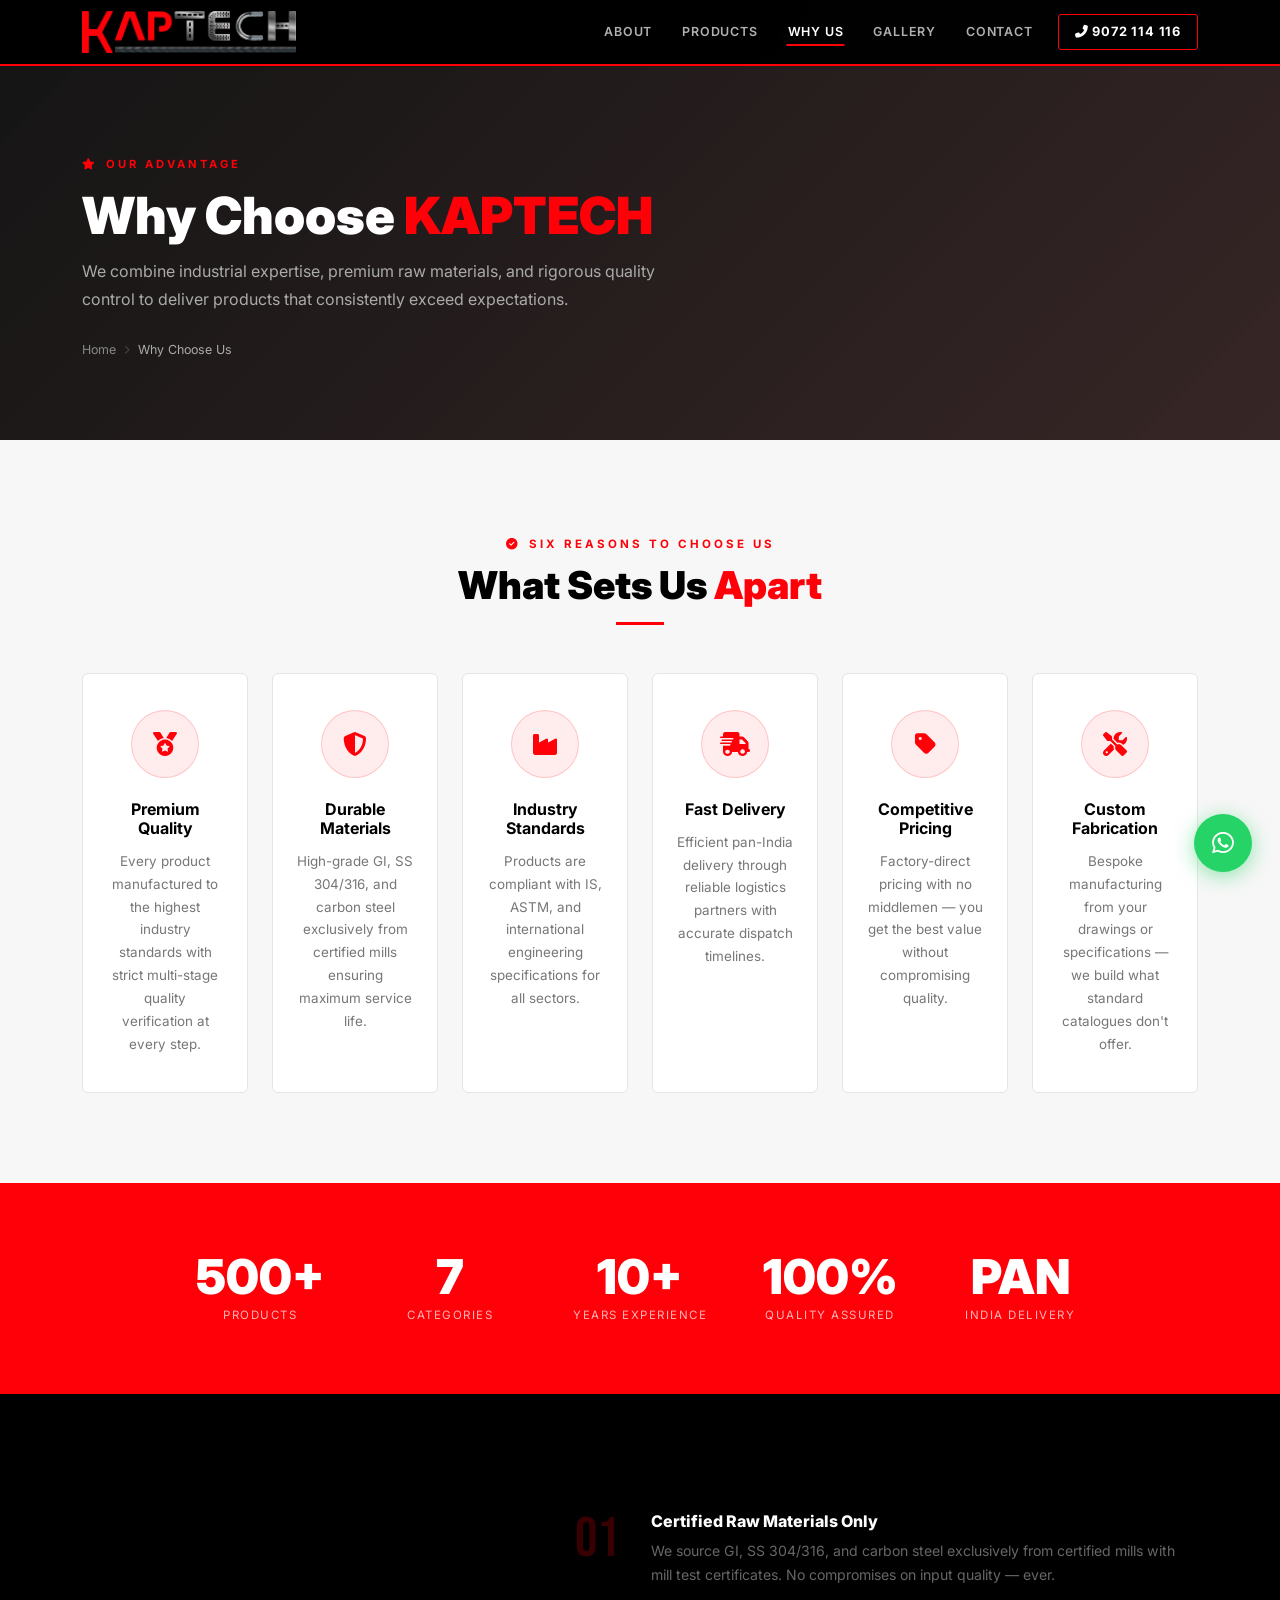
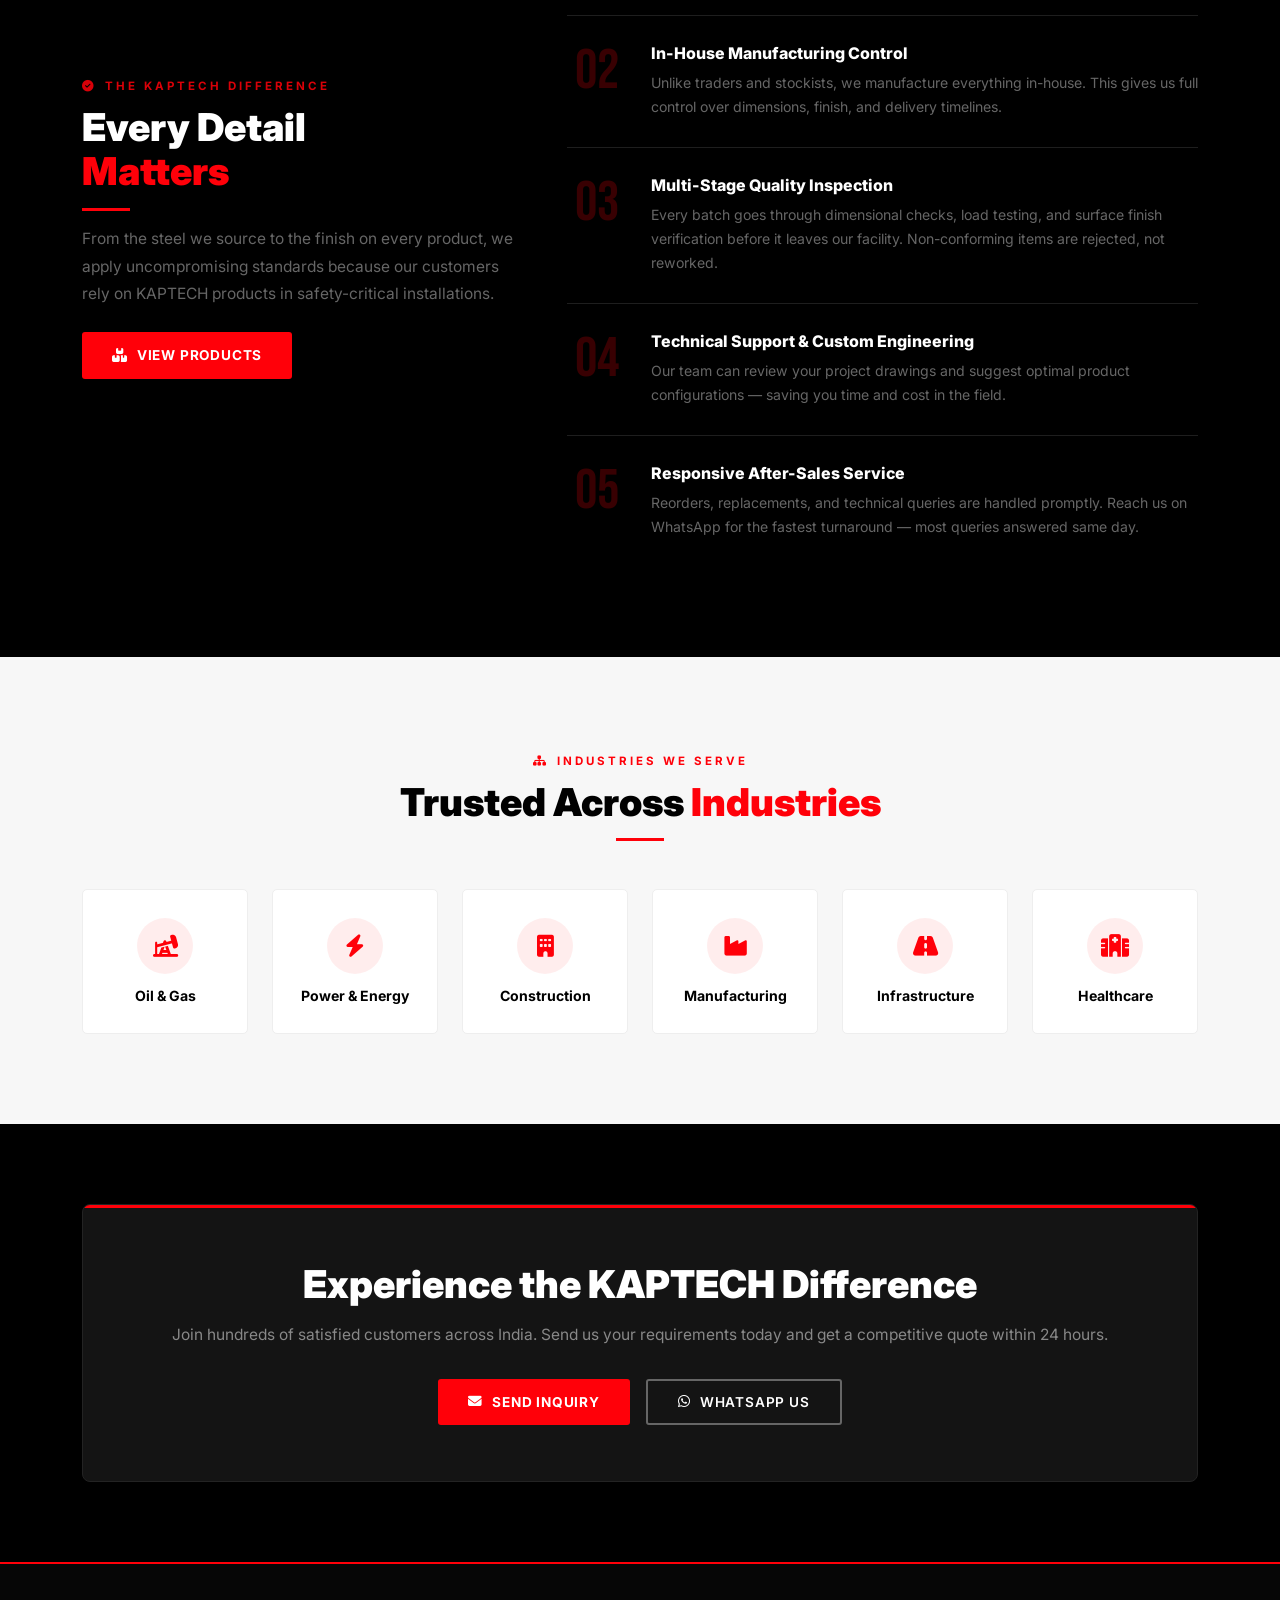
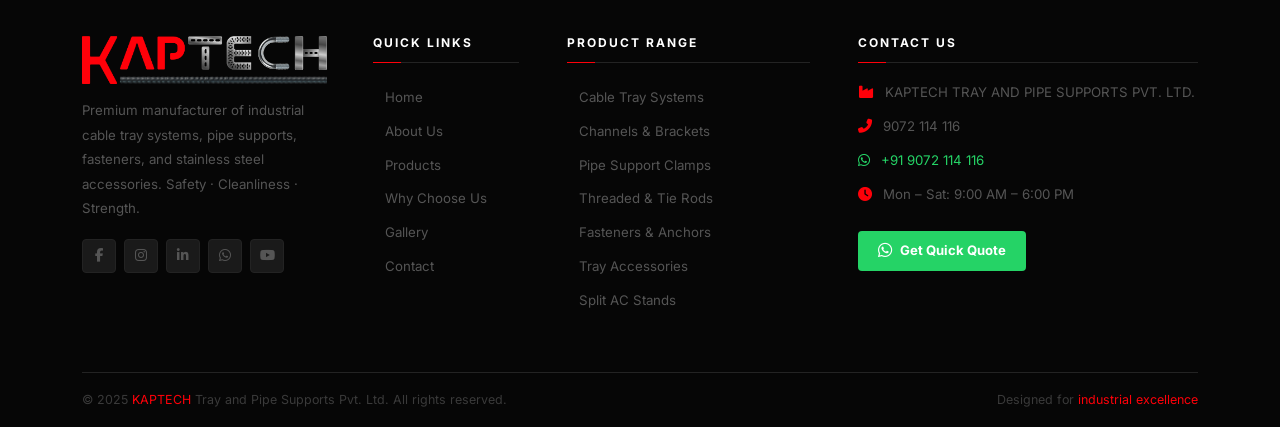
<file: why-us.html>
<!DOCTYPE html>
<html lang="en">
<head>
    <meta charset="UTF-8">
    <meta name="viewport" content="width=device-width, initial-scale=1.0">
    <meta name="description" content="Why choose KAPTECH — Premium GI and SS Cable Trays, Pipe Clamps and Fasteners with IS-standard quality, custom fabrication and PAN India delivery.">
    <meta name="keywords" content="why kaptech, best cable tray manufacturer india, GI cable tray supplier, pipe support clamp manufacturer, custom cable tray">
    <meta name="robots" content="index, follow">
    <meta property="og:type" content="website">
    <meta property="og:title" content="Why Choose KAPTECH — Quality Industrial Products PAN India">
    <meta property="og:description" content="Premium quality, durable materials, IS standards, custom fabrication and fast PAN India delivery.">
    <meta property="og:image" content="main-logo.png">
    <title>Why Choose KAPTECH — Quality Cable Trays, Pipe Supports &amp; Fasteners India</title>
    <link href="https://cdn.jsdelivr.net/npm/bootstrap@5.3.2/dist/css/bootstrap.min.css" rel="stylesheet">
    <link rel="stylesheet" href="https://cdnjs.cloudflare.com/ajax/libs/font-awesome/6.5.0/css/all.min.css">
    <link href="https://fonts.googleapis.com/css2?family=Inter:wght@300;400;500;600;700;800;900&family=Bebas+Neue&display=swap" rel="stylesheet">
    <link rel="stylesheet" href="shared.css">
    <style>
        /* ── NAVBAR LOGO ── */
        .nav-logo-img { height: 42px; width: auto; display: block; }


        /* ── WHY CARDS ── */
        #why-main { padding: 90px 0; background: var(--bg-light); }
        .wcard {
            background: var(--white); border: 1px solid #e5e5e5; border-radius: 6px;
            padding: 36px 24px; text-align: center; height: 100%;
            position: relative; overflow: hidden; transition: transform .3s, border-color .3s, box-shadow .3s;
        }
        .wcard::after {
            content: ''; position: absolute; bottom: 0; left: 0;
            width: 0; height: 2px; background: var(--red); transition: width .4s;
        }
        .wcard:hover { transform: translateY(-7px); border-color: rgba(255,0,9,.25); box-shadow: 0 16px 40px rgba(0,0,0,.08); }
        .wcard:hover::after { width: 100%; }
        .wicon {
            width: 68px; height: 68px; background: rgba(255,0,9,.07);
            border: 1px solid rgba(255,0,9,.18); border-radius: 50%;
            display: flex; align-items: center; justify-content: center;
            font-size: 1.5rem; color: var(--red); margin: 0 auto 22px; transition: all .3s;
        }
        .wcard:hover .wicon { background: var(--red); color: var(--white); border-color: var(--red); }
        .wcard h5 { color: var(--black); font-size: 1rem; font-weight: 700; margin-bottom: 12px; }
        .wcard p  { color: #777; font-size: .84rem; line-height: 1.7; margin: 0; }

        /* ── DIFFERENTIATORS ── */
        #diff { padding: 90px 0; background: var(--black); }
        .diff-item {
            display: flex; gap: 24px; align-items: flex-start;
            padding: 28px 0; border-bottom: 1px solid #1e1e1e;
        }
        .diff-item:last-child { border-bottom: none; }
        .diff-num {
            font-family: 'Bebas Neue', sans-serif; font-size: 3.5rem;
            color: rgba(255,0,9,.22); line-height: 1; flex-shrink: 0;
            width: 60px; text-align: center;
        }
        .diff-text h5 { font-weight: 800; font-size: 1rem; margin-bottom: 8px; color: var(--white); }
        .diff-text p  { font-size: .88rem; color: #666; line-height: 1.7; margin: 0; }

        /* ── STATS DARK ── */
        #stats-why { padding: 70px 0; background: var(--red); }
        .sw-item { text-align: center; }
        .sw-num { font-size: 3rem; font-weight: 900; color: var(--white); line-height: 1; }
        .sw-lbl { font-size: .72rem; color: rgba(255,255,255,.7); text-transform: uppercase; letter-spacing: 1.5px; margin-top: 6px; }

        /* ── INDUSTRIES ── */
        #industries { padding: 90px 0; background: #f7f7f7; }
        .ind-card {
            background: var(--white); border: 1px solid #eee; border-radius: 5px;
            padding: 28px 20px; text-align: center; height: 100%; transition: all .3s;
        }
        .ind-card:hover { transform: translateY(-5px); box-shadow: 0 12px 32px rgba(0,0,0,.07); border-color: rgba(255,0,9,.2); }
        .ind-icon {
            width: 56px; height: 56px; background: rgba(255,0,9,.07);
            border-radius: 50%; display: flex; align-items: center; justify-content: center;
            font-size: 1.4rem; color: var(--red); margin: 0 auto 14px; transition: all .3s;
        }
        .ind-card:hover .ind-icon { background: var(--red); color: var(--white); }
        .ind-card h6 { font-weight: 700; font-size: .88rem; margin: 0; }

        /* ── CTA ── */
        #why-cta { padding: 80px 0; background: var(--black); }
        .why-cta-box {
            background: #141414; border: 1px solid var(--border-dark);
            border-radius: 8px; padding: 56px 48px; text-align: center;
            position: relative; overflow: hidden;
        }
        .why-cta-box::before {
            content: ''; position: absolute; top: 0; left: 0;
            width: 100%; height: 3px; background: var(--red);
        }
        .why-cta-box h2 { color: var(--white); font-size: clamp(1.8rem,3vw,2.4rem); font-weight: 900; margin-bottom: 14px; }
        .why-cta-box p  { color: #888; font-size: .97rem; line-height: 1.75; margin-bottom: 30px; }
    </style>
</head>
<body>

<!-- NAVBAR -->
<nav id="navbar">
    <div class="container">
        <div class="d-flex align-items-center justify-content-between">
            <a href="index.html" class="nav-brand" aria-label="KAPTECH Home">
                <img src="main-logo.png" alt="KAPTECH Tray and Pipe Supports Pvt. Ltd. Logo" class="nav-logo-img">
            </a>
            <div class="d-none d-lg-flex align-items-center gap-1">
                <a href="about.html"    class="nav-link">About</a>
                <a href="products.html" class="nav-link">Products</a>
                <a href="why-us.html"   class="nav-link active-page">Why Us</a>
                <a href="gallery.html"  class="nav-link">Gallery</a>
                <a href="contact.html"  class="nav-link">Contact</a>
                <a href="tel:9072114116" class="nav-link nav-cta ms-2"><i class="fas fa-phone-alt me-1" aria-hidden="true"></i>9072 114 116</a>

            </div>
            <button class="nav-toggler d-lg-none" onclick="toggleNav()" aria-label="Toggle navigation" aria-expanded="false">
                <span></span><span></span><span></span>
            </button>
        </div>
        <div id="mobileMenu">
            <a href="about.html"    class="nav-link" onclick="toggleNav()">About</a>
            <a href="products.html" class="nav-link" onclick="toggleNav()">Products</a>
            <a href="why-us.html"   class="nav-link" onclick="toggleNav()">Why Us</a>
            <a href="gallery.html"  class="nav-link" onclick="toggleNav()">Gallery</a>
            <a href="contact.html"  class="nav-link" onclick="toggleNav()">Contact</a>
            <a href="tel:9072114116" class="btn-primary-red d-inline-flex mt-2" style="font-size:.78rem;padding:10px 20px;">
                <i class="fas fa-phone-alt"></i>9072 114 116
            </a>
        </div>
    </div>
</nav>

<!-- PAGE HERO -->
<div class="page-hero">
    <div class="container">
        <div class="page-hero-inner">
            <div class="page-hero-tag"><i class="fas fa-star"></i>Our Advantage</div>
            <h1>Why Choose <span>KAPTECH</span></h1>
            <p>We combine industrial expertise, premium raw materials, and rigorous quality control to deliver products that consistently exceed expectations.</p>
            <div class="breadcrumb-bar">
                <a href="index.html">Home</a>
                <i class="fas fa-chevron-right"></i>
                <span style="color:#aaa;">Why Choose Us</span>
            </div>
        </div>
    </div>
</div>

<!-- WHY CARDS -->
<section id="why-main">
    <div class="container">
        <div class="text-center mb-5 reveal">
            <div class="section-tag justify-content-center"><i class="fas fa-check-circle"></i>Six Reasons to Choose Us</div>
            <h2 class="section-title">What Sets Us <span>Apart</span></h2>
            <div class="divider center"></div>
        </div>
        <div class="row g-4">
            <div class="col-md-4 col-lg-2 reveal">
                <div class="wcard">
                    <div class="wicon"><i class="fas fa-medal"></i></div>
                    <h5>Premium Quality</h5>
                    <p>Every product manufactured to the highest industry standards with strict multi-stage quality verification at every step.</p>
                </div>
            </div>
            <div class="col-md-4 col-lg-2 reveal">
                <div class="wcard">
                    <div class="wicon"><i class="fas fa-shield-halved"></i></div>
                    <h5>Durable Materials</h5>
                    <p>High-grade GI, SS 304/316, and carbon steel exclusively from certified mills ensuring maximum service life.</p>
                </div>
            </div>
            <div class="col-md-4 col-lg-2 reveal">
                <div class="wcard">
                    <div class="wicon"><i class="fas fa-industry"></i></div>
                    <h5>Industry Standards</h5>
                    <p>Products are compliant with IS, ASTM, and international engineering specifications for all sectors.</p>
                </div>
            </div>
            <div class="col-md-4 col-lg-2 reveal">
                <div class="wcard">
                    <div class="wicon"><i class="fas fa-truck-fast"></i></div>
                    <h5>Fast Delivery</h5>
                    <p>Efficient pan-India delivery through reliable logistics partners with accurate dispatch timelines.</p>
                </div>
            </div>
            <div class="col-md-4 col-lg-2 reveal">
                <div class="wcard">
                    <div class="wicon"><i class="fas fa-tag"></i></div>
                    <h5>Competitive Pricing</h5>
                    <p>Factory-direct pricing with no middlemen — you get the best value without compromising quality.</p>
                </div>
            </div>
            <div class="col-md-4 col-lg-2 reveal">
                <div class="wcard">
                    <div class="wicon"><i class="fas fa-tools"></i></div>
                    <h5>Custom Fabrication</h5>
                    <p>Bespoke manufacturing from your drawings or specifications — we build what standard catalogues don't offer.</p>
                </div>
            </div>
        </div>
    </div>
</section>

<!-- STATS -->
<section id="stats-why">
    <div class="container">
        <div class="row g-4 justify-content-center reveal">
            <div class="col-6 col-md-3 col-lg-2">
                <div class="sw-item">
                    <div class="sw-num">500+</div>
                    <div class="sw-lbl">Products</div>
                </div>
            </div>
            <div class="col-6 col-md-3 col-lg-2">
                <div class="sw-item">
                    <div class="sw-num">7</div>
                    <div class="sw-lbl">Categories</div>
                </div>
            </div>
            <div class="col-6 col-md-3 col-lg-2">
                <div class="sw-item">
                    <div class="sw-num">10+</div>
                    <div class="sw-lbl">Years Experience</div>
                </div>
            </div>
            <div class="col-6 col-md-3 col-lg-2">
                <div class="sw-item">
                    <div class="sw-num">100%</div>
                    <div class="sw-lbl">Quality Assured</div>
                </div>
            </div>
            <div class="col-6 col-md-3 col-lg-2">
                <div class="sw-item">
                    <div class="sw-num">PAN</div>
                    <div class="sw-lbl">India Delivery</div>
                </div>
            </div>
        </div>
    </div>
</section>

<!-- DIFFERENTIATORS DETAIL -->
<section id="diff">
    <div class="container">
        <div class="row g-5 align-items-center">
            <div class="col-lg-5 reveal">
                <div class="section-tag" style="color:rgba(255,0,9,.85);"><i class="fas fa-check-circle"></i>The KAPTECH Difference</div>
                <h2 class="section-title" style="color:var(--white);">Every Detail<br><span>Matters</span></h2>
                <div class="divider"></div>
                <p class="section-lead" style="color:#666;">
                    From the steel we source to the finish on every product, we apply uncompromising standards because our customers rely on KAPTECH products in safety-critical installations.
                </p>
                <div class="mt-4">
                    <a href="products.html" class="btn-primary-red"><i class="fas fa-boxes-stacked"></i>View Products</a>
                </div>
            </div>
            <div class="col-lg-7 reveal">
                <div class="diff-item">
                    <div class="diff-num">01</div>
                    <div class="diff-text">
                        <h5>Certified Raw Materials Only</h5>
                        <p>We source GI, SS 304/316, and carbon steel exclusively from certified mills with mill test certificates. No compromises on input quality — ever.</p>
                    </div>
                </div>
                <div class="diff-item">
                    <div class="diff-num">02</div>
                    <div class="diff-text">
                        <h5>In-House Manufacturing Control</h5>
                        <p>Unlike traders and stockists, we manufacture everything in-house. This gives us full control over dimensions, finish, and delivery timelines.</p>
                    </div>
                </div>
                <div class="diff-item">
                    <div class="diff-num">03</div>
                    <div class="diff-text">
                        <h5>Multi-Stage Quality Inspection</h5>
                        <p>Every batch goes through dimensional checks, load testing, and surface finish verification before it leaves our facility. Non-conforming items are rejected, not reworked.</p>
                    </div>
                </div>
                <div class="diff-item">
                    <div class="diff-num">04</div>
                    <div class="diff-text">
                        <h5>Technical Support &amp; Custom Engineering</h5>
                        <p>Our team can review your project drawings and suggest optimal product configurations — saving you time and cost in the field.</p>
                    </div>
                </div>
                <div class="diff-item">
                    <div class="diff-num">05</div>
                    <div class="diff-text">
                        <h5>Responsive After-Sales Service</h5>
                        <p>Reorders, replacements, and technical queries are handled promptly. Reach us on WhatsApp for the fastest turnaround — most queries answered same day.</p>
                    </div>
                </div>
            </div>
        </div>
    </div>
</section>

<!-- INDUSTRIES WE SERVE -->
<section id="industries">
    <div class="container">
        <div class="text-center mb-5 reveal">
            <div class="section-tag justify-content-center"><i class="fas fa-sitemap"></i>Industries We Serve</div>
            <h2 class="section-title">Trusted Across <span>Industries</span></h2>
            <div class="divider center"></div>
        </div>
        <div class="row g-4">
            <div class="col-6 col-md-4 col-lg-2 reveal">
                <div class="ind-card">
                    <div class="ind-icon"><i class="fas fa-oil-well"></i></div>
                    <h6>Oil &amp; Gas</h6>
                </div>
            </div>
            <div class="col-6 col-md-4 col-lg-2 reveal">
                <div class="ind-card">
                    <div class="ind-icon"><i class="fas fa-bolt"></i></div>
                    <h6>Power &amp; Energy</h6>
                </div>
            </div>
            <div class="col-6 col-md-4 col-lg-2 reveal">
                <div class="ind-card">
                    <div class="ind-icon"><i class="fas fa-building"></i></div>
                    <h6>Construction</h6>
                </div>
            </div>
            <div class="col-6 col-md-4 col-lg-2 reveal">
                <div class="ind-card">
                    <div class="ind-icon"><i class="fas fa-industry"></i></div>
                    <h6>Manufacturing</h6>
                </div>
            </div>
            <div class="col-6 col-md-4 col-lg-2 reveal">
                <div class="ind-card">
                    <div class="ind-icon"><i class="fas fa-road"></i></div>
                    <h6>Infrastructure</h6>
                </div>
            </div>
            <div class="col-6 col-md-4 col-lg-2 reveal">
                <div class="ind-card">
                    <div class="ind-icon"><i class="fas fa-hospital"></i></div>
                    <h6>Healthcare</h6>
                </div>
            </div>
        </div>
    </div>
</section>

<!-- CTA -->
<section id="why-cta">
    <div class="container">
        <div class="why-cta-box reveal">
            <h2>Experience the KAPTECH Difference</h2>
            <p>Join hundreds of satisfied customers across India. Send us your requirements today and get a competitive quote within 24 hours.</p>
            <div class="d-flex gap-3 justify-content-center flex-wrap">
                <a href="contact.html" class="btn-primary-red"><i class="fas fa-envelope"></i>Send Inquiry</a>
                <a href="https://wa.me/919072114116" target="_blank" rel="noopener" class="btn-ghost">
                    <i class="fab fa-whatsapp"></i>WhatsApp Us
                </a>
            </div>
        </div>
    </div>
</section>

<!-- FOOTER -->
<footer id="footer">
    <div class="container">
        <div class="row g-5">
            <div class="col-lg-3 col-md-6">
                <img src="main-logo.png" alt="KAPTECH Tray and Pipe Supports Pvt. Ltd." style="height:48px;width:auto;margin-bottom:14px;display:block;">
                <p class="foot-desc">Premium manufacturer of industrial cable tray systems, pipe supports, fasteners, and stainless steel accessories. Safety · Cleanliness · Strength.</p>
                <div class="foot-social">
                    <a href="#" class="fsoc" aria-label="Facebook"><i class="fab fa-facebook-f"></i></a>
                    <a href="#" class="fsoc" aria-label="Instagram"><i class="fab fa-instagram"></i></a>
                    <a href="#" class="fsoc" aria-label="LinkedIn"><i class="fab fa-linkedin-in"></i></a>
                    <a href="https://wa.me/919072114116" target="_blank" rel="noopener" class="fsoc" aria-label="WhatsApp"><i class="fab fa-whatsapp"></i></a>
                    <a href="#" class="fsoc" aria-label="YouTube"><i class="fab fa-youtube"></i></a>
                </div>
            </div>
            <div class="col-lg-2 col-md-6">
                <h6 class="foot-head">Quick Links</h6>
                <ul class="foot-links">
                    <li><a href="index.html"><i class="fas fa-chevron-right"></i>Home</a></li>
                    <li><a href="about.html"><i class="fas fa-chevron-right"></i>About Us</a></li>
                    <li><a href="products.html"><i class="fas fa-chevron-right"></i>Products</a></li>
                    <li><a href="why-us.html"><i class="fas fa-chevron-right"></i>Why Choose Us</a></li>
                    <li><a href="gallery.html"><i class="fas fa-chevron-right"></i>Gallery</a></li>
                    <li><a href="contact.html"><i class="fas fa-chevron-right"></i>Contact</a></li>
                </ul>
            </div>
            <div class="col-lg-3 col-md-6">
                <h6 class="foot-head">Product Range</h6>
                <ul class="foot-links">
                    <li><a href="products.html"><i class="fas fa-chevron-right"></i>Cable Tray Systems</a></li>
                    <li><a href="products.html"><i class="fas fa-chevron-right"></i>Channels &amp; Brackets</a></li>
                    <li><a href="products.html"><i class="fas fa-chevron-right"></i>Pipe Support Clamps</a></li>
                    <li><a href="products.html"><i class="fas fa-chevron-right"></i>Threaded &amp; Tie Rods</a></li>
                    <li><a href="products.html"><i class="fas fa-chevron-right"></i>Fasteners &amp; Anchors</a></li>
                    <li><a href="products.html"><i class="fas fa-chevron-right"></i>Tray Accessories</a></li>
                    <li><a href="products.html"><i class="fas fa-chevron-right"></i>Split AC Stands</a></li>
                </ul>
            </div>
            <div class="col-lg-4 col-md-6">
                <h6 class="foot-head">Contact Us</h6>
                <div class="foot-ci"><i class="fas fa-industry"></i><span>KAPTECH TRAY AND PIPE SUPPORTS PVT. LTD.</span></div>
                <div class="foot-ci"><i class="fas fa-phone-alt"></i><a href="tel:9072114116" style="color:#555;text-decoration:none;">9072 114 116</a></div>
                <div class="foot-ci"><i class="fab fa-whatsapp" style="color:#25D366;"></i><a href="https://wa.me/919072114116" target="_blank" rel="noopener" style="color:#25D366;text-decoration:none;">+91 9072 114 116</a></div>
                <div class="foot-ci"><i class="fas fa-clock"></i><span>Mon – Sat: 9:00 AM – 6:00 PM</span></div>
                <a href="https://wa.me/919072114116" target="_blank" rel="noopener" class="foot-wa-btn">
                    <i class="fab fa-whatsapp fa-lg"></i>Get Quick Quote
                </a>
            </div>
        </div>
        <div class="foot-bottom">
            <p>&copy; 2025 <span>KAPTECH</span> Tray and Pipe Supports Pvt. Ltd. All rights reserved.</p>
            <p>Designed for <span>industrial excellence</span></p>
        </div>
    </div>
</footer>

<div class="wa-float">
    <span class="wa-tip">Chat with us!</span>
    <a href="https://wa.me/919072114116" target="_blank" rel="noopener" class="wa-btn" aria-label="WhatsApp">
        <i class="fab fa-whatsapp"></i>
    </a>
</div>
<a href="#" id="btt" aria-label="Back to top"><i class="fas fa-arrow-up"></i></a>

<script src="https://cdn.jsdelivr.net/npm/bootstrap@5.3.2/dist/js/bootstrap.bundle.min.js"></script>
<script src="shared.js"></script>
</body>
</html>
</file>
<file: shared.css>
/* ═══════════════════════════════════════════════════════════════
   KAPTECH — Shared Stylesheet
   Brand: Red #FF0009 · Black #000000 · White #FFFFFF · Steel #8c8c8c
   ═══════════════════════════════════════════════════════════════ */

:root {
    --red:        #FF0009;
    --red-dark:   #cc0007;
    --black:      #000000;
    --white:      #ffffff;
    --steel:      #8c8c8c;
    --bg-dark:    #0d0d0d;
    --bg-dark2:   #141414;
    --bg-dark3:   #1a1a1a;
    --bg-light:   #f7f7f7;
    --border-dark:#232323;
    --text-muted: #777777;
}

*, *::before, *::after { box-sizing: border-box; margin: 0; padding: 0; }
html { scroll-behavior: smooth; }
body {
    font-family: 'Inter', sans-serif;
    background: var(--white);
    color: var(--black);
    overflow-x: hidden;
}

::-webkit-scrollbar { width: 5px; }
::-webkit-scrollbar-track { background: var(--bg-dark); }
::-webkit-scrollbar-thumb { background: var(--red); border-radius: 3px; }

/* ── UTILITIES ─────────────────────────────────────────────── */
.section-tag {
    display: inline-flex; align-items: center; gap: 8px;
    color: var(--red); font-size: .72rem; font-weight: 700;
    letter-spacing: 3px; text-transform: uppercase; margin-bottom: 10px;
}
.section-title {
    font-size: clamp(1.8rem, 3vw, 2.75rem);
    font-weight: 900; line-height: 1.15; margin-bottom: 14px;
}
.section-title span { color: var(--red); }
.divider { width: 48px; height: 3px; background: var(--red); margin: 14px 0; }
.divider.center { margin-left: auto; margin-right: auto; }
.section-lead { font-size: .97rem; color: var(--text-muted); line-height: 1.8; max-width: 560px; }

.btn-primary-red {
    display: inline-flex; align-items: center; gap: 9px;
    background: var(--red); color: var(--white); text-decoration: none;
    padding: 13px 30px; font-weight: 700; font-size: .85rem;
    letter-spacing: .8px; text-transform: uppercase; border-radius: 3px;
    border: none; cursor: pointer;
    transition: background .25s, transform .25s, box-shadow .25s;
}
.btn-primary-red:hover {
    background: var(--red-dark); color: var(--white);
    transform: translateY(-2px); box-shadow: 0 8px 24px rgba(255,0,9,.35);
}
.btn-ghost {
    display: inline-flex; align-items: center; gap: 9px;
    background: transparent; color: var(--white); text-decoration: none;
    padding: 11px 30px; font-weight: 600; font-size: .85rem;
    letter-spacing: .8px; text-transform: uppercase; border-radius: 3px;
    border: 2px solid rgba(255,255,255,.35); transition: all .25s;
}
.btn-ghost:hover { border-color: var(--red); color: var(--red); background: rgba(255,0,9,.07); }
.btn-dark {
    display: inline-flex; align-items: center; gap: 9px;
    background: var(--black); color: var(--white); text-decoration: none;
    padding: 13px 30px; font-weight: 700; font-size: .85rem;
    letter-spacing: .8px; text-transform: uppercase; border-radius: 3px;
    border: none; cursor: pointer; transition: all .25s;
}
.btn-dark:hover { background: #1a1a1a; color: var(--white); transform: translateY(-2px); }

/* ── REVEAL ────────────────────────────────────────────────── */
.reveal { opacity: 0; transform: translateY(28px); transition: opacity .65s ease, transform .65s ease; }
.reveal.visible { opacity: 1; transform: translateY(0); }

/* ── NAVBAR ────────────────────────────────────────────────── */
#navbar {
    position: fixed; top: 0; width: 100%; z-index: 1000;
    background: rgba(0,0,0,.97); backdrop-filter: blur(12px);
    border-bottom: 2px solid var(--red);
    transition: padding .3s, box-shadow .3s;
    padding: 11px 0;
}
#navbar.scrolled { padding: 6px 0; box-shadow: 0 4px 24px rgba(255,0,9,.2); }
.nav-brand { text-decoration: none; line-height: 1; display: inline-block; }
.brand-kap  { font-family: 'Bebas Neue', sans-serif; font-size: 1.9rem; color: var(--red); letter-spacing: 2px; }
.brand-tech { font-family: 'Bebas Neue', sans-serif; font-size: 1.9rem; color: var(--steel); letter-spacing: 3px; }
.brand-sub  { display: block; font-size: .44rem; color: #555; letter-spacing: 1.5px; text-transform: uppercase; margin-top: -2px; }
.nav-link {
    color: #b0b0b0 !important; font-size: .78rem; font-weight: 600;
    text-transform: uppercase; letter-spacing: .8px; padding: 8px 13px !important;
    position: relative; transition: color .25s;
}
.nav-link::after {
    content: ''; position: absolute; bottom: 3px; left: 50%; transform: translateX(-50%);
    width: 0; height: 2px; background: var(--red); transition: width .3s;
}
.nav-link:hover, .nav-link.active-page { color: var(--white) !important; }
.nav-link:hover::after, .nav-link.active-page::after { width: 70%; }
.nav-cta {
    color: var(--white) !important; border: 1px solid var(--red);
    padding: 7px 16px !important; border-radius: 3px; font-weight: 700; font-size: .8rem;
    transition: background .25s;
}
.nav-cta:hover { background: var(--red) !important; }
.nav-cta::after { display: none; }
.nav-toggler {
    background: transparent; border: 1px solid var(--red);
    padding: 5px 9px; cursor: pointer; border-radius: 3px;
}
.nav-toggler span { display: block; width: 20px; height: 2px; background: var(--red); margin: 4px 0; transition: all .3s; }
#mobileMenu { display: none; padding: 16px 0 8px; border-top: 1px solid var(--border-dark); margin-top: 10px; }
#mobileMenu.open { display: block; }
#mobileMenu .nav-link { display: block; padding: 10px 0 !important; }

/* ── PAGE HERO BANNER ──────────────────────────────────────── */
.page-hero {
    padding: 150px 0 80px;
    background:
        linear-gradient(135deg, rgba(0,0,0,.92) 0%, rgba(20,0,0,.85) 100%),
        url('https://images.unsplash.com/photo-1504328345606-18bbc8c9d7d1?w=1920&q=80') center/cover no-repeat;
    position: relative;
}
.page-hero-inner { position: relative; z-index: 2; }
.page-hero-tag {
    display: inline-flex; align-items: center; gap: 8px;
    color: var(--red); font-size: .7rem; font-weight: 700;
    letter-spacing: 3px; text-transform: uppercase; margin-bottom: 14px;
}
.page-hero h1 { font-size: clamp(2.2rem,4vw,3.8rem); font-weight: 900; color: var(--white); line-height: 1.1; margin-bottom: 14px; }
.page-hero h1 span { color: var(--red); }
.page-hero p { color: #aaa; font-size: 1rem; line-height: 1.75; max-width: 580px; }
.breadcrumb-bar { margin-top: 28px; display: flex; align-items: center; gap: 8px; font-size: .78rem; color: #666; }
.breadcrumb-bar a { color: #888; text-decoration: none; transition: color .25s; }
.breadcrumb-bar a:hover { color: var(--red); }
.breadcrumb-bar i { font-size: .55rem; color: #444; }

/* ── PRODUCT CARDS ─────────────────────────────────────────── */
.prod-num-badge { display: none !important; }

.pcard {
    background: var(--white); border: 1px solid #eee; border-radius: 6px;
    padding: 26px 22px; height: 100%; position: relative; overflow: hidden;
    transition: transform .3s, box-shadow .3s, border-color .3s;
}
.pcard::before {
    content: ''; position: absolute; top: 0; left: 0;
    width: 3px; height: 0; background: var(--red); transition: height .35s;
}
.pcard:hover { transform: translateY(-7px); box-shadow: 0 18px 44px rgba(0,0,0,.09); border-color: rgba(255,0,9,.15); }
.pcard:hover::before { height: 100%; }
.pcard-num { position: absolute; top: 14px; right: 14px; font-size: 2.8rem; font-weight: 900; color: rgba(0,0,0,.04); line-height: 1; }
.pcard-icon {
    width: 52px; height: 52px; background: rgba(255,0,9,.07); border-radius: 4px;
    display: flex; align-items: center; justify-content: center;
    font-size: 1.35rem; color: var(--red); margin-bottom: 16px; transition: all .3s;
}
.pcard:hover .pcard-icon { background: var(--red); color: var(--white); }
.pcard h5 { font-size: .92rem; font-weight: 700; margin-bottom: 8px; }
.pcard p  { font-size: .81rem; color: #999; margin: 0; line-height: 1.55; }

/* ── FOOTER ────────────────────────────────────────────────── */
#footer { background: #060606; border-top: 2px solid var(--red); padding: 72px 0 0; }
.foot-brand-kap  { font-family: 'Bebas Neue', sans-serif; font-size: 2.1rem; color: var(--red); letter-spacing: 2px; }
.foot-brand-tech { font-family: 'Bebas Neue', sans-serif; font-size: 2.1rem; color: var(--steel); letter-spacing: 3px; }
.foot-desc { font-size: .83rem; color: #555; line-height: 1.85; margin-top: 14px; max-width: 260px; }
.foot-head {
    color: var(--white); font-size: .75rem; font-weight: 700; text-transform: uppercase; letter-spacing: 2px;
    margin-bottom: 20px; padding-bottom: 12px; border-bottom: 1px solid var(--border-dark); position: relative;
}
.foot-head::after { content: ''; position: absolute; bottom: -1px; left: 0; width: 28px; height: 1px; background: var(--red); }
.foot-links { list-style: none; padding: 0; margin: 0; }
.foot-links li { margin-bottom: 9px; }
.foot-links a {
    color: #555; text-decoration: none; font-size: .83rem;
    display: inline-flex; align-items: center; gap: 6px; transition: color .25s, padding-left .25s;
}
.foot-links a i { font-size: .6rem; color: var(--red); opacity: 0; transition: opacity .25s; }
.foot-links a:hover { color: var(--white); padding-left: 5px; }
.foot-links a:hover i { opacity: 1; }
.foot-ci { display: flex; align-items: flex-start; gap: 11px; margin-bottom: 14px; font-size: .83rem; color: #555; }
.foot-ci i { color: var(--red); margin-top: 2px; flex-shrink: 0; font-size: .88rem; }
.foot-social { display: flex; gap: 8px; margin-top: 18px; }
.fsoc {
    width: 34px; height: 34px; background: var(--bg-dark3); border: 1px solid var(--border-dark);
    border-radius: 4px; display: flex; align-items: center; justify-content: center;
    color: #555; font-size: .85rem; text-decoration: none; transition: all .25s;
}
.fsoc:hover { background: var(--red); border-color: var(--red); color: var(--white); }
.foot-wa-btn {
    display: inline-flex; align-items: center; gap: 8px;
    background: #25D366; color: #fff; padding: 10px 20px; border-radius: 4px;
    text-decoration: none; font-size: .82rem; font-weight: 700; margin-top: 12px;
    transition: background .25s;
}
.foot-wa-btn:hover { background: #20ba58; color: #fff; }
.foot-bottom {
    margin-top: 52px; padding: 18px 0; border-top: 1px solid var(--border-dark);
    display: flex; align-items: center; justify-content: space-between; flex-wrap: wrap; gap: 10px;
}
.foot-bottom p { font-size: .78rem; color: #3a3a3a; margin: 0; }
.foot-bottom span { color: var(--red); }

/* ── WHATSAPP FLOAT ────────────────────────────────────────── */
.wa-float { position: fixed; bottom: 28px; right: 28px; z-index: 9999; }
.wa-btn {
    width: 58px; height: 58px; background: #25D366; border-radius: 50%;
    display: flex; align-items: center; justify-content: center;
    font-size: 1.55rem; color: var(--white); text-decoration: none;
    box-shadow: 0 4px 20px rgba(37,211,102,.5);
    animation: waPulse 2.2s infinite; transition: transform .25s;
}
.wa-btn:hover { transform: scale(1.1); color: var(--white); }
.wa-tip {
    position: absolute; right: 68px; top: 50%; transform: translateY(-50%);
    background: var(--black); color: var(--white); padding: 7px 14px; border-radius: 4px;
    font-size: .78rem; font-weight: 600; white-space: nowrap;
    opacity: 0; pointer-events: none; transition: opacity .25s;
}
.wa-tip::after {
    content: ''; position: absolute; right: -5px; top: 50%; transform: translateY(-50%);
    border: 5px solid transparent; border-right: none; border-left-color: var(--black);
}
.wa-float:hover .wa-tip { opacity: 1; }
@keyframes waPulse {
    0%  { box-shadow: 0 0 0 0   rgba(37,211,102,.6); }
    70% { box-shadow: 0 0 0 16px rgba(37,211,102,0); }
    100%{ box-shadow: 0 0 0 0   rgba(37,211,102,0); }
}

/* ── BACK TO TOP ───────────────────────────────────────────── */
#btt {
    position: fixed; bottom: 98px; right: 28px; z-index: 9999;
    width: 42px; height: 42px; background: var(--red); color: var(--white);
    border-radius: 4px; display: flex; align-items: center; justify-content: center;
    font-size: .95rem; text-decoration: none;
    opacity: 0; transform: translateY(18px); pointer-events: none;
    transition: opacity .3s, transform .3s, background .25s;
}
#btt.vis { opacity: 1; transform: translateY(0); pointer-events: all; }
#btt:hover { background: var(--red-dark); color: var(--white); }

/* ── ANIMATIONS ────────────────────────────────────────────── */
@keyframes fadeUp {
    from { opacity: 0; transform: translateY(28px); }
    to   { opacity: 1; transform: translateY(0); }
}

/* ── RESPONSIVE ────────────────────────────────────────────── */
@media (max-width: 768px) {
    .wa-float { right: 18px; bottom: 18px; }
    #btt { right: 18px; bottom: 88px; }
    .foot-bottom { flex-direction: column; text-align: center; }
    .hstat { padding: 0 12px; }
}
@media (max-width: 480px) {
    .page-hero { padding-top: 120px; }
}
</file>
